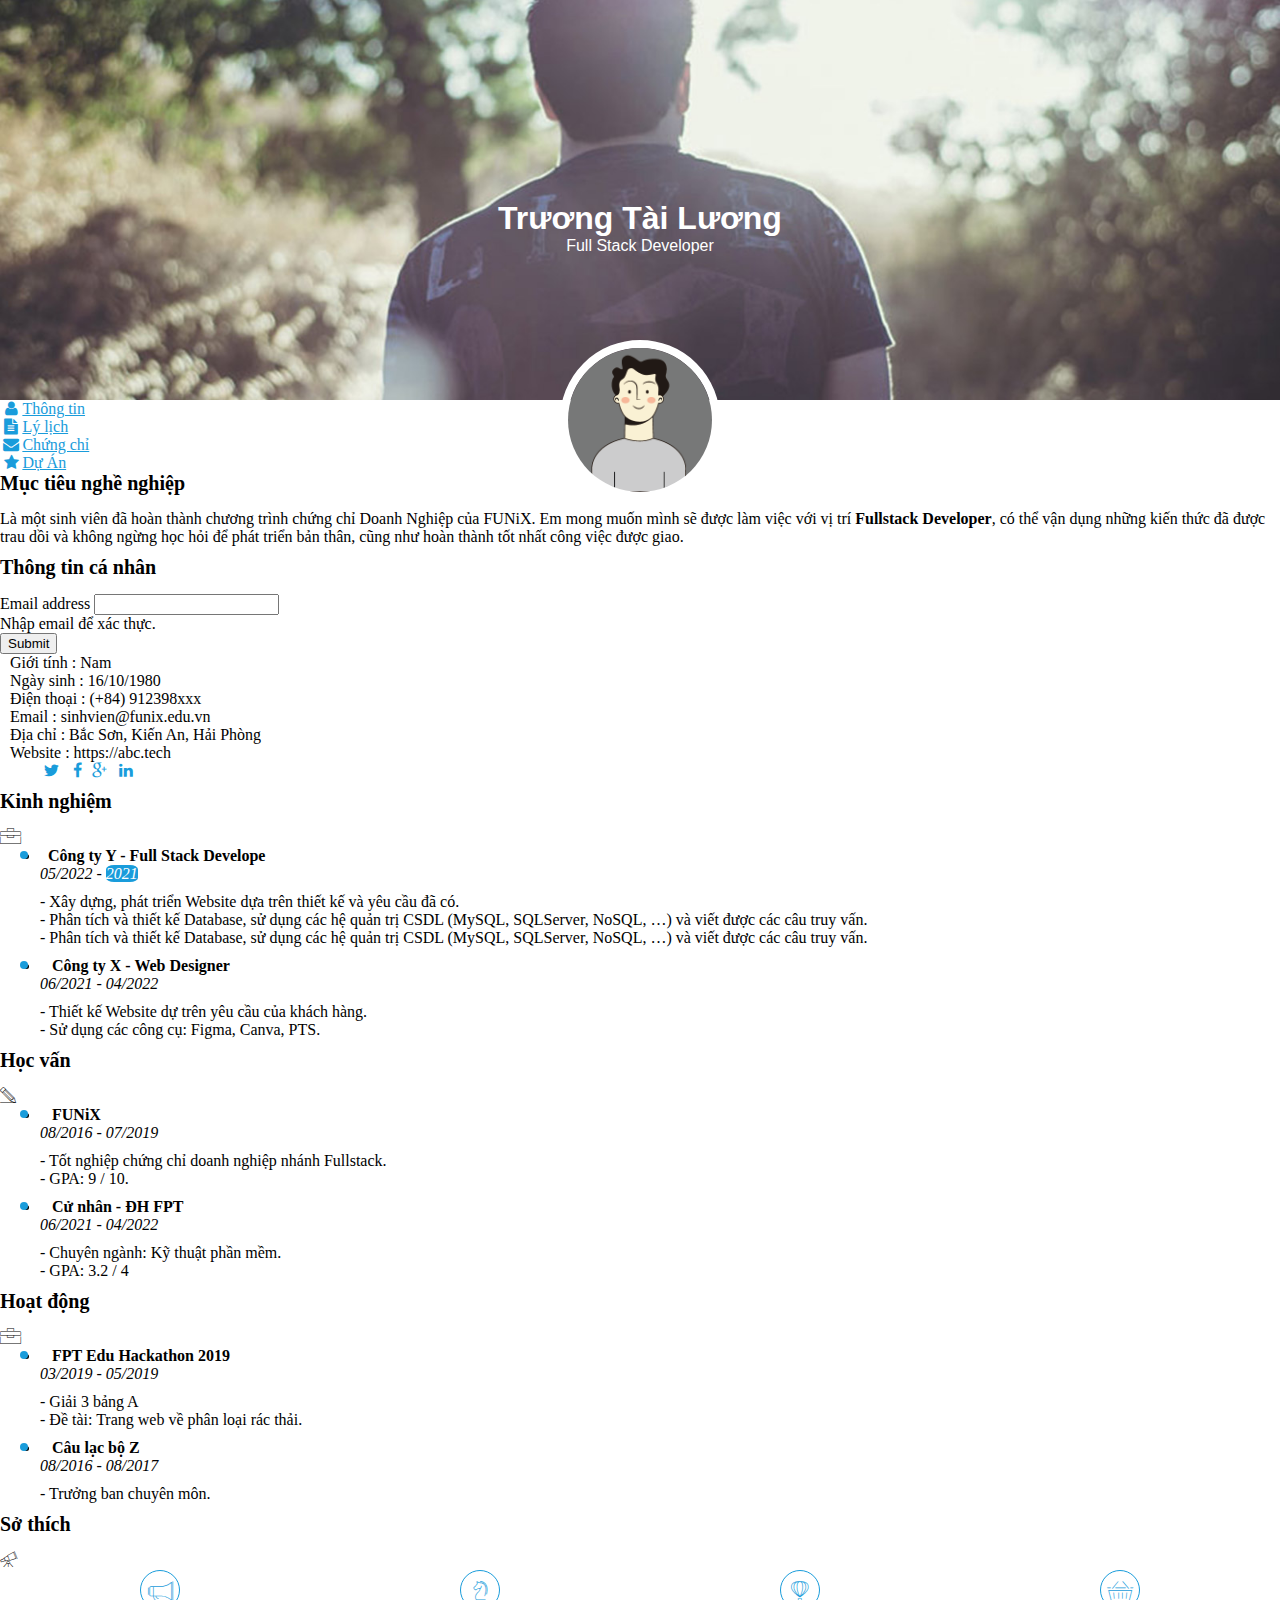
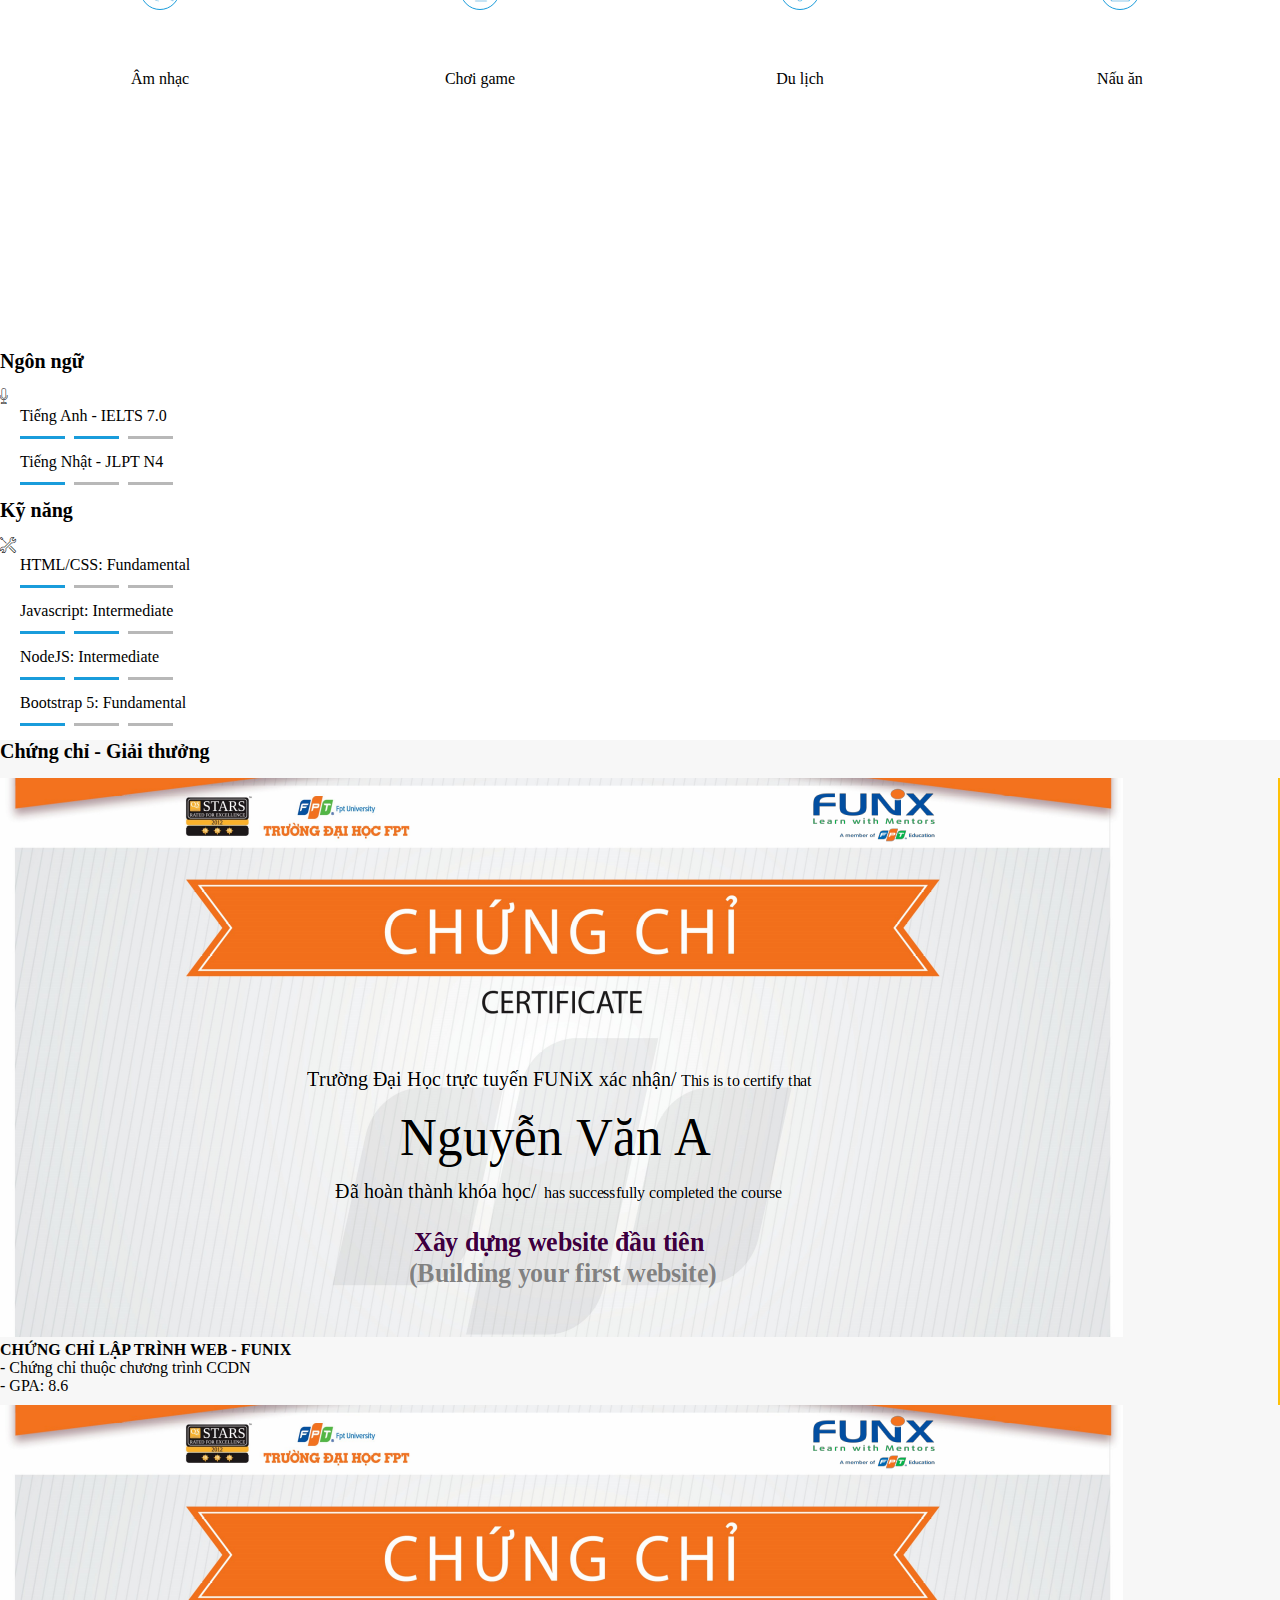
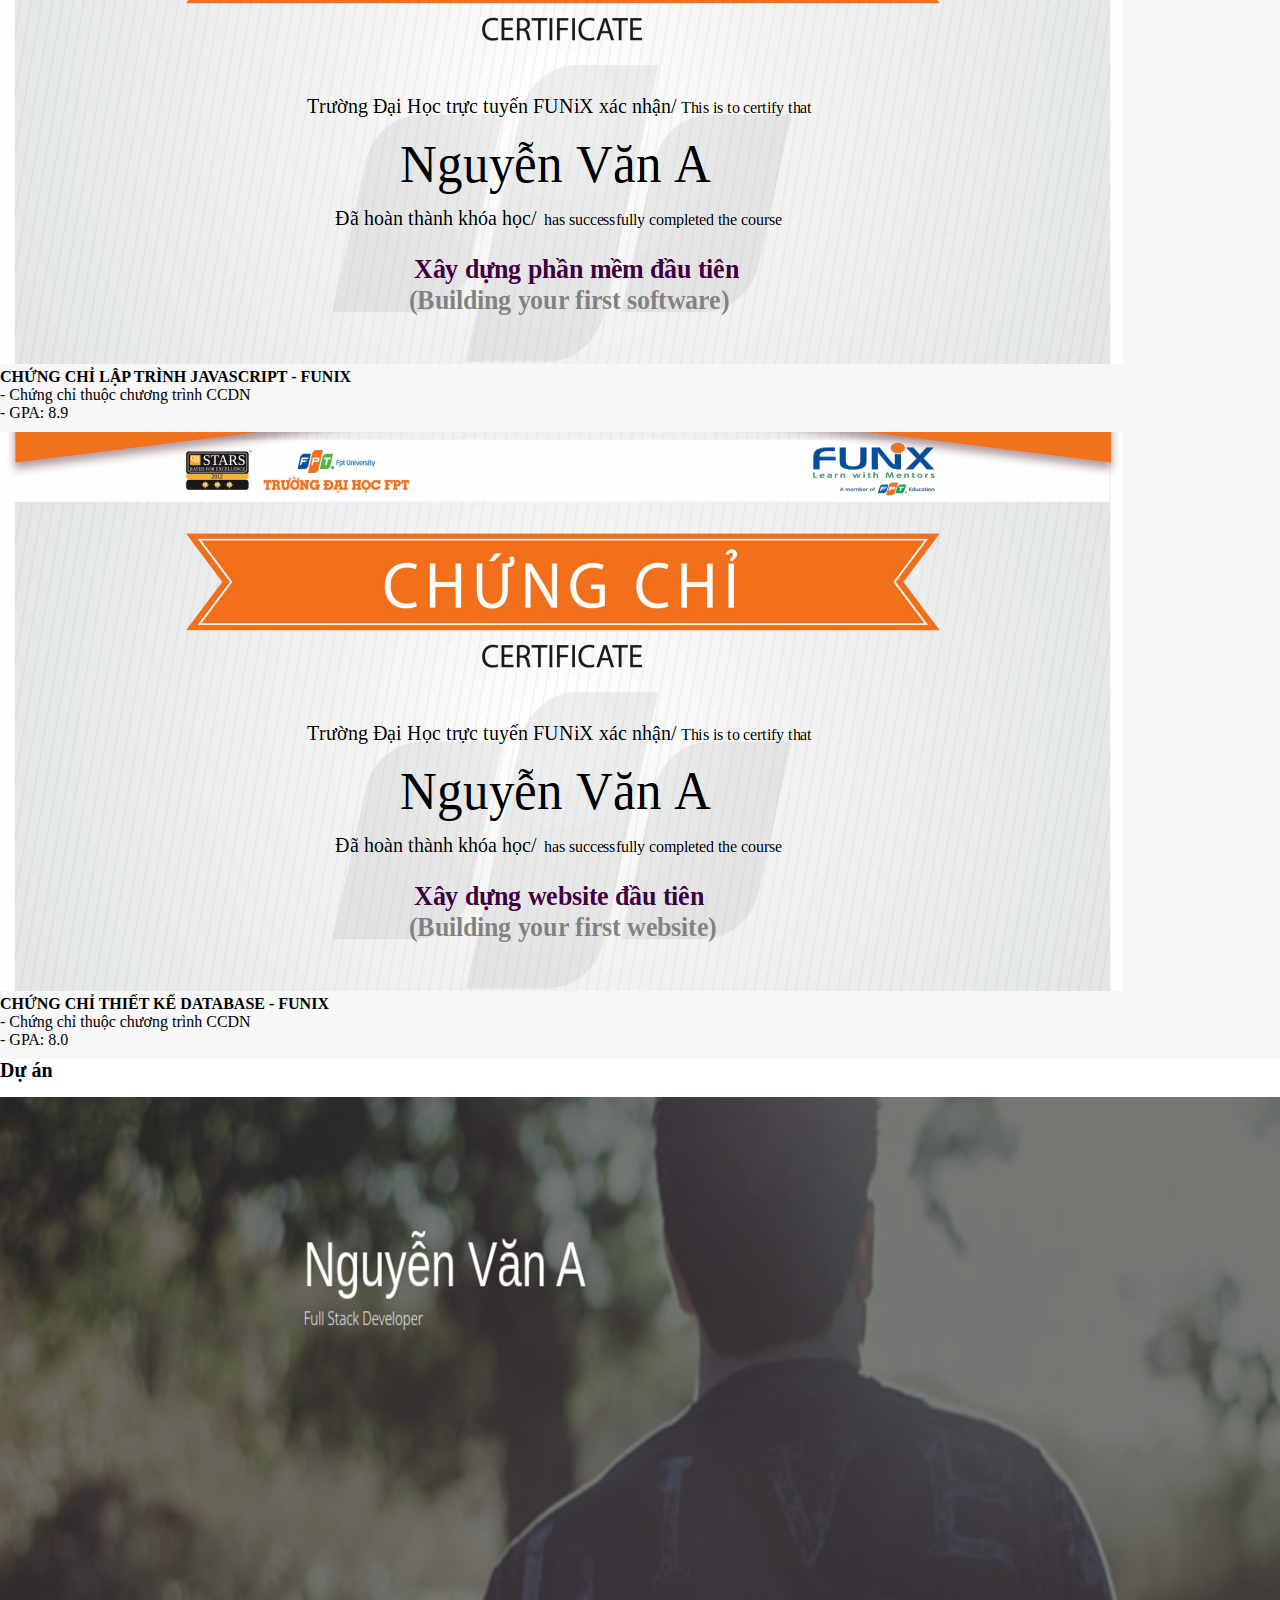
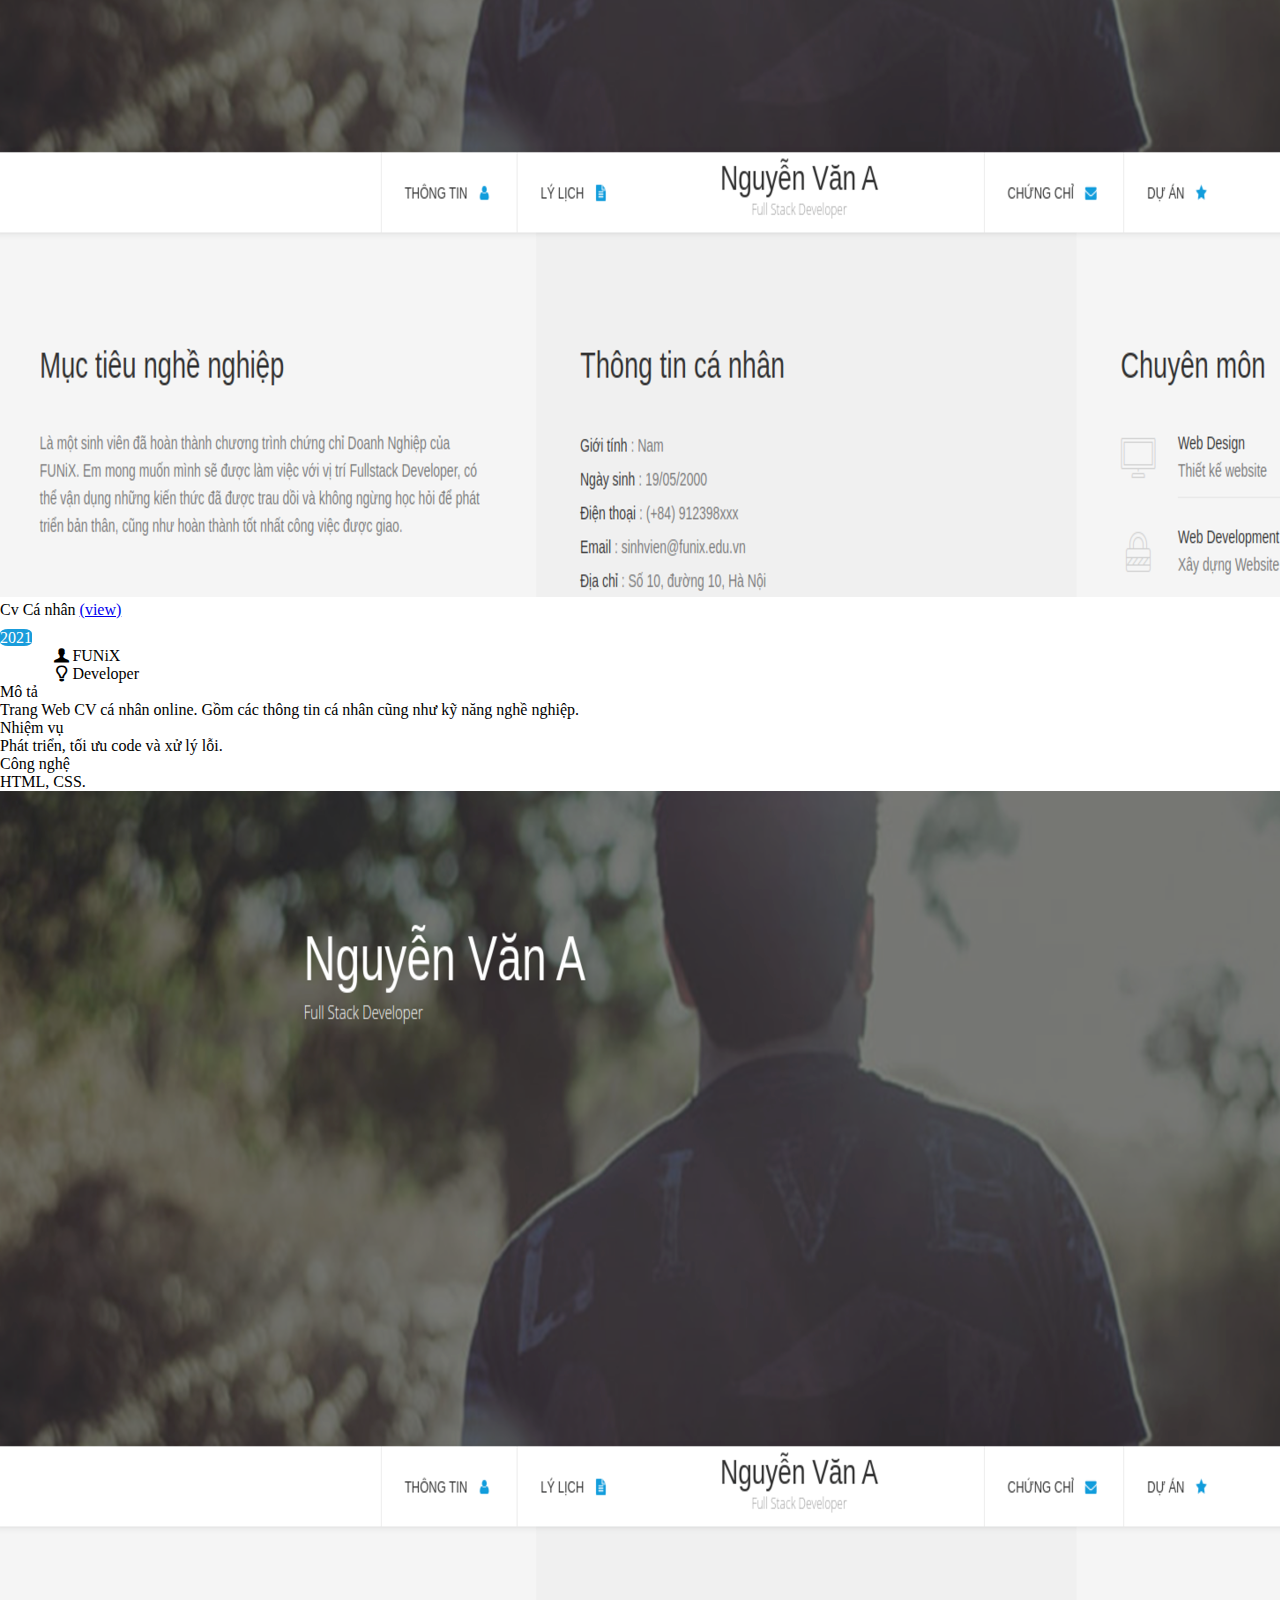
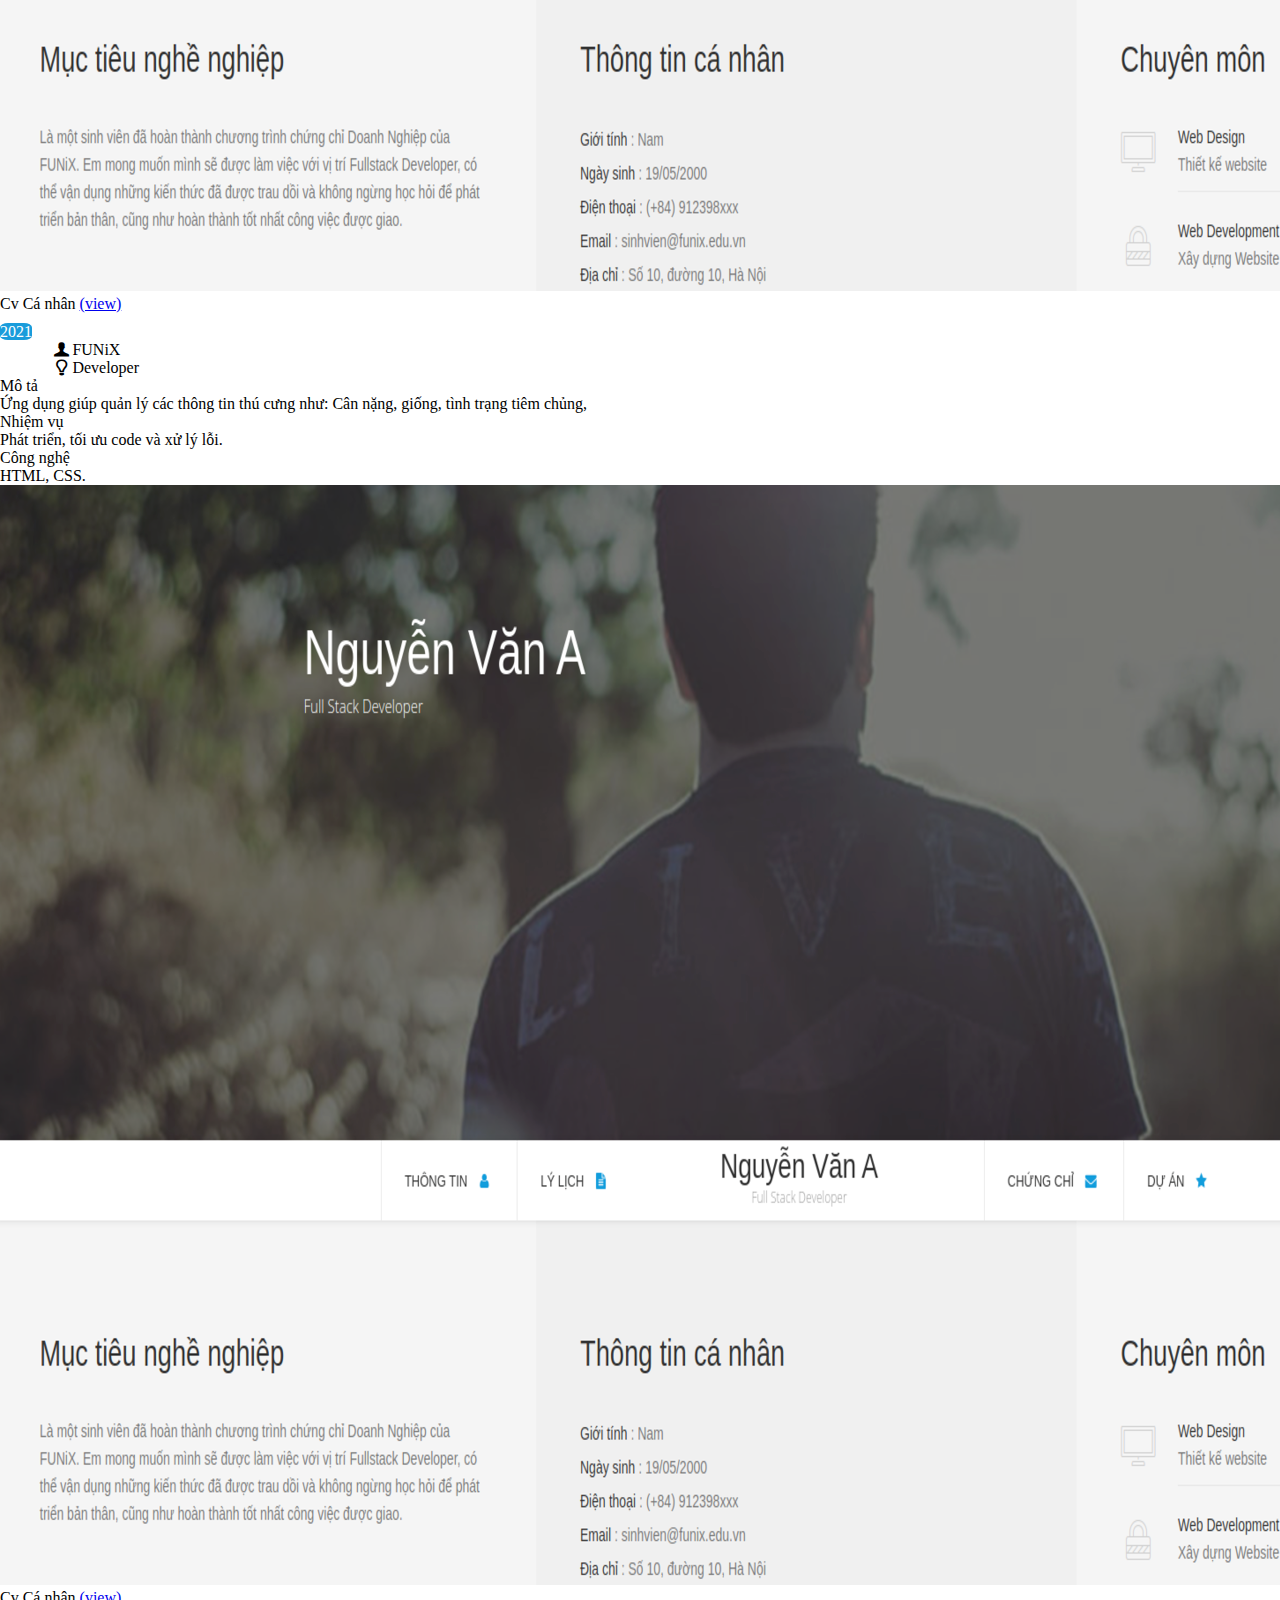
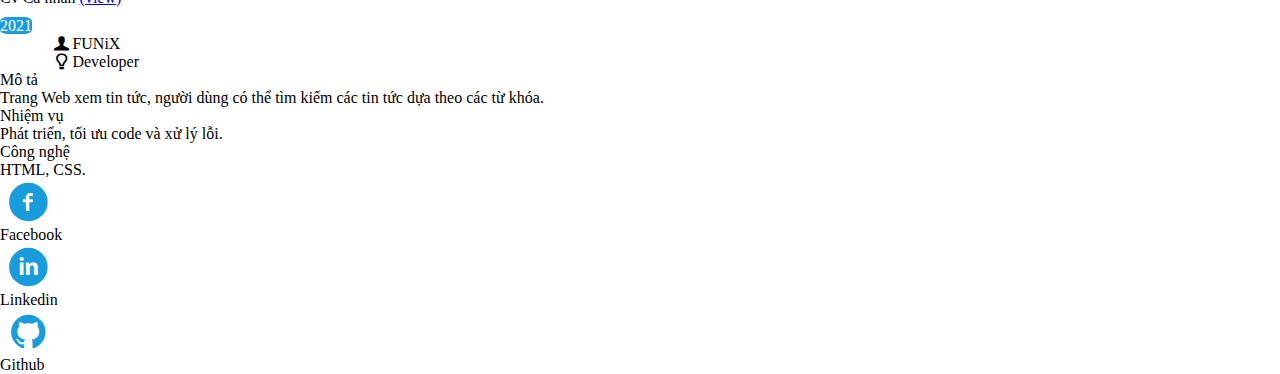
<file: index.html>
<!DOCTYPE html>
<html lang="en">
  <head>
    <meta charset="UTF-8" />
    <meta http-equiv="X-UA-Compatible" content="IE=edge" />
    <meta name="viewport" content="width=device-width, initial-scale=1.0" />
    <link rel="stylesheet" href="./css/style.css" />
    <link rel="stylesheet" href="./css/font.css" />
    <link rel="stylesheet" href="./css/laptop.css" />
    <link rel="stylesheet" href="./css/tablet.css" />
    <link rel="stylesheet" href="./css/mobile.css" />
    <link
      href="https://cdn.jsdelivr.net/npm/bootstrap@5.1.3/dist/css/bootstrap.min.css"
      rel="stylesheet"
      integrity="sha384-1BmE4kWBq78iYhFldvKuhfTAU6auU8tT94WrHftjDbrCEXSU1oBoqyl2QvZ6jIW3"
      crossorigin="anonymous"
    />
    <title>Assignment 03</title>
  </head>
  <body>
    <!-- BANNER -->
    <div class="content">
      <div id="banner" style="padding: 50px">
        <h1>Trương Tài Lương</h1>
        <span>Full Stack Developer</span>
      </div>
      <!-- NAVBAR -->
      <div class="container p-0" id="nav-bar2">
        <div
          class="row text-uppercase text-md-center text-sm-start m-4 fw-bold border-bottom"
        >
          <div class="col-sm-3 color-template p-0">
            <i class="icon-user"></i
            ><a class="text-decoration-none color-template" href="#"
              >Thông tin</a
            >
          </div>
          <div class="col-md-2 col-sm-3 color-template p-0">
            <i class="icon-doc-text-inv"></i
            ><a class="text-decoration-none color-template" href="#">Lý lịch</a>
          </div>
          <div class="col-2 d-none d-md-block border-end">
            <div>
              <img
                class="avata2"
                src="./images/default-avatar.webp"
                alt="avata"
              />
            </div>
          </div>
          <div class="col-md-2 col-sm-3 color-template p-0">
            <i class="icon-mail-alt"></i
            ><a class="text-decoration-none color-template" href="#"
              >Chứng chỉ</a
            >
          </div>
          <div class="col-sm-3 color-template p-0">
            <i class="icon-star-1"></i
            ><a class="text-decoration-none color-template" href="#">Dự Án</a>
          </div>
        </div>
      </div>

      <!-- Infor -->
      <!-- ======================================== -->
      <div class="container pt-5 bg-light">
        <div class="row">
          <div class="col-sm-6">
            <h2 class="section-title">Mục tiêu nghề nghiệp</h2>
            <p>
              Là một sinh viên đã hoàn thành chương trình chứng chỉ Doanh Nghiệp
              của FUNiX. Em mong muốn mình sẽ được làm việc với vị trí
              <b>Fullstack Developer</b>, có thể vận dụng những kiến thức đã
              được trau dồi và không ngừng học hỏi để phát triển bản thân, cũng
              như hoàn thành tốt nhất công việc được giao.
            </p>
          </div>
          <div class="col-sm-6">
            <h2 class="section-title">Thông tin cá nhân</h2>
            <!-- Form nhap email -->
            <div class="email-input">
              <div class="mb-3">
                <label for="exampleInputEmail1" class="form-label"
                  >Email address</label
                >
                <input
                  type="email"
                  class="form-control"
                  id="exampleInputEmail1"
                  aria-describedby="emailHelp"
                />
                <div id="emailHelp" class="form-text">
                  Nhập email để xác thực.
                </div>
              </div>

              <button type="submit" class="btn btn-primary">Submit</button>
              <!-- THONG TIN CA NHAN HIDEN -->
            </div>
            <ul class="info ul-margin visually-hidden">
              <li><span>Giới tính</span> : Nam</li>
              <li><span>Ngày sinh</span> : 16/10/1980</li>
              <li><span>Điện thoại</span> : (+84) 912398xxx</li>
              <li><span>Email</span> : sinhvien@funix.edu.vn</li>
              <li><span>Địa chỉ</span> : Bắc Sơn, Kiến An, Hải Phòng</li>
              <li><span>Website</span> : https://abc.tech</li>
            </ul>
            <p class="social-media text-end">
              <i class="icon-twitter"></i>
              <i class="icon-facebook"></i><i class="icon-gplus"></i>
              <i class="icon-linkedin"></i>
            </p>
          </div>
        </div>
      </div>

      <!-- JOB INFO -->

      <div class="container mt-3">
        <div class="infomation row">
          <div class="col-sm-6 col-md-4 py-2">
            <div class="border">
              <div class="row mt-3">
                <div class="info-hover col-8">
                  <h2 class="ps-3 pb-0">Kinh nghiệm</h2>
                  <button type="button" class="hover-button">
                    View more 1
                  </button>
                </div>
                <div class="col-4 fs-4 text-center pb-5">
                  <i class="ic-toolbox"></i>
                </div>
              </div>
              <!-- ======================================================================== -->
              <div class="hidden-info visually-hidden">
                <ul>
                  <li>
                    <span class="blue-circle"></span
                    ><strong>Công ty Y - Full Stack Develope</strong><br />
                    <p>
                      <em>05/2022 - <span class="blue-bg-text">2021</span></em>
                    </p>
                    <p>
                      - Xây dựng, phát triển Website dựa trên thiết kế và yêu
                      cầu đã có.<br />
                      - Phân tích và thiết kế Database, sử dụng các hệ quản trị
                      CSDL (MySQL, SQLServer, NoSQL, …) và viết được các câu
                      truy vấn.<br />
                      - Phân tích và thiết kế Database, sử dụng các hệ quản trị
                      CSDL (MySQL, SQLServer, NoSQL, …) và viết được các câu
                      truy vấn.
                    </p>
                  </li>
                  <li>
                    <span class="blue-circle"></span>
                    <strong>Công ty X - Web Designer</strong><br />
                    <p><em>06/2021 - 04/2022</em></p>
                    <p>
                      - Thiết kế Website dự trên yêu cầu của khách hàng.<br />
                      - Sử dụng các công cụ: Figma, Canva, PTS.
                    </p>
                  </li>
                </ul>
              </div>
            </div>
          </div>
          <!-- hoc van -->
          <div class="col-sm-6 col-md-4 py-2">
            <div class="border">
              <div class="row mt-3">
                <div class="info-hover col-8">
                  <h2 class="px-3 pb-0">Học vấn</h2>
                  <button type="button" class="hover-button">
                    View more 2
                  </button>
                </div>
                <div class="col-4 fs-4 text-center pb-5">
                  <i class="ic-pencil"></i>
                </div>
              </div>
              <!-- ========================================================== -->
              <div class="hidden-info visually-hidden">
                <ul>
                  <li>
                    <span class="blue-circle"></span>
                    <strong>FUNiX</strong>
                    <p><em>08/2016 - 07/2019</em></p>
                    <p>
                      - Tốt nghiệp chứng chỉ doanh nghiệp nhánh Fullstack.<br />
                      - GPA: 9 / 10.
                    </p>
                  </li>
                  <li>
                    <span class="blue-circle"></span>
                    <strong>Cử nhân - ĐH FPT</strong>
                    <p><em>06/2021 - 04/2022</em></p>
                    <p>
                      - Chuyên ngành: Kỹ thuật phần mềm.<br />- GPA: 3.2 / 4
                    </p>
                  </li>
                </ul>
              </div>
            </div>
          </div>
          <!-- Hoat dong -->
          <div class="col-sm-6 col-md-4 py-2">
            <div class="border">
              <div class="row mt-3">
                <div class="info-hover col-8">
                  <h2 class="px-3 pb-0">Hoạt động</h2>
                  <button type="button" class="hover-button">
                    View more 3
                  </button>
                </div>
                <div class="col-4 fs-4 text-center pb-5">
                  <i class="ic-toolbox"></i>
                </div>
              </div>
              <!-- ========================================================================================= -->
              <div class="hidden-info visually-hidden">
                <ul>
                  <li>
                    <span class="blue-circle"></span>
                    <strong>FPT Edu Hackathon 2019</strong>
                    <p><em>03/2019 - 05/2019</em></p>
                    <p>
                      - Giải 3 bảng A<br />
                      - Đề tài: Trang web về phân loại rác thải.
                    </p>
                  </li>
                  <li>
                    <span class="blue-circle"></span>
                    <strong>Câu lạc bộ Z</strong>
                    <p><em>08/2016 - 08/2017</em></p>
                    <p>- Trưởng ban chuyên môn.</p>
                  </li>
                </ul>
              </div>
            </div>
          </div>
          <!-- so thich -->

          <div class="col-sm-6 col-md-4 py-2">
            <div class="border">
              <div class="row mt-3">
                <div class="info-hover col-8">
                  <h2 class="px-3 pb-0">Sở thích</h2>
                  <button type="button" class="hover-button">
                    View more 4
                  </button>
                </div>
                <div class="col-4 fs-4 text-center pb-5">
                  <i class="ic-telescope"></i>
                </div>
              </div>
              <!-- ========================================================================================= -->
              <div class="sothich hidden-info visually-hidden">
                <div class="st-icon"><i class="ic-megaphone"></i></div>
                <div class="st-icon"><i class="ic-strategy"></i></div>
                <div class="st-icon"><i class="ic-hotairballoon"></i></div>
                <div class="st-icon"><i class="ic-basket"></i></div>
                <p>Âm nhạc</p>
                <p>Chơi game</p>
                <p>Du lịch</p>
                <p>Nấu ăn</p>
              </div>
            </div>
          </div>
          <!-- ngon ngu -->
          <div class="col-sm-6 col-md-4 py-2">
            <div class="border">
              <div class="row mt-3">
                <div class="info-hover col-8">
                  <h2 class="px-3 pb-0">Ngôn ngữ</h2>
                  <button type="button" class="hover-button">
                    View more 5
                  </button>
                </div>
                <div class="col-4 fs-4 pb-5 text-center">
                  <i class="ic-mic"></i>
                </div>
              </div>
              <!-- ===================================================================== -->
              <div class="ngonngu-text hidden-info visually-hidden">
                <p>
                  Tiếng Anh - IELTS 7.0<br />
                  <span class="line-blue"></span>
                  <span class="line-blue"></span>
                  <span class="line-gray"></span>
                </p>

                <p>
                  Tiếng Nhật - JLPT N4<br />
                  <span class="line-blue"></span>
                  <span class="line-gray"></span>
                  <span class="line-gray"></span>
                </p>
              </div>
            </div>
          </div>
          <!-- ky nang -->
          <div class="col-sm-6 col-md-4 py-2">
            <div class="border">
              <div class="row mt-3">
                <div class="info-hover col-8">
                  <h2 class="px-3 pb-0">Kỹ năng</h2>
                  <button type="button" class="hover-button">
                    View more 6
                  </button>
                </div>
                <div class="col-4 fs-4 pb-5 text-center">
                  <i class="ic-tools-2"></i>
                </div>
              </div>
              <div class="ngonngu-text hidden-info visually-hidden">
                <p>
                  HTML/CSS: Fundamental<br />
                  <span class="line-blue"></span>
                  <span class="line-gray"></span>
                  <span class="line-gray"></span>
                </p>

                <p>
                  Javascript: Intermediate<br />
                  <span class="line-blue"></span>
                  <span class="line-blue"></span>
                  <span class="line-gray"></span>
                </p>
                <p>
                  NodeJS: Intermediate<br />
                  <span class="line-blue"></span>
                  <span class="line-blue"></span>
                  <span class="line-gray"></span>
                </p>

                <p>
                  Bootstrap 5: Fundamental<br />
                  <span class="line-blue"></span>
                  <span class="line-gray"></span>
                  <span class="line-gray"></span>
                </p>
              </div>
            </div>
          </div>
          <!-- === -->
        </div>
      </div>

      <!-- CHUNG CHI GIAI THUONG -->
      <div class="container bg-grey">
        <div class="row">
          <h2 class="section-title">Chứng chỉ - Giải thưởng</h2>
        </div>
        <div class="row">
          <!-- ======================= -->
          <div class="col-sm-6 bg-grey border-bottom border-2 border-warning">
            <div class="row pt-4 chungchi-box mb-3">
              <div class="col-md-5">
                <img
                  class="img-fluid"
                  src="./images/Cert_DBI.png"
                  alt="Chung chi 1"
                />
              </div>
              <div class="col-md-7">
                <p>
                  <strong>CHỨNG CHỈ LẬP TRÌNH WEB - FUNIX</strong><br />
                  - Chứng chỉ thuộc chương trình CCDN<br />
                  - GPA: 8.6
                </p>
              </div>
            </div>
          </div>
          <!-- ============ -->
          <div class="col-sm-6 bg-grey border-bottom border-2 border-warning">
            <div class="row pt-4 mb-3">
              <div class="col-md-5">
                <img
                  class="img-fluid"
                  src="./images/Cert_PRF.png"
                  alt="Chung chi 2"
                />
              </div>
              <div class="col-md-7">
                <p>
                  <strong>CHỨNG CHỈ LẬP TRÌNH JAVASCRIPT - FUNIX</strong><br />

                  - Chứng chỉ thuộc chương trình CCDN<br />
                  - GPA: 8.9
                </p>
              </div>
            </div>
          </div>
          <!-- ============================= -->
          <div class="col-sm-6 bg-grey">
            <div class="row pt-4 mb-3">
              <div class="col-md-5">
                <img
                  class="img-fluid"
                  src="./images/Cert_WEB.png"
                  alt="Chung chi 3"
                />
              </div>
              <div class="col-md-7">
                <p>
                  <strong>CHỨNG CHỈ THIẾT KẾ DATABASE - FUNIX</strong><br />

                  - Chứng chỉ thuộc chương trình CCDN<br />
                  - GPA: 8.0
                </p>
              </div>
            </div>
          </div>
          <!-- ============================ -->
        </div>
      </div>

      <!-- PROJECT -->
      <div class="container">
        <h2 class="section-title mt-4">Dự án</h2>
        <div class="row">
          <div class="col-sm-4">
            <div class="pt-3 pe-2">
              <div class="row border">
                <img
                  class="img-fluid p-0"
                  src="./images/project_1.png"
                  alt="project1-img"
                />
              </div>
              <div class="row border border-top-0">
                <p class="text-uppercase pt-3 m-0">
                  Cv Cá nhân
                  <a
                    class="text-lowercase text-decoration-none"
                    href="digital-cv.html"
                    target="_blank"
                    >(view)</a
                  >
                </p>
              </div>
              <div class="row border border-top-0">
                <div class="col-3 p-2">
                  <span class="blue-bg-text">2021</span>
                </div>
                <div class="col-9 pt-2">
                  <div class="row">
                    <div class="col-md-5 p-0">
                      <i class="icon-user-1 p-0"></i>FUNiX
                    </div>
                    <div class="col-md-7 p-0">
                      <i class="icon-lamp p-0"></i>Developer
                    </div>
                  </div>
                </div>
              </div>
              <div class="row border border-top-0 py-3">
                <div class="col-4">Mô tả</div>
                <div class="col-8">
                  Trang Web CV cá nhân online. Gồm các thông tin cá nhân cũng
                  như kỹ năng nghề nghiệp.
                </div>
              </div>
              <div class="row border border-top-0 py-3">
                <div class="col-4">Nhiệm vụ</div>
                <div class="col-8">Phát triển, tối ưu code và xử lý lỗi.</div>
              </div>
              <div class="row border border-top-0 py-3">
                <div class="col-4">Công nghệ</div>
                <div class="col-8">HTML, CSS.</div>
              </div>
            </div>
          </div>
          <div class="col-sm-4">
            <div class="pt-3 pe-2">
              <div class="row border">
                <img
                  class="img-fluid p-0"
                  src="./images/project_1.png"
                  alt="project1-img"
                />
              </div>
              <div class="row border border-top-0">
                <p class="text-uppercase pt-3 m-0">
                  Cv Cá nhân
                  <a
                    class="text-lowercase text-decoration-none"
                    href="digital-cv.html"
                    target="_blank"
                    >(view)</a
                  >
                </p>
              </div>
              <div class="row border border-top-0">
                <div class="col-3 p-2">
                  <span class="blue-bg-text">2021</span>
                </div>
                <div class="col-9 pt-2">
                  <div class="row">
                    <div class="col-md-5 p-0">
                      <i class="icon-user-1 p-0"></i>FUNiX
                    </div>
                    <div class="col-md-7 p-0">
                      <i class="icon-lamp p-0"></i>Developer
                    </div>
                  </div>
                </div>
              </div>
              <div class="row border border-top-0 py-3">
                <div class="col-4">Mô tả</div>
                <div class="col-8">
                  Ứng dụng giúp quản lý các thông tin thú cưng như: Cân nặng,
                  giống, tình trạng tiêm chủng,
                </div>
              </div>
              <div class="row border border-top-0 py-3">
                <div class="col-4">Nhiệm vụ</div>
                <div class="col-8">Phát triển, tối ưu code và xử lý lỗi.</div>
              </div>
              <div class="row border border-top-0 py-3">
                <div class="col-4">Công nghệ</div>
                <div class="col-8">HTML, CSS.</div>
              </div>
            </div>
          </div>
          <div class="col-sm-4">
            <div class="pt-3 pe-2">
              <div class="row border">
                <img
                  class="img-fluid p-0"
                  src="./images/project_1.png"
                  alt="project1-img"
                />
              </div>
              <div class="row border border-top-0">
                <p class="text-uppercase pt-3 m-0">
                  Cv Cá nhân
                  <a
                    class="text-lowercase text-decoration-none"
                    href="digital-cv.html"
                    target="_blank"
                    >(view)</a
                  >
                </p>
              </div>
              <div class="row border border-top-0">
                <div class="col-3 p-2">
                  <span class="blue-bg-text">2021</span>
                </div>
                <div class="col-9 pt-2">
                  <div class="row">
                    <div class="col-md-5 p-0">
                      <i class="icon-user-1 p-0"></i>FUNiX
                    </div>
                    <div class="col-md-7 p-0">
                      <i class="icon-lamp p-0"></i>Developer
                    </div>
                  </div>
                </div>
              </div>
              <div class="row border border-top-0 py-3">
                <div class="col-4">Mô tả</div>
                <div class="col-8">
                  Trang Web xem tin tức, người dùng có thể tìm kiếm các tin tức
                  dựa theo các từ khóa.
                </div>
              </div>
              <div class="row border border-top-0 py-3">
                <div class="col-4">Nhiệm vụ</div>
                <div class="col-8">Phát triển, tối ưu code và xử lý lỗi.</div>
              </div>
              <div class="row border border-top-0 py-3">
                <div class="col-4">Công nghệ</div>
                <div class="col-8">HTML, CSS.</div>
              </div>
            </div>
          </div>
        </div>
      </div>

      <!-- FOOTER -->
      <div class="row">
        <div class="col-4 text-end">
          <span class="footer-icon"><i class="icon-facebook-circled"></i></span
          ><br/><a class="footer-link" href="www.facebook.com" target="blank"
            >Facebook</a
          >
        </div>
        <div class="col-4 text-center">
          <span class="footer-icon"><i class="icon-linkedin-circled"></i></span
          ><br/><a
            class="footer-link"
            href="https://www.linkedin.com/"
            target="blank"
            >Linkedin</a
          >
        </div>
        <div class="col-4 text-start">
          <span class="footer-icon"><i class="icon-github-circled"></i></span
          ><br/><a class="footer-link" href="https://github.com/" target="blank"
            >Github</a
          >
        </div>
      </div>
    </div>
    <script src="script.js"></script>
    <script
      src="https://cdn.jsdelivr.net/npm/bootstrap@5.1.3/dist/js/bootstrap.bundle.min.js"
      integrity="sha384-ka7Sk0Gln4gmtz2MlQnikT1wXgYsOg+OMhuP+IlRH9sENBO0LRn5q+8nbTov4+1p"
      crossorigin="anonymous"
    ></script>
  </body>
</html>
</file>
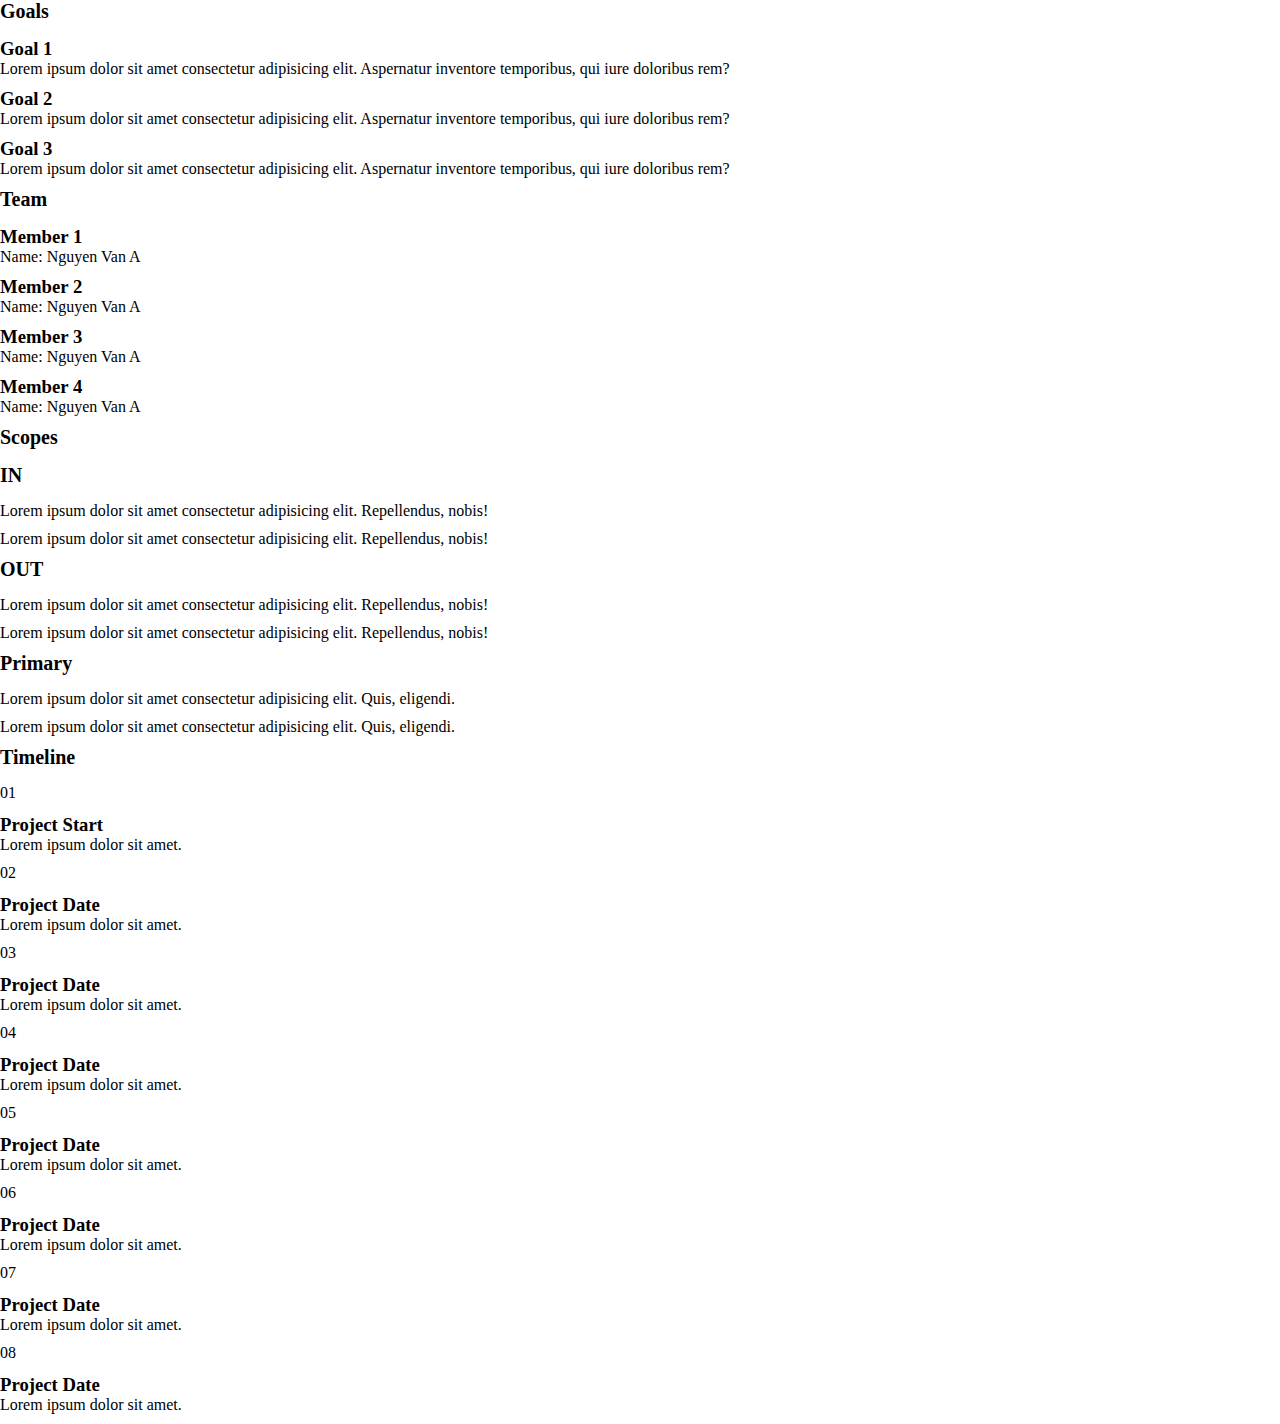
<file: digital-cv.html>
<!DOCTYPE html>
<html lang="en">
  <head>
    <meta charset="UTF-8" />
    <meta http-equiv="X-UA-Compatible" content="IE=edge" />
    <meta name="viewport" content="width=device-width, initial-scale=1.0" />
    <title>Digital CV</title>
    <link rel="stylesheet" href="./css/style.css" />
    <link rel="stylesheet" href="./css/laptop.css" />
    <link rel="stylesheet" href="./css/tablet.css" />
    <link rel="stylesheet" href="./css/mobile.css" />
    <link
      href="https://cdn.jsdelivr.net/npm/bootstrap@5.1.3/dist/css/bootstrap.min.css"
      rel="stylesheet"
      integrity="sha384-1BmE4kWBq78iYhFldvKuhfTAU6auU8tT94WrHftjDbrCEXSU1oBoqyl2QvZ6jIW3"
      crossorigin="anonymous"
    />
    <link
      rel="stylesheet"
      href="https://cdnjs.cloudflare.com/ajax/libs/font-awesome/6.2.1/css/all.min.css"
      integrity="sha512-MV7K8+y+gLIBoVD59lQIYicR65iaqukzvf/nwasF0nqhPay5w/9lJmVM2hMDcnK1OnMGCdVK+iQrJ7lzPJQd1w=="
      crossorigin="anonymous"
      referrerpolicy="no-referrer"
    />
  </head>
  <body>
    <div class="container shadow-lg my-5 bg-body rounded">
      <div class="row border border-primary bg-light" id="border-thick">
        <div class="col-md-9" id="border-thick">
          <div class="row" id="cvgoal">
            <div id="border-thick" class="col-md-8 border border-primary">
              <div class="row border-bottom pt-3">
                <h2 class="text-primary">Goals</h2>
              </div>
              <div class="row border-bottom pt-3">
                <div class="col-md-2 text-center">
                  <i class="fa-solid fa-flag-checkered"></i>
                </div>
                <div class="col-md-10">
                  <h3 class="fs-6 fw-bold">Goal 1</h3>
                  <p class="m-0">
                    Lorem ipsum dolor sit amet consectetur adipisicing elit.
                    Aspernatur inventore temporibus, qui iure doloribus rem?
                  </p>
                </div>
              </div>
              <div class="row border-bottom pt-3">
                <div class="col-md-2 text-center">
                  <i class="fa-solid fa-flag-checkered"></i>
                </div>
                <div class="col-10">
                  <h3 class="fs-6 fw-bold">Goal 2</h3>
                  <p class="m-0">
                    Lorem ipsum dolor sit amet consectetur adipisicing elit.
                    Aspernatur inventore temporibus, qui iure doloribus rem?
                  </p>
                </div>
              </div>
              <div class="row border-bottom pt-3">
                <div class="col-md-2 text-center">
                  <i class="fa-solid fa-flag-checkered"></i>
                </div>
                <div class="col-10">
                  <h3 class="fs-6 fw-bold">Goal 3</h3>
                  <p class="m-0">
                    Lorem ipsum dolor sit amet consectetur adipisicing elit.
                    Aspernatur inventore temporibus, qui iure doloribus rem?
                  </p>
                </div>
              </div>
            </div>
            <div id="border-thick" class="col-md-4 border border-primary">
              <div class="row border-bottom pt-3">
                <h2 class="text-primary">Team</h2>
              </div>
              <div class="row pt-3">
                <div class="col-md-2 text-center">
                  <i class="fa-solid fa-user-plus"></i>
                </div>
                <div class="col-md-10">
                  <h3 class="fs-6 fw-bold">Member 1</h3>
                  <p class="m-0">Name: Nguyen Van A</p>
                </div>
              </div>
              <div class="row pt-3">
                <div class="col-md-2 text-center">
                  <i class="fa-solid fa-user-plus"></i>
                </div>
                <div class="col-md-10">
                  <h3 class="fs-6 fw-bold">Member 2</h3>
                  <p class="m-0">Name: Nguyen Van A</p>
                </div>
              </div>
              <div class="row pt-3">
                <div class="col-md-2 text-center">
                  <i class="fa-solid fa-user-plus"></i>
                </div>
                <div class="col-md-10">
                  <h3 class="fs-6 fw-bold">Member 3</h3>
                  <p class="m-0">Name: Nguyen Van A</p>
                </div>
              </div>
              <div class="row pt-3">
                <div class="col-md-2 text-center">
                  <i class="fa-solid fa-user-plus"></i>
                </div>
                <div class="col-md-10">
                  <h3 class="fs-6 fw-bold">Member 4</h3>
                  <p class="m-0">Name: Nguyen Van A</p>
                </div>
              </div>
            </div>
          </div>
          <div class="row" id="cvscope">
            <div id="border-thick" class="col-md-8 border border-primary">
              <div class="row border-bottom pt-3">
                <h2 class="text-primary">Scopes</h2>
              </div>
              <div class="row">
                <div class="col-md-6">
                  <h2>IN</h2>
                  <p>
                    Lorem ipsum dolor sit amet consectetur adipisicing elit.
                    Repellendus, nobis!
                  </p>
                  <p>
                    Lorem ipsum dolor sit amet consectetur adipisicing elit.
                    Repellendus, nobis!
                  </p>
                </div>
                <div class="col-md-6">
                  <h2>OUT</h2>
                  <p>
                    Lorem ipsum dolor sit amet consectetur adipisicing elit.
                    Repellendus, nobis!
                  </p>
                  <p>
                    Lorem ipsum dolor sit amet consectetur adipisicing elit.
                    Repellendus, nobis!
                  </p>
                </div>
              </div>
            </div>
            <div
              id="border-thick"
              class="col-md-4 border border-primary cccccccc"
            >
              <div class="row border-bottom pt-3">
                <h2 class="text-primary">Primary</h2>
              </div>
              <div class="row pt-3">
                <div class="col-md-2 text-center">
                  <i class="fa-solid fa-circle-question"></i>
                </div>
                <div class="col-md-10">
                  <p>
                    Lorem ipsum dolor sit amet consectetur adipisicing elit.
                    Quis, eligendi.
                  </p>
                </div>
              </div>
              <div class="row pt-3">
                <div class="col-md-2 text-center">
                  <i class="fa-solid fa-circle-question"></i>
                </div>
                <div class="col-md-10">
                  <p>
                    Lorem ipsum dolor sit amet consectetur adipisicing elit.
                    Quis, eligendi.
                  </p>
                </div>
              </div>
            </div>
          </div>
        </div>
        <div id="border-thick" class="col-md-3 border border-primary">
          <div class="row">
            <div class="row border-bottom pt-3 ms-0">
              <h2 class="text-primary">Timeline</h2>
            </div>
            <div class="row py-3">
              <div class="col-md-2 text-center">
                <p class="r-number rounded-circle bg-info text-white fw-bold">
                  01
                </p>
              </div>
              <div class="col-md-10">
                <h3 class="fs-6 fw-bold">Project Start</h3>
                <p>Lorem ipsum dolor sit amet.</p>
              </div>
            </div>
            <div class="row pt-3">
              <div class="col-md-2 text-center">
                <p class="r-number rounded-circle bg-info text-white fw-bold">
                  02
                </p>
              </div>
              <div class="col-md-10">
                <h3 class="fs-6 fw-bold">Project Date</h3>
                <p>Lorem ipsum dolor sit amet.</p>
              </div>
            </div>
            <div class="row py-3">
              <div class="col-md-2 text-center">
                <p class="r-number rounded-circle bg-info text-white fw-bold">
                  03
                </p>
              </div>
              <div class="col-md-10">
                <h3 class="fs-6 fw-bold">Project Date</h3>
                <p>Lorem ipsum dolor sit amet.</p>
              </div>
            </div>
            <div class="row py-3">
              <div class="col-md-2 text-center">
                <p class="r-number rounded-circle bg-info text-white fw-bold">
                  04
                </p>
              </div>
              <div class="col-md-10">
                <h3 class="fs-6 fw-bold">Project Date</h3>
                <p>Lorem ipsum dolor sit amet.</p>
              </div>
            </div>
            <div class="row py-3">
              <div class="col-md-2 text-center">
                <p class="r-number rounded-circle bg-info text-white fw-bold">
                  05
                </p>
              </div>
              <div class="col-md-10">
                <h3 class="fs-6 fw-bold">Project Date</h3>
                <p>Lorem ipsum dolor sit amet.</p>
              </div>
            </div>
            <div class="row py-3">
              <div class="col-md-2 text-center">
                <p class="r-number rounded-circle bg-info text-white fw-bold">
                  06
                </p>
              </div>
              <div class="col-md-10">
                <h3 class="fs-6 fw-bold">Project Date</h3>
                <p>Lorem ipsum dolor sit amet.</p>
              </div>
            </div>
            <div class="row py-3">
              <div class="col-md-2 text-center">
                <p class="r-number rounded-circle bg-info text-white fw-bold">
                  07
                </p>
              </div>
              <div class="col-md-10">
                <h3 class="fs-6 fw-bold">Project Date</h3>
                <p>Lorem ipsum dolor sit amet.</p>
              </div>
            </div>
            <div class="row py-3 mb-5">
              <div class="col-md-2 text-center">
                <p class="r-number rounded-circle bg-info text-white fw-bold">
                  08
                </p>
              </div>
              <div class="col-md-10">
                <h3 class="fs-6 fw-bold">Project Date</h3>
                <p>Lorem ipsum dolor sit amet.</p>
              </div>
            </div>
          </div>
        </div>
      </div>
    </div>
    <script
      src="https://cdn.jsdelivr.net/npm/bootstrap@5.1.3/dist/js/bootstrap.bundle.min.js"
      integrity="sha384-ka7Sk0Gln4gmtz2MlQnikT1wXgYsOg+OMhuP+IlRH9sENBO0LRn5q+8nbTov4+1p"
      crossorigin="anonymous"
    ></script>
  </body>
</html>
</file>
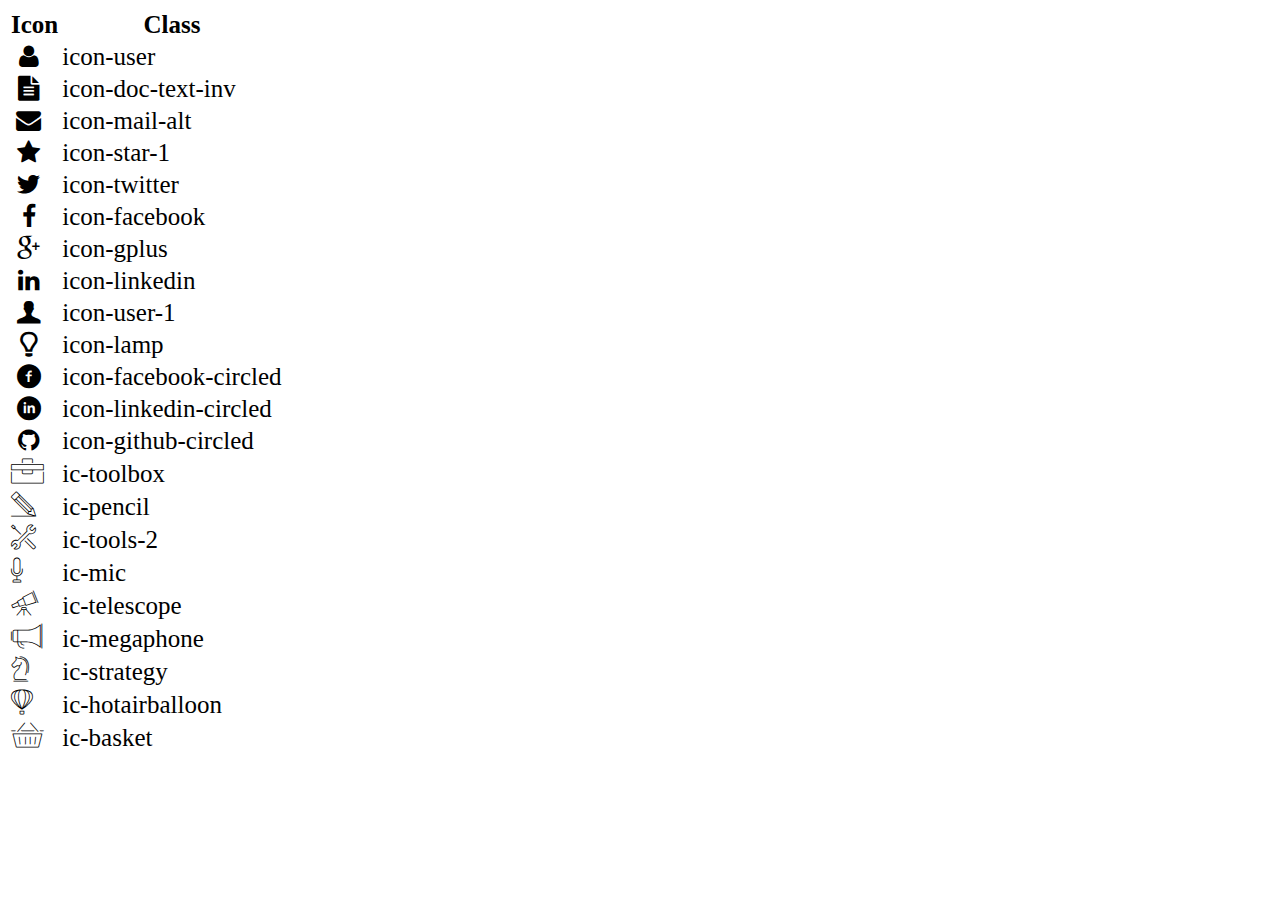
<file: icon-list.html>
<!DOCTYPE html>
<html lang="en">

<head>
    <meta charset="UTF-8">
    <meta http-equiv="X-UA-Compatible" content="IE=edge">
    <meta name="viewport" content="width=device-width, initial-scale=1.0">
    <link rel="stylesheet" href="css/font.css">
    <title>Icon List</title>
</head>

<body>
    <table style="font-size: 25px;">
        <thead>
            <tr>
                <th>Icon</th>
                <th>Class</th>
            </tr>
        </thead>
        <tbody>
            <tr>
                <td><i class="icon-user"></i></td>
                <td>icon-user</td>
            </tr>
            <tr>
                <td><i class="icon-doc-text-inv"></i></td>
                <td>icon-doc-text-inv</td>
            </tr>
            <tr>
                <td><i class="icon-mail-alt"></i></td>
                <td>icon-mail-alt</td>
            </tr>
            <tr>
                <td><i class="icon-star-1"></i></td>
                <td>icon-star-1</td>
            </tr>
            <tr>
                <td><i class="icon-twitter"></i></td>
                <td>icon-twitter</td>
            </tr>
            <tr>
                <td><i class="icon-facebook"></i></td>
                <td>icon-facebook</td>
            </tr>
            <tr>
                <td><i class="icon-gplus"></i></td>
                <td>icon-gplus</td>
            </tr>
            <tr>
                <td><i class="icon-linkedin"></i></td>
                <td>icon-linkedin</td>
            </tr>
            <tr>
                <td><i class="icon-user-1"></i></td>
                <td>icon-user-1</td>
            </tr>
            <tr>
                <td><i class="icon-lamp"></i></td>
                <td>icon-lamp</td>
            </tr>
            <tr>
                <td><i class="icon-facebook-circled"></i></td>
                <td>icon-facebook-circled</td>
            </tr>
            <tr>
                <td><i class="icon-linkedin-circled"></i></td>
                <td>icon-linkedin-circled</td>
            </tr>
            <tr>
                <td><i class="icon-github-circled"></i></td>
                <td>icon-github-circled</td>
            </tr>
            <tr>
                <td><i class="ic-toolbox"></i></td>
                <td>ic-toolbox</td>
            </tr>
            <tr>
                <td><i class="ic-pencil"></i></td>
                <td>ic-pencil</td>
            </tr>
            <tr>
                <td><i class="ic-tools-2"></i></td>
                <td>ic-tools-2</td>
            </tr>

            <tr>
                <td><i class="ic-mic"></i></td>
                <td>ic-mic</td>
            </tr>
            <tr>
                <td><i class="ic-telescope"></i></td>
                <td>ic-telescope</td>
            </tr>
            <tr>
                <td><i class="ic-megaphone"></i></td>
                <td>ic-megaphone</td>
            </tr>
            <tr>
                <td><i class="ic-strategy"></i></td>
                <td>ic-strategy</td>
            </tr>
            <tr>
                <td><i class="ic-hotairballoon"></i></td>
                <td>ic-hotairballoon</td>
            </tr>
            <tr>
                <td><i class="ic-basket"></i></td>
                <td>ic-basket</td>
            </tr>
        </tbody>
    </table>
</body>

</html>
</file>
<file: css/style.css>
* {
  margin: 0px;
  box-sizing: border-box;
}

.bg-grey {
  background: #f7f7f7;
}

section > .container {
  /* width: 1170px; */
  margin: auto;
  display: block;

  padding: 30px 50px;
}

.container h2 {
  font-size: 20px;
  padding-bottom: 15px;
}

#nav-bar {
  text-align: center;
}
/* ============================================================ */
/* THIET LAP CHUNG */
/* Style assignment 3 */
.color-template {
  color: #199cdb;
}
.border-cl {
  border-color: #d6c08d;
}
#nav-bar2 {
  position: relative;
}
.avata2 {
  width: 160px;
  height: auto;
  border-radius: 50%;
  border: 8px solid white;
  position: absolute;
  top: -60px;
  left: 0;
  right: 0;
  margin: auto;
}
.ul-margin {
  margin-left: -30px;
}

.border-box {
  height: 100%;
}
/* Job info Hover button */
.hover-button {
  display: none;
  border-style: none;
  border-radius: 6px;
  margin: 1rem;
  background-color: #d6c08d;
}
.info-hover:hover .hover-button {
  display: block;
  border-style: none;
  border-radius: 6px;
  margin: 1rem;
  background-color: #d6c08d;
}
/* ============================================================ */
/* Style cu */

section {
  /* width: 1170px; */
  margin: auto;
  font-family: Arial, Helvetica, sans-serif;
}

.content {
  display: flex;
  flex-direction: column;
}

/* BANNER */
#banner {
  /* width: 1170px; */
  /* margin: auto; */
  background-image: url("../images/banner.jpg");
  background-position: center top;
  background-size: cover;
  height: 400px;
  color: white;
  text-align: center;
  font-family: Arial, Helvetica, sans-serif;
}
p {
  padding-bottom: 10px;
  padding-left: 0;
}
#banner h1 {
  padding-top: 150px;
}
/* NAVIGATION BAR */
#nav-bar .container {
  text-transform: uppercase;
  display: grid;
  grid-template-columns: repeat(5, 1fr);
}
.nb3 {
  position: relative;
}
.nb4 {
  grid-column: 4/5;
}
#nav-bar i {
  color: #199cdb;
  font-size: 20px;
}
#nav-bar a {
  text-decoration: none;
  color: black;
}
.avata {
  width: 160px;
  height: auto;
  border-radius: 50%;
  border: 8px solid white;
  position: absolute;
  top: -60px;
  left: 0;
  right: 0;
  margin: auto;
}
/* ABOUT */

#about .container {
  display: grid;
  grid-template-columns: 1fr 1fr;
  column-gap: 50px;
  line-height: 150%;
  padding: 50px;
}
#about .container h2 {
  padding-bottom: 20px;
}
.info {
  list-style-type: none;
}
.social-media {
  color: #199cdb;
}
#about li {
  padding-left: 0;
  padding-bottom: 10px;
}
#personal-info h2 {
  padding-left: 40px;
}
.social-media {
  padding-left: 40px;
}
#target h2,
#target p {
  padding-left: 150px;
  text-align: justify;
}

/* JOB INFO */
/* Tao grid cho phan job-info bao gom ca kinh nghiem hoc van hoat dong so thich ngon ngu va ky nang */

#job-info .container {
  display: grid;
  grid-template-columns: repeat(3, 1fr);
  column-gap: 20px;
}
#job-info .container .cb-r1 {
  border: 1px solid rgba(204, 202, 202, 0.63);
  display: grid;
  grid-template-columns: 3fr 1fr;
  grid-template-rows: 120px 500px;
  line-height: 150%;
}
.content-title {
  font-size: 16px;
  align-self: center;
  justify-self: left;
  padding-left: 20px;
}
.content-icon {
  font-size: 20px;
  align-self: center;
  justify-self: center;
}
.content-body {
  grid-column: 1/-1;
  align-self: start;
}
.blue-circle {
  background: #199cdb;
  display: inline-block;
  height: 8px;
  width: 8px;
  border-radius: 50%;
  position: relative;
  left: -20px;
  top: -2px;
}
#job-info ul li {
  list-style-type: none;
}

/* SO THICH */
#job-info .container .cb-r2 {
  border: 1px solid rgba(204, 202, 202, 0.63);
}
.sothich {
  display: grid;
  grid-template-columns: repeat(4, 1fr);
  grid-template-rows: 100px 80px 200px;
  text-align: center;
}
.sothich .content-title {
  grid-column: 1/4;
  text-align: left;
}
.st-icon i {
  font-size: 20px;
  color: #199cdb;
  height: 40px;
  width: 40px;
  border: 1px solid;
  border-radius: 50%;
  padding-top: 10px;
}
.ngonngu {
  display: grid;
  grid-template-columns: 3fr 1fr;
  grid-template-rows: 100px 200px;
}
.ngonngu i {
  font-size: 20px;
  align-self: center;
  justify-self: center;
}
.ngonngu h2 {
  align-self: center;
  justify-self: left;
  padding-left: 20px;
}
.ngonngu-text {
  padding-left: 20px;
}
.line-blue {
  background: #199cdb;
  display: inline-block;
  height: 3px;
  margin-right: 5px;
  width: 45px;
}
.line-gray {
  background: rgba(128, 128, 128, 0.562);
  display: inline-block;
  height: 3px;
  margin-right: 5px;
  width: 45px;
}

.kynang {
  display: grid;
  grid-template-columns: 3fr 1fr;
  grid-template-rows: 100px 200px;
}
.kynang i {
  font-size: 20px;
  align-self: center;
  justify-self: center;
}
.kynang h2 {
  align-self: center;
  justify-self: left;
  padding-left: 20px;
}
/* CERTIFICATE */
#certificate h2 {
  padding-bottom: 50px;
}
#certificate h3 {
  font-size: 16px;
  padding-bottom: 15px;
}
.chungchi p {
  line-height: 150%;
}
.chungchi-img {
  width: 200px;
  height: 150;
  padding-right: 20px;
}
.chungchi {
  display: grid;
  grid-template-columns: 1fr 1fr;
  grid-column-gap: 10px;
  grid-row-gap: 30px;
}
.cc1 {
  border-right: 3px solid #d6c08d;
}
.cc3 {
  grid-column: 1/3;
  border-top: 3px solid #d6c08d;
  padding-top: 30px;
}
.cc3-text {
  width: 285px;
}
.chungchi-content {
  display: flex;
}
/* PROJECT */
.prj-img {
  width: 343px;
  height: auto;
}
.project-box {
  display: grid;
  grid-template-columns: repeat(3, 1fr);
  grid-column-gap: 20px;
}
.pj div {
  border: 1px solid rgba(204, 202, 202, 0.63);
  /* border-collapse: collapse; */
}
.pj h3 {
  text-transform: uppercase;
  padding: 15px 0 15px 15px;
}
.pj p {
  padding: 15px 0 15px 15px;
}
.blue-bg-text {
  color: white;
  background-color: #199cdb;
  /* padding: 5px; */
  border-radius: 25%;
}
.tb-column1 {
  width: 120px;
}

.pj td {
  border: 1px solid rgba(204, 202, 202, 0.63);
  vertical-align: top;
  padding: 15px 0 15px 15px;
}
.icon-user-1 {
  padding-left: 50px;
}
.icon-lamp {
  padding-left: 50px;
}
.pj table {
  height: 250px;
  border-collapse: collapse;
}
/* FOOTER */
#footer .container {
  text-align: center;
}
#footer ul li {
  list-style-type: none;
  display: inline-block;
  padding-left: 20px;
  padding-right: 20px;
}
#footer ul {
  padding: 0;
}
.footer-icon {
  font-size: 40px;
  color: #199cdb;
  vertical-align: -15%;
}
.footer-link {
  text-decoration: none;
  color: black;
}

/* STYLE FOR DIGITAL CV */
#border-thick {
  border-width: 10px !important;
}
.r-number {
  width: 30px;
  height: 30px;
}
</file>
<file: css/font.css>
@font-face {
	font-family: 'open_sanslight';
	src: url('../fonts/OpenSans-Light-webfont.eot');
	src: url('../fonts/OpenSans-Light-webfont.eot#iefix') format('embedded-opentype'),
		url('../fonts/OpenSans-Light-webfont.woff') format('woff'),
		url('../fonts/OpenSans-Light-webfont.ttf') format('truetype'),
		url('../fonts/OpenSans-Light-webfont.svg#open_sanslight') format('svg');
	font-weight: normal;
	font-style: normal;

}

@font-face {
	font-family: 'open_sansitalic';
	src: url('../fonts/OpenSans-Italic-webfont.eot');
	src: url('../fonts/OpenSans-Italic-webfont.eot#iefix') format('embedded-opentype'),
		url('../fonts/OpenSans-Italic-webfont.woff') format('woff'),
		url('../fonts/OpenSans-Italic-webfont.ttf') format('truetype'),
		url('../fonts/OpenSans-Italic-webfont.svg#open_sansitalic') format('svg');
	font-weight: normal;
	font-style: normal;

}

@font-face {
	font-family: 'open_sanssemibold';
	src: url('../fonts/OpenSans-Semibold-webfont.eot');
	src: url('../fonts/OpenSans-Semibold-webfont.eot#iefix') format('embedded-opentype'),
		url('../fonts/OpenSans-Semibold-webfont.woff') format('woff'),
		url('../fonts/OpenSans-Semibold-webfont.ttf') format('truetype'),
		url('../fonts/OpenSans-Semibold-webfont.svg#open_sanssemibold') format('svg');
	font-weight: normal;
	font-style: normal;

}


@font-face {
	font-family: 'open_sanslight_italic';
	src: url('../fonts/OpenSans-LightItalic-webfont.eot');
	src: url('../fonts/OpenSans-LightItalic-webfont.eot#iefix') format('embedded-opentype'),
		url('../fonts/OpenSans-LightItalic-webfont.woff') format('woff'),
		url('../fonts/OpenSans-LightItalic-webfont.ttf') format('truetype'),
		url('../fonts/OpenSans-LightItalic-webfont.svg#open_sanslight_italic') format('svg');
	font-weight: normal;
	font-style: normal;

}

@font-face {
	font-family: 'open_sansregular';
	src: url('../fonts/OpenSans-Regular-webfont.eot');
	src: url('../fonts/OpenSans-Regular-webfont.eot#iefix') format('embedded-opentype'),
		url('../fonts/OpenSans-Regular-webfont.woff') format('woff'),
		url('../fonts/OpenSans-Regular-webfont.ttf') format('truetype'),
		url('../fonts/OpenSans-Regular-webfont.svg#open_sansregular') format('svg');
	font-weight: normal;
	font-style: normal;

}


@font-face {
	font-family: 'fontello';
	src: url('../fonts/fontello.eot');
	src: url('../fonts/fontello.eot#iefix') format('embedded-opentype'),
		url('../fonts/fontello.woff') format('woff'),
		url('../fonts/fontello.ttf') format('truetype'),
		url('../fonts/fontello.svg#fontello') format('svg');
	font-weight: normal;
	font-style: normal;
}

[class^="icon-"]:before,
[class*=" icon-"]:before {
	font-family: "fontello";
	font-style: normal;
	font-weight: normal;
	speak: none;

	display: inline-block;
	text-decoration: inherit;
	width: 1em;
	margin-right: .2em;
	text-align: center;
	/* opacity: .8; */

	/* For safety - reset parent styles, that can break glyph codes*/
	font-variant: normal;
	text-transform: none;

	/* fix buttons height, for twitter bootstrap */
	line-height: 1em;

	/* Animation center compensation - margins should be symmetric */
	/* remove if not needed */
	margin-left: .2em;

	/* you can be more comfortable with increased icons size */
	/* font-size: 120%; */

	/* Font smoothing. That was taken from TWBS */
	-webkit-font-smoothing: antialiased;
	-moz-osx-font-smoothing: grayscale;

	/* Uncomment for 3D effect */
	/* text-shadow: 1px 1px 1px rgba(127, 127, 127, 0.3); */
}

.icon-emo-happy:before {
	content: '\e800';
}

/* '' */
.icon-emo-wink:before {
	content: '\e801';
}

/* '' */
.icon-emo-wink2:before {
	content: '\e802';
}

/* '' */
.icon-emo-unhappy:before {
	content: '\e803';
}

/* '' */
.icon-emo-sleep:before {
	content: '\e804';
}

/* '' */
.icon-emo-thumbsup:before {
	content: '\e805';
}

/* '' */
.icon-emo-devil:before {
	content: '\e806';
}

/* '' */
.icon-emo-surprised:before {
	content: '\e807';
}

/* '' */
.icon-emo-tongue:before {
	content: '\e808';
}

/* '' */
.icon-emo-coffee:before {
	content: '\e809';
}

/* '' */
.icon-emo-sunglasses:before {
	content: '\e80a';
}

/* '' */
.icon-emo-displeased:before {
	content: '\e80b';
}

/* '' */
.icon-emo-beer:before {
	content: '\e80c';
}

/* '' */
.icon-emo-grin:before {
	content: '\e80d';
}

/* '' */
.icon-emo-angry:before {
	content: '\e80e';
}

/* '' */
.icon-emo-saint:before {
	content: '\e80f';
}

/* '' */
.icon-emo-cry:before {
	content: '\e810';
}

/* '' */
.icon-emo-shoot:before {
	content: '\e811';
}

/* '' */
.icon-emo-squint:before {
	content: '\e812';
}

/* '' */
.icon-emo-laugh:before {
	content: '\e813';
}

/* '' */
.icon-spin1:before {
	content: '\e814';
}

/* '' */
.icon-spin2:before {
	content: '\e815';
}

/* '' */
.icon-spin3:before {
	content: '\e816';
}

/* '' */
.icon-spin4:before {
	content: '\e817';
}

/* '' */
.icon-spin5:before {
	content: '\e818';
}

/* '' */
.icon-spin6:before {
	content: '\e819';
}

/* '' */
.icon-firefox:before {
	content: '\e81a';
}

/* '' */
.icon-chrome:before {
	content: '\e81b';
}

/* '' */
.icon-opera:before {
	content: '\e81c';
}

/* '' */
.icon-ie:before {
	content: '\e81d';
}

/* '' */
.icon-crown:before {
	content: '\e81e';
}

/* '' */
.icon-crown-plus:before {
	content: '\e81f';
}

/* '' */
.icon-crown-minus:before {
	content: '\e820';
}

/* '' */
.icon-marquee:before {
	content: '\e821';
}

/* '' */
.icon-glass:before {
	content: '\e822';
}

/* '' */
.icon-music:before {
	content: '\e823';
}

/* '' */
.icon-search:before {
	content: '\e824';
}

/* '' */
.icon-mail:before {
	content: '\e825';
}

/* '' */
.icon-mail-alt:before {
	content: '\e826';
}

/* '' */
.icon-mail-squared:before {
	content: '\e827';
}

/* '' */
.icon-heart:before {
	content: '\e828';
}

/* '' */
.icon-heart-empty:before {
	content: '\e829';
}

/* '' */
.icon-star-1:before {
	content: '\e82a';
}

/* '' */
.icon-star-empty-1:before {
	content: '\e82b';
}

/* '' */
.icon-star-half:before {
	content: '\e82c';
}

/* '' */
.icon-star-half-alt:before {
	content: '\e82d';
}

/* '' */
.icon-user:before {
	content: '\e82e';
}

/* '' */
.icon-user-plus:before {
	content: '\e82f';
}

/* '' */
.icon-user-times:before {
	content: '\e830';
}

/* '' */
.icon-users:before {
	content: '\e831';
}

/* '' */
.icon-male:before {
	content: '\e832';
}

/* '' */
.icon-female:before {
	content: '\e833';
}

/* '' */
.icon-child:before {
	content: '\e834';
}

/* '' */
.icon-user-secret:before {
	content: '\e835';
}

/* '' */
.icon-video:before {
	content: '\e836';
}

/* '' */
.icon-videocam:before {
	content: '\e837';
}

/* '' */
.icon-picture:before {
	content: '\e838';
}

/* '' */
.icon-camera:before {
	content: '\e839';
}

/* '' */
.icon-camera-alt:before {
	content: '\e83a';
}

/* '' */
.icon-th-large:before {
	content: '\e83b';
}

/* '' */
.icon-th:before {
	content: '\e83c';
}

/* '' */
.icon-th-list:before {
	content: '\e83d';
}

/* '' */
.icon-ok:before {
	content: '\e83e';
}

/* '' */
.icon-ok-circled:before {
	content: '\e83f';
}

/* '' */
.icon-ok-circled2:before {
	content: '\e840';
}

/* '' */
.icon-ok-squared:before {
	content: '\e841';
}

/* '' */
.icon-cancel:before {
	content: '\e842';
}

/* '' */
.icon-cancel-circled:before {
	content: '\e843';
}

/* '' */
.icon-cancel-circled2:before {
	content: '\e844';
}

/* '' */
.icon-plus:before {
	content: '\e845';
}

/* '' */
.icon-plus-circled:before {
	content: '\e846';
}

/* '' */
.icon-plus-squared:before {
	content: '\e847';
}

/* '' */
.icon-plus-squared-alt:before {
	content: '\e848';
}

/* '' */
.icon-minus:before {
	content: '\e849';
}

/* '' */
.icon-minus-circled:before {
	content: '\e84a';
}

/* '' */
.icon-minus-squared:before {
	content: '\e84b';
}

/* '' */
.icon-minus-squared-alt:before {
	content: '\e84c';
}

/* '' */
.icon-help:before {
	content: '\e84d';
}

/* '' */
.icon-help-circled:before {
	content: '\e84e';
}

/* '' */
.icon-info-circled:before {
	content: '\e84f';
}

/* '' */
.icon-info:before {
	content: '\e850';
}

/* '' */
.icon-home:before {
	content: '\e851';
}

/* '' */
.icon-link:before {
	content: '\e852';
}

/* '' */
.icon-unlink:before {
	content: '\e853';
}

/* '' */
.icon-link-ext:before {
	content: '\e854';
}

/* '' */
.icon-link-ext-alt:before {
	content: '\e855';
}

/* '' */
.icon-attach:before {
	content: '\e856';
}

/* '' */
.icon-lock:before {
	content: '\e857';
}

/* '' */
.icon-lock-open:before {
	content: '\e858';
}

/* '' */
.icon-lock-open-alt:before {
	content: '\e859';
}

/* '' */
.icon-pin:before {
	content: '\e85a';
}

/* '' */
.icon-eye:before {
	content: '\e85b';
}

/* '' */
.icon-eye-off:before {
	content: '\e85c';
}

/* '' */
.icon-tag-1:before {
	content: '\e85d';
}

/* '' */
.icon-tags:before {
	content: '\e85e';
}

/* '' */
.icon-bookmark:before {
	content: '\e85f';
}

/* '' */
.icon-bookmark-empty:before {
	content: '\e860';
}

/* '' */
.icon-flag:before {
	content: '\e861';
}

/* '' */
.icon-flag-empty:before {
	content: '\e862';
}

/* '' */
.icon-flag-checkered:before {
	content: '\e863';
}

/* '' */
.icon-thumbs-up:before {
	content: '\e864';
}

/* '' */
.icon-thumbs-down:before {
	content: '\e865';
}

/* '' */
.icon-thumbs-up-alt:before {
	content: '\e866';
}

/* '' */
.icon-thumbs-down-alt:before {
	content: '\e867';
}

/* '' */
.icon-download:before {
	content: '\e868';
}

/* '' */
.icon-upload:before {
	content: '\e869';
}

/* '' */
.icon-download-cloud:before {
	content: '\e86a';
}

/* '' */
.icon-upload-cloud:before {
	content: '\e86b';
}

/* '' */
.icon-reply:before {
	content: '\e86c';
}

/* '' */
.icon-reply-all:before {
	content: '\e86d';
}

/* '' */
.icon-forward:before {
	content: '\e86e';
}

/* '' */
.icon-quote-left:before {
	content: '\e86f';
}

/* '' */
.icon-quote-right:before {
	content: '\e870';
}

/* '' */
.icon-code:before {
	content: '\e871';
}

/* '' */
.icon-export:before {
	content: '\e872';
}

/* '' */
.icon-export-alt:before {
	content: '\e873';
}

/* '' */
.icon-share:before {
	content: '\e874';
}

/* '' */
.icon-share-squared:before {
	content: '\e875';
}

/* '' */
.icon-pencil:before {
	content: '\e876';
}

/* '' */
.icon-pencil-squared:before {
	content: '\e877';
}

/* '' */
.icon-edit:before {
	content: '\e878';
}

/* '' */
.icon-print:before {
	content: '\e879';
}

/* '' */
.icon-retweet:before {
	content: '\e87a';
}

/* '' */
.icon-keyboard:before {
	content: '\e87b';
}

/* '' */
.icon-gamepad:before {
	content: '\e87c';
}

/* '' */
.icon-comment:before {
	content: '\e87d';
}

/* '' */
.icon-chat:before {
	content: '\e87e';
}

/* '' */
.icon-comment-empty:before {
	content: '\e87f';
}

/* '' */
.icon-chat-empty:before {
	content: '\e880';
}

/* '' */
.icon-bell:before {
	content: '\e881';
}

/* '' */
.icon-bell-alt:before {
	content: '\e882';
}

/* '' */
.icon-bell-off:before {
	content: '\e883';
}

/* '' */
.icon-bell-off-empty:before {
	content: '\e884';
}

/* '' */
.icon-attention-alt:before {
	content: '\e885';
}

/* '' */
.icon-attention:before {
	content: '\e886';
}

/* '' */
.icon-attention-circled:before {
	content: '\e887';
}

/* '' */
.icon-location:before {
	content: '\e888';
}

/* '' */
.icon-direction:before {
	content: '\e889';
}

/* '' */
.icon-compass:before {
	content: '\e88a';
}

/* '' */
.icon-trash:before {
	content: '\e88b';
}

/* '' */
.icon-trash-empty:before {
	content: '\e88c';
}

/* '' */
.icon-doc:before {
	content: '\e88d';
}

/* '' */
.icon-docs:before {
	content: '\e88e';
}

/* '' */
.icon-doc-text:before {
	content: '\e88f';
}

/* '' */
.icon-doc-inv:before {
	content: '\e890';
}

/* '' */
.icon-doc-text-inv:before {
	content: '\e891';
}

/* '' */
.icon-file-pdf:before {
	content: '\e892';
}

/* '' */
.icon-file-word:before {
	content: '\e893';
}

/* '' */
.icon-file-excel:before {
	content: '\e894';
}

/* '' */
.icon-file-powerpoint:before {
	content: '\e895';
}

/* '' */
.icon-file-image:before {
	content: '\e896';
}

/* '' */
.icon-file-archive:before {
	content: '\e897';
}

/* '' */
.icon-file-audio:before {
	content: '\e898';
}

/* '' */
.icon-file-video:before {
	content: '\e899';
}

/* '' */
.icon-file-code:before {
	content: '\e89a';
}

/* '' */
.icon-folder:before {
	content: '\e89b';
}

/* '' */
.icon-folder-open:before {
	content: '\e89c';
}

/* '' */
.icon-folder-empty:before {
	content: '\e89d';
}

/* '' */
.icon-folder-open-empty:before {
	content: '\e89e';
}

/* '' */
.icon-box:before {
	content: '\e89f';
}

/* '' */
.icon-rss:before {
	content: '\e8a0';
}

/* '' */
.icon-rss-squared:before {
	content: '\e8a1';
}

/* '' */
.icon-phone:before {
	content: '\e8a2';
}

/* '' */
.icon-phone-squared:before {
	content: '\e8a3';
}

/* '' */
.icon-fax:before {
	content: '\e8a4';
}

/* '' */
.icon-menu:before {
	content: '\e8a5';
}

/* '' */
.icon-cog:before {
	content: '\e8a6';
}

/* '' */
.icon-cog-alt:before {
	content: '\e8a7';
}

/* '' */
.icon-wrench:before {
	content: '\e8a8';
}

/* '' */
.icon-sliders:before {
	content: '\e8a9';
}

/* '' */
.icon-basket:before {
	content: '\e8aa';
}

/* '' */
.icon-cart-plus:before {
	content: '\e8ab';
}

/* '' */
.icon-cart-arrow-down:before {
	content: '\e8ac';
}

/* '' */
.icon-calendar:before {
	content: '\e8ad';
}

/* '' */
.icon-calendar-empty:before {
	content: '\e8ae';
}

/* '' */
.icon-login:before {
	content: '\e8af';
}

/* '' */
.icon-logout:before {
	content: '\e8b0';
}

/* '' */
.icon-mic:before {
	content: '\e8b1';
}

/* '' */
.icon-mute:before {
	content: '\e8b2';
}

/* '' */
.icon-volume-off:before {
	content: '\e8b3';
}

/* '' */
.icon-volume-down:before {
	content: '\e8b4';
}

/* '' */
.icon-volume-up:before {
	content: '\e8b5';
}

/* '' */
.icon-headphones:before {
	content: '\e8b6';
}

/* '' */
.icon-clock:before {
	content: '\e8b7';
}

/* '' */
.icon-lightbulb:before {
	content: '\e8b8';
}

/* '' */
.icon-block:before {
	content: '\e8b9';
}

/* '' */
.icon-resize-full:before {
	content: '\e8ba';
}

/* '' */
.icon-resize-full-alt:before {
	content: '\e8bb';
}

/* '' */
.icon-resize-small:before {
	content: '\e8bc';
}

/* '' */
.icon-resize-vertical:before {
	content: '\e8bd';
}

/* '' */
.icon-resize-horizontal:before {
	content: '\e8be';
}

/* '' */
.icon-move:before {
	content: '\e8bf';
}

/* '' */
.icon-zoom-in:before {
	content: '\e8c0';
}

/* '' */
.icon-zoom-out:before {
	content: '\e8c1';
}

/* '' */
.icon-down-circled2:before {
	content: '\e8c2';
}

/* '' */
.icon-up-circled2:before {
	content: '\e8c3';
}

/* '' */
.icon-left-circled2:before {
	content: '\e8c4';
}

/* '' */
.icon-right-circled2:before {
	content: '\e8c5';
}

/* '' */
.icon-down-dir:before {
	content: '\e8c6';
}

/* '' */
.icon-up-dir:before {
	content: '\e8c7';
}

/* '' */
.icon-left-dir:before {
	content: '\e8c8';
}

/* '' */
.icon-right-dir:before {
	content: '\e8c9';
}

/* '' */
.icon-down-open:before {
	content: '\e8ca';
}

/* '' */
.icon-left-open:before {
	content: '\e8cb';
}

/* '' */
.icon-right-open:before {
	content: '\e8cc';
}

/* '' */
.icon-up-open:before {
	content: '\e8cd';
}

/* '' */
.icon-angle-left:before {
	content: '\e8ce';
}

/* '' */
.icon-angle-right:before {
	content: '\e8cf';
}

/* '' */
.icon-angle-up:before {
	content: '\e8d0';
}

/* '' */
.icon-angle-down:before {
	content: '\e8d1';
}

/* '' */
.icon-angle-circled-left:before {
	content: '\e8d2';
}

/* '' */
.icon-angle-circled-right:before {
	content: '\e8d3';
}

/* '' */
.icon-angle-circled-up:before {
	content: '\e8d4';
}

/* '' */
.icon-angle-circled-down:before {
	content: '\e8d5';
}

/* '' */
.icon-angle-double-left:before {
	content: '\e8d6';
}

/* '' */
.icon-angle-double-right:before {
	content: '\e8d7';
}

/* '' */
.icon-angle-double-up:before {
	content: '\e8d8';
}

/* '' */
.icon-angle-double-down:before {
	content: '\e8d9';
}

/* '' */
.icon-down:before {
	content: '\e8da';
}

/* '' */
.icon-left:before {
	content: '\e8db';
}

/* '' */
.icon-right:before {
	content: '\e8dc';
}

/* '' */
.icon-up:before {
	content: '\e8dd';
}

/* '' */
.icon-down-big:before {
	content: '\e8de';
}

/* '' */
.icon-left-big:before {
	content: '\e8df';
}

/* '' */
.icon-right-big:before {
	content: '\e8e0';
}

/* '' */
.icon-up-big:before {
	content: '\e8e1';
}

/* '' */
.icon-right-hand:before {
	content: '\e8e2';
}

/* '' */
.icon-left-hand:before {
	content: '\e8e3';
}

/* '' */
.icon-up-hand:before {
	content: '\e8e4';
}

/* '' */
.icon-down-hand:before {
	content: '\e8e5';
}

/* '' */
.icon-left-circled:before {
	content: '\e8e6';
}

/* '' */
.icon-right-circled:before {
	content: '\e8e7';
}

/* '' */
.icon-up-circled:before {
	content: '\e8e8';
}

/* '' */
.icon-down-circled:before {
	content: '\e8e9';
}

/* '' */
.icon-cw:before {
	content: '\e8ea';
}

/* '' */
.icon-ccw:before {
	content: '\e8eb';
}

/* '' */
.icon-arrows-cw:before {
	content: '\e8ec';
}

/* '' */
.icon-level-up:before {
	content: '\e8ed';
}

/* '' */
.icon-level-down:before {
	content: '\e8ee';
}

/* '' */
.icon-shuffle:before {
	content: '\e8ef';
}

/* '' */
.icon-exchange:before {
	content: '\e8f0';
}

/* '' */
.icon-history:before {
	content: '\e8f1';
}

/* '' */
.icon-expand:before {
	content: '\e8f2';
}

/* '' */
.icon-collapse:before {
	content: '\e8f3';
}

/* '' */
.icon-expand-right:before {
	content: '\e8f4';
}

/* '' */
.icon-collapse-left:before {
	content: '\e8f5';
}

/* '' */
.icon-play:before {
	content: '\e8f6';
}

/* '' */
.icon-play-circled:before {
	content: '\e8f7';
}

/* '' */
.icon-play-circled2:before {
	content: '\e8f8';
}

/* '' */
.icon-stop:before {
	content: '\e8f9';
}

/* '' */
.icon-pause:before {
	content: '\e8fa';
}

/* '' */
.icon-to-end:before {
	content: '\e8fb';
}

/* '' */
.icon-to-end-alt:before {
	content: '\e8fc';
}

/* '' */
.icon-to-start:before {
	content: '\e8fd';
}

/* '' */
.icon-to-start-alt:before {
	content: '\e8fe';
}

/* '' */
.icon-fast-fw:before {
	content: '\e8ff';
}

/* '' */
.icon-fast-bw:before {
	content: '\e900';
}

/* '' */
.icon-eject:before {
	content: '\e901';
}

/* '' */
.icon-target:before {
	content: '\e902';
}

/* '' */
.icon-signal:before {
	content: '\e903';
}

/* '' */
.icon-wifi:before {
	content: '\e904';
}

/* '' */
.icon-award:before {
	content: '\e905';
}

/* '' */
.icon-desktop:before {
	content: '\e906';
}

/* '' */
.icon-laptop:before {
	content: '\e907';
}

/* '' */
.icon-tablet:before {
	content: '\e908';
}

/* '' */
.icon-mobile:before {
	content: '\e909';
}

/* '' */
.icon-inbox:before {
	content: '\e90a';
}

/* '' */
.icon-globe:before {
	content: '\e90b';
}

/* '' */
.icon-sun:before {
	content: '\e90c';
}

/* '' */
.icon-cloud:before {
	content: '\e90d';
}

/* '' */
.icon-flash:before {
	content: '\e90e';
}

/* '' */
.icon-moon:before {
	content: '\e90f';
}

/* '' */
.icon-umbrella-1:before {
	content: '\e910';
}

/* '' */
.icon-flight:before {
	content: '\e911';
}

/* '' */
.icon-fighter-jet:before {
	content: '\e912';
}

/* '' */
.icon-paper-plane:before {
	content: '\e913';
}

/* '' */
.icon-paper-plane-empty:before {
	content: '\e914';
}

/* '' */
.icon-space-shuttle:before {
	content: '\e915';
}

/* '' */
.icon-leaf:before {
	content: '\e916';
}

/* '' */
.icon-font:before {
	content: '\e917';
}

/* '' */
.icon-bold:before {
	content: '\e918';
}

/* '' */
.icon-medium:before {
	content: '\e919';
}

/* '' */
.icon-italic:before {
	content: '\e91a';
}

/* '' */
.icon-header:before {
	content: '\e91b';
}

/* '' */
.icon-paragraph:before {
	content: '\e91c';
}

/* '' */
.icon-text-height:before {
	content: '\e91d';
}

/* '' */
.icon-text-width:before {
	content: '\e91e';
}

/* '' */
.icon-align-left:before {
	content: '\e91f';
}

/* '' */
.icon-align-center:before {
	content: '\e920';
}

/* '' */
.icon-align-right:before {
	content: '\e921';
}

/* '' */
.icon-align-justify:before {
	content: '\e922';
}

/* '' */
.icon-list:before {
	content: '\e923';
}

/* '' */
.icon-indent-left:before {
	content: '\e924';
}

/* '' */
.icon-indent-right:before {
	content: '\e925';
}

/* '' */
.icon-list-bullet:before {
	content: '\e926';
}

/* '' */
.icon-list-numbered:before {
	content: '\e927';
}

/* '' */
.icon-strike:before {
	content: '\e928';
}

/* '' */
.icon-underline:before {
	content: '\e929';
}

/* '' */
.icon-superscript:before {
	content: '\e92a';
}

/* '' */
.icon-subscript:before {
	content: '\e92b';
}

/* '' */
.icon-table:before {
	content: '\e92c';
}

/* '' */
.icon-columns:before {
	content: '\e92d';
}

/* '' */
.icon-crop:before {
	content: '\e92e';
}

/* '' */
.icon-scissors:before {
	content: '\e92f';
}

/* '' */
.icon-paste:before {
	content: '\e930';
}

/* '' */
.icon-briefcase:before {
	content: '\e931';
}

/* '' */
.icon-suitcase:before {
	content: '\e932';
}

/* '' */
.icon-ellipsis:before {
	content: '\e933';
}

/* '' */
.icon-ellipsis-vert:before {
	content: '\e934';
}

/* '' */
.icon-off:before {
	content: '\e935';
}

/* '' */
.icon-road:before {
	content: '\e936';
}

/* '' */
.icon-list-alt:before {
	content: '\e937';
}

/* '' */
.icon-qrcode:before {
	content: '\e938';
}

/* '' */
.icon-barcode:before {
	content: '\e939';
}

/* '' */
.icon-book:before {
	content: '\e93a';
}

/* '' */
.icon-ajust:before {
	content: '\e93b';
}

/* '' */
.icon-tint:before {
	content: '\e93c';
}

/* '' */
.icon-toggle-off:before {
	content: '\e93d';
}

/* '' */
.icon-toggle-on:before {
	content: '\e93e';
}

/* '' */
.icon-check:before {
	content: '\e93f';
}

/* '' */
.icon-check-empty:before {
	content: '\e940';
}

/* '' */
.icon-circle:before {
	content: '\e941';
}

/* '' */
.icon-circle-empty:before {
	content: '\e942';
}

/* '' */
.icon-circle-thin:before {
	content: '\e943';
}

/* '' */
.icon-circle-notch:before {
	content: '\e944';
}

/* '' */
.icon-dot-circled:before {
	content: '\e945';
}

/* '' */
.icon-asterisk:before {
	content: '\e946';
}

/* '' */
.icon-gift:before {
	content: '\e947';
}

/* '' */
.icon-fire:before {
	content: '\e948';
}

/* '' */
.icon-magnet:before {
	content: '\e949';
}

/* '' */
.icon-chart-bar:before {
	content: '\e94a';
}

/* '' */
.icon-chart-area:before {
	content: '\e94b';
}

/* '' */
.icon-chart-pie:before {
	content: '\e94c';
}

/* '' */
.icon-chart-line:before {
	content: '\e94d';
}

/* '' */
.icon-ticket:before {
	content: '\e94e';
}

/* '' */
.icon-credit-card:before {
	content: '\e94f';
}

/* '' */
.icon-floppy:before {
	content: '\e950';
}

/* '' */
.icon-megaphone:before {
	content: '\e951';
}

/* '' */
.icon-hdd:before {
	content: '\e952';
}

/* '' */
.icon-key:before {
	content: '\e953';
}

/* '' */
.icon-fork:before {
	content: '\e954';
}

/* '' */
.icon-rocket:before {
	content: '\e955';
}

/* '' */
.icon-bug:before {
	content: '\e956';
}

/* '' */
.icon-certificate:before {
	content: '\e957';
}

/* '' */
.icon-tasks:before {
	content: '\e958';
}

/* '' */
.icon-filter:before {
	content: '\e959';
}

/* '' */
.icon-beaker:before {
	content: '\e95a';
}

/* '' */
.icon-magic:before {
	content: '\e95b';
}

/* '' */
.icon-cab:before {
	content: '\e95c';
}

/* '' */
.icon-taxi:before {
	content: '\e95d';
}

/* '' */
.icon-truck:before {
	content: '\e95e';
}

/* '' */
.icon-bus:before {
	content: '\e95f';
}

/* '' */
.icon-bicycle:before {
	content: '\e960';
}

/* '' */
.icon-motorcycle:before {
	content: '\e961';
}

/* '' */
.icon-train:before {
	content: '\e962';
}

/* '' */
.icon-subway:before {
	content: '\e963';
}

/* '' */
.icon-ship:before {
	content: '\e964';
}

/* '' */
.icon-money:before {
	content: '\e965';
}

/* '' */
.icon-euro:before {
	content: '\e966';
}

/* '' */
.icon-pound:before {
	content: '\e967';
}

/* '' */
.icon-dollar:before {
	content: '\e968';
}

/* '' */
.icon-rupee:before {
	content: '\e969';
}

/* '' */
.icon-yen:before {
	content: '\e96a';
}

/* '' */
.icon-rouble:before {
	content: '\e96b';
}

/* '' */
.icon-shekel:before {
	content: '\e96c';
}

/* '' */
.icon-try:before {
	content: '\e96d';
}

/* '' */
.icon-won:before {
	content: '\e96e';
}

/* '' */
.icon-bitcoin:before {
	content: '\e96f';
}

/* '' */
.icon-viacoin:before {
	content: '\e970';
}

/* '' */
.icon-sort:before {
	content: '\e971';
}

/* '' */
.icon-sort-down:before {
	content: '\e972';
}

/* '' */
.icon-sort-up:before {
	content: '\e973';
}

/* '' */
.icon-sort-alt-up:before {
	content: '\e974';
}

/* '' */
.icon-sort-alt-down:before {
	content: '\e975';
}

/* '' */
.icon-sort-name-up:before {
	content: '\e976';
}

/* '' */
.icon-sort-name-down:before {
	content: '\e977';
}

/* '' */
.icon-sort-number-up:before {
	content: '\e978';
}

/* '' */
.icon-sort-number-down:before {
	content: '\e979';
}

/* '' */
.icon-hammer:before {
	content: '\e97a';
}

/* '' */
.icon-gauge:before {
	content: '\e97b';
}

/* '' */
.icon-sitemap:before {
	content: '\e97c';
}

/* '' */
.icon-spinner:before {
	content: '\e97d';
}

/* '' */
.icon-coffee:before {
	content: '\e97e';
}

/* '' */
.icon-food:before {
	content: '\e97f';
}

/* '' */
.icon-beer:before {
	content: '\e980';
}

/* '' */
.icon-user-md:before {
	content: '\e981';
}

/* '' */
.icon-stethoscope:before {
	content: '\e982';
}

/* '' */
.icon-heartbeat:before {
	content: '\e983';
}

/* '' */
.icon-ambulance:before {
	content: '\e984';
}

/* '' */
.icon-medkit:before {
	content: '\e985';
}

/* '' */
.icon-h-sigh:before {
	content: '\e986';
}

/* '' */
.icon-bed:before {
	content: '\e987';
}

/* '' */
.icon-hospital:before {
	content: '\e988';
}

/* '' */
.icon-building:before {
	content: '\e989';
}

/* '' */
.icon-building-filled:before {
	content: '\e98a';
}

/* '' */
.icon-bank:before {
	content: '\e98b';
}

/* '' */
.icon-smile:before {
	content: '\e98c';
}

/* '' */
.icon-frown:before {
	content: '\e98d';
}

/* '' */
.icon-meh:before {
	content: '\e98e';
}

/* '' */
.icon-anchor:before {
	content: '\e98f';
}

/* '' */
.icon-terminal:before {
	content: '\e990';
}

/* '' */
.icon-eraser:before {
	content: '\e991';
}

/* '' */
.icon-puzzle:before {
	content: '\e992';
}

/* '' */
.icon-shield:before {
	content: '\e993';
}

/* '' */
.icon-extinguisher:before {
	content: '\e994';
}

/* '' */
.icon-bullseye:before {
	content: '\e995';
}

/* '' */
.icon-wheelchair:before {
	content: '\e996';
}

/* '' */
.icon-language:before {
	content: '\e997';
}

/* '' */
.icon-graduation-cap:before {
	content: '\e998';
}

/* '' */
.icon-paw:before {
	content: '\e999';
}

/* '' */
.icon-spoon:before {
	content: '\e99a';
}

/* '' */
.icon-cube:before {
	content: '\e99b';
}

/* '' */
.icon-cubes:before {
	content: '\e99c';
}

/* '' */
.icon-recycle:before {
	content: '\e99d';
}

/* '' */
.icon-tree:before {
	content: '\e99e';
}

/* '' */
.icon-database:before {
	content: '\e99f';
}

/* '' */
.icon-server:before {
	content: '\e9a0';
}

/* '' */
.icon-lifebuoy:before {
	content: '\e9a1';
}

/* '' */
.icon-rebel:before {
	content: '\e9a2';
}

/* '' */
.icon-empire:before {
	content: '\e9a3';
}

/* '' */
.icon-bomb:before {
	content: '\e9a4';
}

/* '' */
.icon-soccer-ball:before {
	content: '\e9a5';
}

/* '' */
.icon-tty:before {
	content: '\e9a6';
}

/* '' */
.icon-binoculars:before {
	content: '\e9a7';
}

/* '' */
.icon-plug:before {
	content: '\e9a8';
}

/* '' */
.icon-newspaper:before {
	content: '\e9a9';
}

/* '' */
.icon-calc:before {
	content: '\e9aa';
}

/* '' */
.icon-copyright:before {
	content: '\e9ab';
}

/* '' */
.icon-at:before {
	content: '\e9ac';
}

/* '' */
.icon-eyedropper:before {
	content: '\e9ad';
}

/* '' */
.icon-brush:before {
	content: '\e9ae';
}

/* '' */
.icon-birthday:before {
	content: '\e9af';
}

/* '' */
.icon-diamond:before {
	content: '\e9b0';
}

/* '' */
.icon-street-view:before {
	content: '\e9b1';
}

/* '' */
.icon-venus:before {
	content: '\e9b2';
}

/* '' */
.icon-mars:before {
	content: '\e9b3';
}

/* '' */
.icon-mercury:before {
	content: '\e9b4';
}

/* '' */
.icon-transgender:before {
	content: '\e9b5';
}

/* '' */
.icon-transgender-alt:before {
	content: '\e9b6';
}

/* '' */
.icon-venus-double:before {
	content: '\e9b7';
}

/* '' */
.icon-mars-double:before {
	content: '\e9b8';
}

/* '' */
.icon-venus-mars:before {
	content: '\e9b9';
}

/* '' */
.icon-mars-stroke:before {
	content: '\e9ba';
}

/* '' */
.icon-mars-stroke-v:before {
	content: '\e9bb';
}

/* '' */
.icon-mars-stroke-h:before {
	content: '\e9bc';
}

/* '' */
.icon-neuter:before {
	content: '\e9bd';
}

/* '' */
.icon-cc-visa:before {
	content: '\e9be';
}

/* '' */
.icon-cc-mastercard:before {
	content: '\e9bf';
}

/* '' */
.icon-cc-discover:before {
	content: '\e9c0';
}

/* '' */
.icon-cc-amex:before {
	content: '\e9c1';
}

/* '' */
.icon-cc-paypal:before {
	content: '\e9c2';
}

/* '' */
.icon-cc-stripe:before {
	content: '\e9c3';
}

/* '' */
.icon-adn:before {
	content: '\e9c4';
}

/* '' */
.icon-android:before {
	content: '\e9c5';
}

/* '' */
.icon-angellist:before {
	content: '\e9c6';
}

/* '' */
.icon-apple:before {
	content: '\e9c7';
}

/* '' */
.icon-behance:before {
	content: '\e9c8';
}

/* '' */
.icon-behance-squared:before {
	content: '\e9c9';
}

/* '' */
.icon-bitbucket:before {
	content: '\e9ca';
}

/* '' */
.icon-bitbucket-squared:before {
	content: '\e9cb';
}

/* '' */
.icon-buysellads:before {
	content: '\e9cc';
}

/* '' */
.icon-cc:before {
	content: '\e9cd';
}

/* '' */
.icon-codeopen:before {
	content: '\e9ce';
}

/* '' */
.icon-connectdevelop:before {
	content: '\e9cf';
}

/* '' */
.icon-css3:before {
	content: '\e9d0';
}

/* '' */
.icon-dashcube:before {
	content: '\e9d1';
}

/* '' */
.icon-delicious:before {
	content: '\e9d2';
}

/* '' */
.icon-deviantart:before {
	content: '\e9d3';
}

/* '' */
.icon-digg:before {
	content: '\e9d4';
}

/* '' */
.icon-dribbble:before {
	content: '\e9d5';
}

/* '' */
.icon-dropbox:before {
	content: '\e9d6';
}

/* '' */
.icon-drupal:before {
	content: '\e9d7';
}

/* '' */
.icon-facebook:before {
	content: '\e9d8';
}

/* '' */
.icon-facebook-squared:before {
	content: '\e9d9';
}

/* '' */
.icon-facebook-official:before {
	content: '\e9da';
}

/* '' */
.icon-flickr:before {
	content: '\e9db';
}

/* '' */
.icon-forumbee:before {
	content: '\e9dc';
}

/* '' */
.icon-foursquare:before {
	content: '\e9dd';
}

/* '' */
.icon-git-squared:before {
	content: '\e9de';
}

/* '' */
.icon-git:before {
	content: '\e9df';
}

/* '' */
.icon-github:before {
	content: '\e9e0';
}

/* '' */
.icon-github-squared:before {
	content: '\e9e1';
}

/* '' */
.icon-github-circled:before {
	content: '\e9e2';
}

/* '' */
.icon-gittip:before {
	content: '\e9e3';
}

/* '' */
.icon-google:before {
	content: '\e9e4';
}

/* '' */
.icon-gplus:before {
	content: '\e9e5';
}

/* '' */
.icon-gplus-squared:before {
	content: '\e9e6';
}

/* '' */
.icon-gwallet:before {
	content: '\e9e7';
}

/* '' */
.icon-hacker-news:before {
	content: '\e9e8';
}

/* '' */
.icon-html5:before {
	content: '\e9e9';
}

/* '' */
.icon-instagram:before {
	content: '\e9ea';
}

/* '' */
.icon-ioxhost:before {
	content: '\e9eb';
}

/* '' */
.icon-joomla:before {
	content: '\e9ec';
}

/* '' */
.icon-jsfiddle:before {
	content: '\e9ed';
}

/* '' */
.icon-lastfm:before {
	content: '\e9ee';
}

/* '' */
.icon-lastfm-squared:before {
	content: '\e9ef';
}

/* '' */
.icon-leanpub:before {
	content: '\e9f0';
}

/* '' */
.icon-linkedin-squared:before {
	content: '\e9f1';
}

/* '' */
.icon-linux:before {
	content: '\e9f2';
}

/* '' */
.icon-linkedin:before {
	content: '\e9f3';
}

/* '' */
.icon-maxcdn:before {
	content: '\e9f4';
}

/* '' */
.icon-meanpath:before {
	content: '\e9f5';
}

/* '' */
.icon-openid:before {
	content: '\e9f6';
}

/* '' */
.icon-pagelines:before {
	content: '\e9f7';
}

/* '' */
.icon-paypal:before {
	content: '\e9f8';
}

/* '' */
.icon-pied-piper-squared:before {
	content: '\e9f9';
}

/* '' */
.icon-pied-piper-alt:before {
	content: '\e9fa';
}

/* '' */
.icon-pinterest:before {
	content: '\e9fb';
}

/* '' */
.icon-pinterest-circled:before {
	content: '\e9fc';
}

/* '' */
.icon-pinterest-squared:before {
	content: '\e9fd';
}

/* '' */
.icon-qq:before {
	content: '\e9fe';
}

/* '' */
.icon-reddit:before {
	content: '\e9ff';
}

/* '' */
.icon-reddit-squared:before {
	content: '\ea00';
}

/* '' */
.icon-renren:before {
	content: '\ea01';
}

/* '' */
.icon-sellsy:before {
	content: '\ea02';
}

/* '' */
.icon-shirtsinbulk:before {
	content: '\ea03';
}

/* '' */
.icon-simplybuilt:before {
	content: '\ea04';
}

/* '' */
.icon-skyatlas:before {
	content: '\ea05';
}

/* '' */
.icon-skype:before {
	content: '\ea06';
}

/* '' */
.icon-slack:before {
	content: '\ea07';
}

/* '' */
.icon-slideshare:before {
	content: '\ea08';
}

/* '' */
.icon-soundcloud:before {
	content: '\ea09';
}

/* '' */
.icon-spotify:before {
	content: '\ea0a';
}

/* '' */
.icon-stackexchange:before {
	content: '\ea0b';
}

/* '' */
.icon-stackoverflow:before {
	content: '\ea0c';
}

/* '' */
.icon-steam:before {
	content: '\ea0d';
}

/* '' */
.icon-steam-squared:before {
	content: '\ea0e';
}

/* '' */
.icon-stumbleupon:before {
	content: '\ea0f';
}

/* '' */
.icon-stumbleupon-circled:before {
	content: '\ea10';
}

/* '' */
.icon-tencent-weibo:before {
	content: '\ea11';
}

/* '' */
.icon-trello:before {
	content: '\ea12';
}

/* '' */
.icon-tumblr:before {
	content: '\ea13';
}

/* '' */
.icon-tumblr-squared:before {
	content: '\ea14';
}

/* '' */
.icon-twitch:before {
	content: '\ea15';
}

/* '' */
.icon-note:before {
	content: '\ea16';
}

/* '' */
.icon-note-beamed:before {
	content: '\ea17';
}

/* '' */
.icon-music-1:before {
	content: '\ea18';
}

/* '' */
.icon-search-1:before {
	content: '\ea19';
}

/* '' */
.icon-flashlight:before {
	content: '\ea1a';
}

/* '' */
.icon-mail-1:before {
	content: '\ea1b';
}

/* '' */
.icon-heart-1:before {
	content: '\ea1c';
}

/* '' */
.icon-heart-empty-1:before {
	content: '\ea1d';
}

/* '' */
.icon-star:before {
	content: '\ea1e';
}

/* '' */
.icon-star-empty:before {
	content: '\ea1f';
}

/* '' */
.icon-user-1:before {
	content: '\ea20';
}

/* '' */
.icon-users-1:before {
	content: '\ea21';
}

/* '' */
.icon-user-add:before {
	content: '\ea22';
}

/* '' */
.icon-video-1:before {
	content: '\ea23';
}

/* '' */
.icon-picture-1:before {
	content: '\ea24';
}

/* '' */
.icon-camera-1:before {
	content: '\ea25';
}

/* '' */
.icon-layout:before {
	content: '\ea26';
}

/* '' */
.icon-menu-1:before {
	content: '\ea27';
}

/* '' */
.icon-check-1:before {
	content: '\ea28';
}

/* '' */
.icon-cancel-1:before {
	content: '\ea29';
}

/* '' */
.icon-cancel-circled-1:before {
	content: '\ea2a';
}

/* '' */
.icon-cancel-squared:before {
	content: '\ea2b';
}

/* '' */
.icon-plus-1:before {
	content: '\ea2c';
}

/* '' */
.icon-plus-circled-1:before {
	content: '\ea2d';
}

/* '' */
.icon-plus-squared-1:before {
	content: '\ea2e';
}

/* '' */
.icon-minus-1:before {
	content: '\ea2f';
}

/* '' */
.icon-minus-circled-1:before {
	content: '\ea30';
}

/* '' */
.icon-minus-squared-1:before {
	content: '\ea31';
}

/* '' */
.icon-help-1:before {
	content: '\ea32';
}

/* '' */
.icon-help-circled-1:before {
	content: '\ea33';
}

/* '' */
.icon-info-1:before {
	content: '\ea34';
}

/* '' */
.icon-info-circled-1:before {
	content: '\ea35';
}

/* '' */
.icon-back:before {
	content: '\ea36';
}

/* '' */
.icon-home-1:before {
	content: '\ea37';
}

/* '' */
.icon-link-1:before {
	content: '\ea38';
}

/* '' */
.icon-attach-1:before {
	content: '\ea39';
}

/* '' */
.icon-lock-1:before {
	content: '\ea3a';
}

/* '' */
.icon-lock-open-1:before {
	content: '\ea3b';
}

/* '' */
.icon-eye-1:before {
	content: '\ea3c';
}

/* '' */
.icon-tag:before {
	content: '\ea3d';
}

/* '' */
.icon-bookmark-1:before {
	content: '\ea3e';
}

/* '' */
.icon-bookmarks:before {
	content: '\ea3f';
}

/* '' */
.icon-flag-1:before {
	content: '\ea40';
}

/* '' */
.icon-thumbs-up-1:before {
	content: '\ea41';
}

/* '' */
.icon-thumbs-down-1:before {
	content: '\ea42';
}

/* '' */
.icon-download-1:before {
	content: '\ea43';
}

/* '' */
.icon-upload-1:before {
	content: '\ea44';
}

/* '' */
.icon-upload-cloud-1:before {
	content: '\ea45';
}

/* '' */
.icon-reply-1:before {
	content: '\ea46';
}

/* '' */
.icon-reply-all-1:before {
	content: '\ea47';
}

/* '' */
.icon-forward-1:before {
	content: '\ea48';
}

/* '' */
.icon-quote:before {
	content: '\ea49';
}

/* '' */
.icon-code-1:before {
	content: '\ea4a';
}

/* '' */
.icon-export-1:before {
	content: '\ea4b';
}

/* '' */
.icon-pencil-1:before {
	content: '\ea4c';
}

/* '' */
.icon-feather:before {
	content: '\ea4d';
}

/* '' */
.icon-print-1:before {
	content: '\ea4e';
}

/* '' */
.icon-retweet-1:before {
	content: '\ea4f';
}

/* '' */
.icon-keyboard-1:before {
	content: '\ea50';
}

/* '' */
.icon-comment-1:before {
	content: '\ea51';
}

/* '' */
.icon-chat-1:before {
	content: '\ea52';
}

/* '' */
.icon-bell-1:before {
	content: '\ea53';
}

/* '' */
.icon-attention-1:before {
	content: '\ea54';
}

/* '' */
.icon-alert:before {
	content: '\ea55';
}

/* '' */
.icon-vcard:before {
	content: '\ea56';
}

/* '' */
.icon-address:before {
	content: '\ea57';
}

/* '' */
.icon-location-1:before {
	content: '\ea58';
}

/* '' */
.icon-map:before {
	content: '\ea59';
}

/* '' */
.icon-direction-1:before {
	content: '\ea5a';
}

/* '' */
.icon-compass-1:before {
	content: '\ea5b';
}

/* '' */
.icon-cup:before {
	content: '\ea5c';
}

/* '' */
.icon-trash-1:before {
	content: '\ea5d';
}

/* '' */
.icon-doc-1:before {
	content: '\ea5e';
}

/* '' */
.icon-docs-1:before {
	content: '\ea5f';
}

/* '' */
.icon-doc-landscape:before {
	content: '\ea60';
}

/* '' */
.icon-doc-text-1:before {
	content: '\ea61';
}

/* '' */
.icon-doc-text-inv-1:before {
	content: '\ea62';
}

/* '' */
.icon-newspaper-1:before {
	content: '\ea63';
}

/* '' */
.icon-book-open:before {
	content: '\ea64';
}

/* '' */
.icon-book-1:before {
	content: '\ea65';
}

/* '' */
.icon-folder-1:before {
	content: '\ea66';
}

/* '' */
.icon-archive:before {
	content: '\ea67';
}

/* '' */
.icon-box-1:before {
	content: '\ea68';
}

/* '' */
.icon-rss-1:before {
	content: '\ea69';
}

/* '' */
.icon-phone-1:before {
	content: '\ea6a';
}

/* '' */
.icon-cog-1:before {
	content: '\ea6b';
}

/* '' */
.icon-tools:before {
	content: '\ea6c';
}

/* '' */
.icon-share-1:before {
	content: '\ea6d';
}

/* '' */
.icon-shareable:before {
	content: '\ea6e';
}

/* '' */
.icon-basket-1:before {
	content: '\ea6f';
}

/* '' */
.icon-bag:before {
	content: '\ea70';
}

/* '' */
.icon-calendar-1:before {
	content: '\ea71';
}

/* '' */
.icon-login-1:before {
	content: '\ea72';
}

/* '' */
.icon-logout-1:before {
	content: '\ea73';
}

/* '' */
.icon-mic-1:before {
	content: '\ea74';
}

/* '' */
.icon-mute-1:before {
	content: '\ea75';
}

/* '' */
.icon-sound:before {
	content: '\ea76';
}

/* '' */
.icon-volume:before {
	content: '\ea77';
}

/* '' */
.icon-clock-1:before {
	content: '\ea78';
}

/* '' */
.icon-hourglass:before {
	content: '\ea79';
}

/* '' */
.icon-lamp:before {
	content: '\ea7a';
}

/* '' */
.icon-light-down:before {
	content: '\ea7b';
}

/* '' */
.icon-light-up:before {
	content: '\ea7c';
}

/* '' */
.icon-adjust:before {
	content: '\ea7d';
}

/* '' */
.icon-block-1:before {
	content: '\ea7e';
}

/* '' */
.icon-resize-full-1:before {
	content: '\ea7f';
}

/* '' */
.icon-resize-small-1:before {
	content: '\ea80';
}

/* '' */
.icon-popup:before {
	content: '\ea81';
}

/* '' */
.icon-publish:before {
	content: '\ea82';
}

/* '' */
.icon-window:before {
	content: '\ea83';
}

/* '' */
.icon-arrow-combo:before {
	content: '\ea84';
}

/* '' */
.icon-down-circled-1:before {
	content: '\ea85';
}

/* '' */
.icon-left-circled-1:before {
	content: '\ea86';
}

/* '' */
.icon-right-circled-1:before {
	content: '\ea87';
}

/* '' */
.icon-up-circled-1:before {
	content: '\ea88';
}

/* '' */
.icon-down-open-1:before {
	content: '\ea89';
}

/* '' */
.icon-left-open-1:before {
	content: '\ea8a';
}

/* '' */
.icon-right-open-1:before {
	content: '\ea8b';
}

/* '' */
.icon-up-open-1:before {
	content: '\ea8c';
}

/* '' */
.icon-down-open-mini:before {
	content: '\ea8d';
}

/* '' */
.icon-left-open-mini:before {
	content: '\ea8e';
}

/* '' */
.icon-right-open-mini:before {
	content: '\ea8f';
}

/* '' */
.icon-up-open-mini:before {
	content: '\ea90';
}

/* '' */
.icon-down-open-big:before {
	content: '\ea91';
}

/* '' */
.icon-left-open-big:before {
	content: '\ea92';
}

/* '' */
.icon-right-open-big:before {
	content: '\ea93';
}

/* '' */
.icon-up-open-big:before {
	content: '\ea94';
}

/* '' */
.icon-down-1:before {
	content: '\ea95';
}

/* '' */
.icon-left-1:before {
	content: '\ea96';
}

/* '' */
.icon-right-1:before {
	content: '\ea97';
}

/* '' */
.icon-up-1:before {
	content: '\ea98';
}

/* '' */
.icon-down-dir-1:before {
	content: '\ea99';
}

/* '' */
.icon-left-dir-1:before {
	content: '\ea9a';
}

/* '' */
.icon-right-dir-1:before {
	content: '\ea9b';
}

/* '' */
.icon-up-dir-1:before {
	content: '\ea9c';
}

/* '' */
.icon-down-bold:before {
	content: '\ea9d';
}

/* '' */
.icon-left-bold:before {
	content: '\ea9e';
}

/* '' */
.icon-right-bold:before {
	content: '\ea9f';
}

/* '' */
.icon-up-bold:before {
	content: '\eaa0';
}

/* '' */
.icon-down-thin:before {
	content: '\eaa1';
}

/* '' */
.icon-left-thin:before {
	content: '\eaa2';
}

/* '' */
.icon-right-thin:before {
	content: '\eaa3';
}

/* '' */
.icon-up-thin:before {
	content: '\eaa4';
}

/* '' */
.icon-ccw-1:before {
	content: '\eaa5';
}

/* '' */
.icon-cw-1:before {
	content: '\eaa6';
}

/* '' */
.icon-arrows-ccw:before {
	content: '\eaa7';
}

/* '' */
.icon-level-down-1:before {
	content: '\eaa8';
}

/* '' */
.icon-level-up-1:before {
	content: '\eaa9';
}

/* '' */
.icon-shuffle-1:before {
	content: '\eaaa';
}

/* '' */
.icon-loop:before {
	content: '\eaab';
}

/* '' */
.icon-switch:before {
	content: '\eaac';
}

/* '' */
.icon-play-1:before {
	content: '\eaad';
}

/* '' */
.icon-stop-1:before {
	content: '\eaae';
}

/* '' */
.icon-pause-1:before {
	content: '\eaaf';
}

/* '' */
.icon-record:before {
	content: '\eab0';
}

/* '' */
.icon-to-end-1:before {
	content: '\eab1';
}

/* '' */
.icon-to-start-1:before {
	content: '\eab2';
}

/* '' */
.icon-fast-forward:before {
	content: '\eab3';
}

/* '' */
.icon-fast-backward:before {
	content: '\eab4';
}

/* '' */
.icon-progress-0:before {
	content: '\eab5';
}

/* '' */
.icon-progress-1:before {
	content: '\eab6';
}

/* '' */
.icon-progress-2:before {
	content: '\eab7';
}

/* '' */
.icon-progress-3:before {
	content: '\eab8';
}

/* '' */
.icon-target-1:before {
	content: '\eab9';
}

/* '' */
.icon-palette:before {
	content: '\eaba';
}

/* '' */
.icon-list-1:before {
	content: '\eabb';
}

/* '' */
.icon-list-add:before {
	content: '\eabc';
}

/* '' */
.icon-signal-1:before {
	content: '\eabd';
}

/* '' */
.icon-trophy:before {
	content: '\eabe';
}

/* '' */
.icon-battery:before {
	content: '\eabf';
}

/* '' */
.icon-back-in-time:before {
	content: '\eac0';
}

/* '' */
.icon-monitor:before {
	content: '\eac1';
}

/* '' */
.icon-mobile-1:before {
	content: '\eac2';
}

/* '' */
.icon-network:before {
	content: '\eac3';
}

/* '' */
.icon-cd:before {
	content: '\eac4';
}

/* '' */
.icon-inbox-1:before {
	content: '\eac5';
}

/* '' */
.icon-install:before {
	content: '\eac6';
}

/* '' */
.icon-globe-1:before {
	content: '\eac7';
}

/* '' */
.icon-cloud-1:before {
	content: '\eac8';
}

/* '' */
.icon-cloud-thunder:before {
	content: '\eac9';
}

/* '' */
.icon-flash-1:before {
	content: '\eaca';
}

/* '' */
.icon-moon-1:before {
	content: '\eacb';
}

/* '' */
.icon-flight-1:before {
	content: '\eacc';
}

/* '' */
.icon-paper-plane-1:before {
	content: '\eacd';
}

/* '' */
.icon-leaf-1:before {
	content: '\eace';
}

/* '' */
.icon-lifebuoy-1:before {
	content: '\eacf';
}

/* '' */
.icon-mouse:before {
	content: '\ead0';
}

/* '' */
.icon-briefcase-1:before {
	content: '\ead1';
}

/* '' */
.icon-suitcase-1:before {
	content: '\ead2';
}

/* '' */
.icon-dot:before {
	content: '\ead3';
}

/* '' */
.icon-dot-2:before {
	content: '\ead4';
}

/* '' */
.icon-dot-3:before {
	content: '\ead5';
}

/* '' */
.icon-brush-1:before {
	content: '\ead6';
}

/* '' */
.icon-magnet-1:before {
	content: '\ead7';
}

/* '' */
.icon-infinity:before {
	content: '\ead8';
}

/* '' */
.icon-erase:before {
	content: '\ead9';
}

/* '' */
.icon-chart-pie-1:before {
	content: '\eada';
}

/* '' */
.icon-chart-line-1:before {
	content: '\eadb';
}

/* '' */
.icon-chart-bar-1:before {
	content: '\eadc';
}

/* '' */
.icon-chart-area-1:before {
	content: '\eadd';
}

/* '' */
.icon-tape:before {
	content: '\eade';
}

/* '' */
.icon-graduation-cap-1:before {
	content: '\eadf';
}

/* '' */
.icon-language-1:before {
	content: '\eae0';
}

/* '' */
.icon-ticket-1:before {
	content: '\eae1';
}

/* '' */
.icon-water:before {
	content: '\eae2';
}

/* '' */
.icon-droplet:before {
	content: '\eae3';
}

/* '' */
.icon-air:before {
	content: '\eae4';
}

/* '' */
.icon-credit-card-1:before {
	content: '\eae5';
}

/* '' */
.icon-floppy-1:before {
	content: '\eae6';
}

/* '' */
.icon-clipboard:before {
	content: '\eae7';
}

/* '' */
.icon-megaphone-1:before {
	content: '\eae8';
}

/* '' */
.icon-database-1:before {
	content: '\eae9';
}

/* '' */
.icon-drive:before {
	content: '\eaea';
}

/* '' */
.icon-bucket:before {
	content: '\eaeb';
}

/* '' */
.icon-thermometer:before {
	content: '\eaec';
}

/* '' */
.icon-key-1:before {
	content: '\eaed';
}

/* '' */
.icon-flow-cascade:before {
	content: '\eaee';
}

/* '' */
.icon-flow-branch:before {
	content: '\eaef';
}

/* '' */
.icon-flow-tree:before {
	content: '\eaf0';
}

/* '' */
.icon-flow-line:before {
	content: '\eaf1';
}

/* '' */
.icon-flow-parallel:before {
	content: '\eaf2';
}

/* '' */
.icon-rocket-1:before {
	content: '\eaf3';
}

/* '' */
.icon-gauge-1:before {
	content: '\eaf4';
}

/* '' */
.icon-traffic-cone:before {
	content: '\eaf5';
}

/* '' */
.icon-cc-1:before {
	content: '\eaf6';
}

/* '' */
.icon-cc-by:before {
	content: '\eaf7';
}

/* '' */
.icon-cc-nc:before {
	content: '\eaf8';
}

/* '' */
.icon-cc-nc-eu:before {
	content: '\eaf9';
}

/* '' */
.icon-cc-nc-jp:before {
	content: '\eafa';
}

/* '' */
.icon-cc-sa:before {
	content: '\eafb';
}

/* '' */
.icon-cc-nd:before {
	content: '\eafc';
}

/* '' */
.icon-cc-pd:before {
	content: '\eafd';
}

/* '' */
.icon-cc-zero:before {
	content: '\eafe';
}

/* '' */
.icon-cc-share:before {
	content: '\eaff';
}

/* '' */
.icon-cc-remix:before {
	content: '\eb00';
}

/* '' */
.icon-github-1:before {
	content: '\eb01';
}

/* '' */
.icon-github-circled-1:before {
	content: '\eb02';
}

/* '' */
.icon-flickr-1:before {
	content: '\eb03';
}

/* '' */
.icon-flickr-circled:before {
	content: '\eb04';
}

/* '' */
.icon-vimeo:before {
	content: '\eb05';
}

/* '' */
.icon-vimeo-circled:before {
	content: '\eb06';
}

/* '' */
.icon-twitter:before {
	content: '\eb07';
}

/* '' */
.icon-twitter-circled:before {
	content: '\eb08';
}

/* '' */
.icon-facebook-1:before {
	content: '\eb09';
}

/* '' */
.icon-facebook-circled:before {
	content: '\eb0a';
}

/* '' */
.icon-facebook-squared-1:before {
	content: '\eb0b';
}

/* '' */
.icon-gplus-1:before {
	content: '\eb0c';
}

/* '' */
.icon-gplus-circled:before {
	content: '\eb0d';
}

/* '' */
.icon-pinterest-1:before {
	content: '\eb0e';
}

/* '' */
.icon-pinterest-circled-1:before {
	content: '\eb0f';
}

/* '' */
.icon-tumblr-1:before {
	content: '\eb10';
}

/* '' */
.icon-tumblr-circled:before {
	content: '\eb11';
}

/* '' */
.icon-linkedin-1:before {
	content: '\eb12';
}

/* '' */
.icon-linkedin-circled:before {
	content: '\eb13';
}

/* '' */
.icon-dribbble-1:before {
	content: '\eb14';
}

/* '' */
.icon-dribbble-circled:before {
	content: '\eb15';
}

/* '' */
.icon-stumbleupon-1:before {
	content: '\eb16';
}

/* '' */
.icon-stumbleupon-circled-1:before {
	content: '\eb17';
}

/* '' */
.icon-lastfm-1:before {
	content: '\eb18';
}

/* '' */
.icon-lastfm-circled:before {
	content: '\eb19';
}

/* '' */
.icon-rdio:before {
	content: '\eb1a';
}

/* '' */
.icon-rdio-circled:before {
	content: '\eb1b';
}

/* '' */
.icon-spotify-1:before {
	content: '\eb1c';
}

/* '' */
.icon-spotify-circled:before {
	content: '\eb1d';
}

/* '' */
.icon-qq-1:before {
	content: '\eb1e';
}

/* '' */
.icon-instagram-1:before {
	content: '\eb1f';
}

/* '' */
.icon-dropbox-1:before {
	content: '\eb20';
}

/* '' */
.icon-evernote:before {
	content: '\eb21';
}

/* '' */
.icon-flattr:before {
	content: '\eb22';
}

/* '' */
.icon-skype-1:before {
	content: '\eb23';
}

/* '' */
.icon-skype-circled:before {
	content: '\eb24';
}

/* '' */
.icon-renren-1:before {
	content: '\eb25';
}

/* '' */
.icon-sina-weibo:before {
	content: '\eb26';
}

/* '' */
.icon-paypal-1:before {
	content: '\eb27';
}

/* '' */
.icon-picasa:before {
	content: '\eb28';
}

/* '' */
.icon-soundcloud-1:before {
	content: '\eb29';
}

/* '' */
.icon-mixi:before {
	content: '\eb2a';
}

/* '' */
.icon-behance-1:before {
	content: '\eb2b';
}

/* '' */
.icon-google-circles:before {
	content: '\eb2c';
}

/* '' */
.icon-vkontakte:before {
	content: '\eb2d';
}

/* '' */
.icon-music-outline:before {
	content: '\eb2e';
}

/* '' */
.icon-music-2:before {
	content: '\eb2f';
}

/* '' */
.icon-search-outline:before {
	content: '\eb30';
}

/* '' */
.icon-search-2:before {
	content: '\eb31';
}

/* '' */
.icon-mail-2:before {
	content: '\eb32';
}

/* '' */
.icon-heart-2:before {
	content: '\eb33';
}

/* '' */
.icon-heart-filled:before {
	content: '\eb34';
}

/* '' */
.icon-star-2:before {
	content: '\eb35';
}

/* '' */
.icon-star-filled:before {
	content: '\eb36';
}

/* '' */
.icon-user-outline:before {
	content: '\eb37';
}

/* '' */
.icon-user-2:before {
	content: '\eb38';
}

/* '' */
.icon-users-outline:before {
	content: '\eb39';
}

/* '' */
.icon-users-2:before {
	content: '\eb3a';
}

/* '' */
.icon-user-add-outline:before {
	content: '\eb3b';
}

/* '' */
.icon-user-add-1:before {
	content: '\eb3c';
}

/* '' */
.icon-user-delete-outline:before {
	content: '\eb3d';
}

/* '' */
.icon-user-delete:before {
	content: '\eb3e';
}

/* '' */
.icon-video-2:before {
	content: '\eb3f';
}

/* '' */
.icon-videocam-outline:before {
	content: '\eb40';
}

/* '' */
.icon-videocam-1:before {
	content: '\eb41';
}

/* '' */
.icon-picture-outline:before {
	content: '\eb42';
}

/* '' */
.icon-picture-2:before {
	content: '\eb43';
}

/* '' */
.icon-camera-outline:before {
	content: '\eb44';
}

/* '' */
.icon-camera-2:before {
	content: '\eb45';
}

/* '' */
.icon-th-outline:before {
	content: '\eb46';
}

/* '' */
.icon-th-1:before {
	content: '\eb47';
}

/* '' */
.icon-th-large-outline:before {
	content: '\eb48';
}

/* '' */
.icon-th-large-1:before {
	content: '\eb49';
}

/* '' */
.icon-th-list-outline:before {
	content: '\eb4a';
}

/* '' */
.icon-th-list-1:before {
	content: '\eb4b';
}

/* '' */
.icon-ok-outline:before {
	content: '\eb4c';
}

/* '' */
.icon-ok-1:before {
	content: '\eb4d';
}

/* '' */
.icon-cancel-outline:before {
	content: '\eb4e';
}

/* '' */
.icon-cancel-2:before {
	content: '\eb4f';
}

/* '' */
.icon-cancel-alt:before {
	content: '\eb50';
}

/* '' */
.icon-cancel-alt-filled:before {
	content: '\eb51';
}

/* '' */
.icon-cancel-circled-outline:before {
	content: '\eb52';
}

/* '' */
.icon-cancel-circled-2:before {
	content: '\eb53';
}

/* '' */
.icon-plus-outline:before {
	content: '\eb54';
}

/* '' */
.icon-plus-2:before {
	content: '\eb55';
}

/* '' */
.icon-minus-outline:before {
	content: '\eb56';
}

/* '' */
.icon-minus-2:before {
	content: '\eb57';
}

/* '' */
.icon-divide-outline:before {
	content: '\eb58';
}

/* '' */
.icon-divide:before {
	content: '\eb59';
}

/* '' */
.icon-eq-outline:before {
	content: '\eb5a';
}

/* '' */
.icon-eq:before {
	content: '\eb5b';
}

/* '' */
.icon-info-outline:before {
	content: '\eb5c';
}

/* '' */
.icon-info-2:before {
	content: '\eb5d';
}

/* '' */
.icon-home-outline:before {
	content: '\eb5e';
}

/* '' */
.icon-home-2:before {
	content: '\eb5f';
}

/* '' */
.icon-link-outline:before {
	content: '\eb60';
}

/* '' */
.icon-link-2:before {
	content: '\eb61';
}

/* '' */
.icon-attach-outline:before {
	content: '\eb62';
}

/* '' */
.icon-attach-2:before {
	content: '\eb63';
}

/* '' */
.icon-lock-2:before {
	content: '\eb64';
}

/* '' */
.icon-lock-filled:before {
	content: '\eb65';
}

/* '' */
.icon-lock-open-2:before {
	content: '\eb66';
}

/* '' */
.icon-lock-open-filled:before {
	content: '\eb67';
}

/* '' */
.icon-pin-outline:before {
	content: '\eb68';
}

/* '' */
.icon-pin-1:before {
	content: '\eb69';
}

/* '' */
.icon-eye-outline:before {
	content: '\eb6a';
}

/* '' */
.icon-eye-2:before {
	content: '\eb6b';
}

/* '' */
.icon-tag-2:before {
	content: '\eb6c';
}

/* '' */
.icon-tags-1:before {
	content: '\eb6d';
}

/* '' */
.icon-bookmark-2:before {
	content: '\eb6e';
}

/* '' */
.icon-flag-2:before {
	content: '\eb6f';
}

/* '' */
.icon-flag-filled:before {
	content: '\eb70';
}

/* '' */
.icon-thumbs-up-2:before {
	content: '\eb71';
}

/* '' */
.icon-thumbs-down-2:before {
	content: '\eb72';
}

/* '' */
.icon-download-outline:before {
	content: '\eb73';
}

/* '' */
.icon-download-2:before {
	content: '\eb74';
}

/* '' */
.icon-upload-outline:before {
	content: '\eb75';
}

/* '' */
.icon-upload-2:before {
	content: '\eb76';
}

/* '' */
.icon-upload-cloud-outline:before {
	content: '\eb77';
}

/* '' */
.icon-upload-cloud-2:before {
	content: '\eb78';
}

/* '' */
.icon-reply-outline:before {
	content: '\eb79';
}

/* '' */
.icon-reply-2:before {
	content: '\eb7a';
}

/* '' */
.icon-forward-outline:before {
	content: '\eb7b';
}

/* '' */
.icon-forward-2:before {
	content: '\eb7c';
}

/* '' */
.icon-code-outline:before {
	content: '\eb7d';
}

/* '' */
.icon-code-2:before {
	content: '\eb7e';
}

/* '' */
.icon-export-outline:before {
	content: '\eb7f';
}

/* '' */
.icon-export-2:before {
	content: '\eb80';
}

/* '' */
.icon-pencil-2:before {
	content: '\eb81';
}

/* '' */
.icon-pen:before {
	content: '\eb82';
}

/* '' */
.icon-feather-1:before {
	content: '\eb83';
}

/* '' */
.icon-edit-1:before {
	content: '\eb84';
}

/* '' */
.icon-print-2:before {
	content: '\eb85';
}

/* '' */
.icon-comment-2:before {
	content: '\eb86';
}

/* '' */
.icon-chat-2:before {
	content: '\eb87';
}

/* '' */
.icon-chat-alt:before {
	content: '\eb88';
}

/* '' */
.icon-bell-2:before {
	content: '\eb89';
}

/* '' */
.icon-attention-2:before {
	content: '\eb8a';
}

/* '' */
.icon-attention-filled:before {
	content: '\eb8b';
}

/* '' */
.icon-warning-empty:before {
	content: '\eb8c';
}

/* '' */
.icon-warning:before {
	content: '\eb8d';
}

/* '' */
.icon-contacts:before {
	content: '\eb8e';
}

/* '' */
.icon-vcard-1:before {
	content: '\eb8f';
}

/* '' */
.icon-address-1:before {
	content: '\eb90';
}

/* '' */
.icon-location-outline:before {
	content: '\eb91';
}

/* '' */
.icon-location-2:before {
	content: '\eb92';
}

/* '' */
.icon-map-1:before {
	content: '\eb93';
}

/* '' */
.icon-direction-outline:before {
	content: '\eb94';
}

/* '' */
.icon-direction-2:before {
	content: '\eb95';
}

/* '' */
.icon-compass-2:before {
	content: '\eb96';
}

/* '' */
.icon-trash-2:before {
	content: '\eb97';
}

/* '' */
.icon-doc-2:before {
	content: '\eb98';
}

/* '' */
.icon-doc-text-2:before {
	content: '\eb99';
}

/* '' */
.icon-doc-add:before {
	content: '\eb9a';
}

/* '' */
.icon-doc-remove:before {
	content: '\eb9b';
}

/* '' */
.icon-news:before {
	content: '\eb9c';
}

/* '' */
.icon-folder-2:before {
	content: '\eb9d';
}

/* '' */
.icon-folder-add:before {
	content: '\eb9e';
}

/* '' */
.icon-folder-delete:before {
	content: '\eb9f';
}

/* '' */
.icon-archive-1:before {
	content: '\eba0';
}

/* '' */
.icon-box-2:before {
	content: '\eba1';
}

/* '' */
.icon-rss-outline:before {
	content: '\eba2';
}

/* '' */
.icon-rss-2:before {
	content: '\eba3';
}

/* '' */
.icon-phone-outline:before {
	content: '\eba4';
}

/* '' */
.icon-phone-2:before {
	content: '\eba5';
}

/* '' */
.icon-menu-outline:before {
	content: '\eba6';
}

/* '' */
.icon-menu-2:before {
	content: '\eba7';
}

/* '' */
.icon-cog-outline:before {
	content: '\eba8';
}

/* '' */
.icon-cog-2:before {
	content: '\eba9';
}

/* '' */
.icon-wrench-outline:before {
	content: '\ebaa';
}

/* '' */
.icon-wrench-1:before {
	content: '\ebab';
}

/* '' */
.icon-basket-2:before {
	content: '\ebac';
}

/* '' */
.icon-calendar-outlilne:before {
	content: '\ebad';
}

/* '' */
.icon-calendar-2:before {
	content: '\ebae';
}

/* '' */
.icon-mic-outline:before {
	content: '\ebaf';
}

/* '' */
.icon-mic-2:before {
	content: '\ebb0';
}

/* '' */
.icon-volume-off-1:before {
	content: '\ebb1';
}

/* '' */
.icon-volume-low:before {
	content: '\ebb2';
}

/* '' */
.icon-volume-middle:before {
	content: '\ebb3';
}

/* '' */
.icon-volume-high:before {
	content: '\ebb4';
}

/* '' */
.icon-headphones-1:before {
	content: '\ebb5';
}

/* '' */
.icon-clock-2:before {
	content: '\ebb6';
}

/* '' */
.icon-wristwatch:before {
	content: '\ebb7';
}

/* '' */
.icon-stopwatch:before {
	content: '\ebb8';
}

/* '' */
.icon-lightbulb-1:before {
	content: '\ebb9';
}

/* '' */
.icon-block-outline:before {
	content: '\ebba';
}

/* '' */
.icon-block-2:before {
	content: '\ebbb';
}

/* '' */
.icon-resize-full-outline:before {
	content: '\ebbc';
}

/* '' */
.icon-resize-full-2:before {
	content: '\ebbd';
}

/* '' */
.icon-resize-normal-outline:before {
	content: '\ebbe';
}

/* '' */
.icon-resize-normal:before {
	content: '\ebbf';
}

/* '' */
.icon-move-outline:before {
	content: '\ebc0';
}

/* '' */
.icon-move-1:before {
	content: '\ebc1';
}

/* '' */
.icon-popup-1:before {
	content: '\ebc2';
}

/* '' */
.icon-zoom-in-outline:before {
	content: '\ebc3';
}

/* '' */
.icon-zoom-in-1:before {
	content: '\ebc4';
}

/* '' */
.icon-zoom-out-outline:before {
	content: '\ebc5';
}

/* '' */
.icon-zoom-out-1:before {
	content: '\ebc6';
}

/* '' */
.icon-popup-2:before {
	content: '\ebc7';
}

/* '' */
.icon-left-open-outline:before {
	content: '\ebc8';
}

/* '' */
.icon-left-open-2:before {
	content: '\ebc9';
}

/* '' */
.icon-right-open-outline:before {
	content: '\ebca';
}

/* '' */
.icon-right-open-2:before {
	content: '\ebcb';
}

/* '' */
.icon-down-2:before {
	content: '\ebcc';
}

/* '' */
.icon-left-2:before {
	content: '\ebcd';
}

/* '' */
.icon-right-2:before {
	content: '\ebce';
}

/* '' */
.icon-up-2:before {
	content: '\ebcf';
}

/* '' */
.icon-down-outline:before {
	content: '\ebd0';
}

/* '' */
.icon-left-outline:before {
	content: '\ebd1';
}

/* '' */
.icon-right-outline:before {
	content: '\ebd2';
}

/* '' */
.icon-up-outline:before {
	content: '\ebd3';
}

/* '' */
.icon-down-small:before {
	content: '\ebd4';
}

/* '' */
.icon-left-small:before {
	content: '\ebd5';
}

/* '' */
.icon-right-small:before {
	content: '\ebd6';
}

/* '' */
.icon-up-small:before {
	content: '\ebd7';
}

/* '' */
.icon-cw-outline:before {
	content: '\ebd8';
}

/* '' */
.icon-cw-2:before {
	content: '\ebd9';
}

/* '' */
.icon-arrows-cw-outline:before {
	content: '\ebda';
}

/* '' */
.icon-arrows-cw-1:before {
	content: '\ebdb';
}

/* '' */
.icon-loop-outline:before {
	content: '\ebdc';
}

/* '' */
.icon-loop-1:before {
	content: '\ebdd';
}

/* '' */
.icon-loop-alt-outline:before {
	content: '\ebde';
}

/* '' */
.icon-loop-alt:before {
	content: '\ebdf';
}

/* '' */
.icon-shuffle-2:before {
	content: '\ebe0';
}

/* '' */
.icon-play-outline:before {
	content: '\ebe1';
}

/* '' */
.icon-play-2:before {
	content: '\ebe2';
}

/* '' */
.icon-stop-outline:before {
	content: '\ebe3';
}

/* '' */
.icon-stop-2:before {
	content: '\ebe4';
}

/* '' */
.icon-pause-outline:before {
	content: '\ebe5';
}

/* '' */
.icon-pause-2:before {
	content: '\ebe6';
}

/* '' */
.icon-fast-fw-outline:before {
	content: '\ebe7';
}

/* '' */
.icon-fast-fw-1:before {
	content: '\ebe8';
}

/* '' */
.icon-rewind-outline:before {
	content: '\ebe9';
}

/* '' */
.icon-rewind:before {
	content: '\ebea';
}

/* '' */
.icon-record-outline:before {
	content: '\ebeb';
}

/* '' */
.icon-record-1:before {
	content: '\ebec';
}

/* '' */
.icon-eject-outline:before {
	content: '\ebed';
}

/* '' */
.icon-eject-1:before {
	content: '\ebee';
}

/* '' */
.icon-eject-alt-outline:before {
	content: '\ebef';
}

/* '' */
.icon-eject-alt:before {
	content: '\ebf0';
}

/* '' */
.icon-bat1:before {
	content: '\ebf1';
}

/* '' */
.icon-bat2:before {
	content: '\ebf2';
}

/* '' */
.icon-bat3:before {
	content: '\ebf3';
}

/* '' */
.icon-bat4:before {
	content: '\ebf4';
}

/* '' */
.icon-bat-charge:before {
	content: '\ebf5';
}

/* '' */
.icon-plug-1:before {
	content: '\ebf6';
}

/* '' */
.icon-target-outline:before {
	content: '\ebf7';
}

/* '' */
.icon-target-2:before {
	content: '\ebf8';
}

/* '' */
.icon-wifi-outline:before {
	content: '\ebf9';
}

/* '' */
.icon-wifi-1:before {
	content: '\ebfa';
}

/* '' */
.icon-desktop-1:before {
	content: '\ebfb';
}

/* '' */
.icon-laptop-1:before {
	content: '\ebfc';
}

/* '' */
.icon-tablet-1:before {
	content: '\ebfd';
}

/* '' */
.icon-mobile-2:before {
	content: '\ebfe';
}

/* '' */
.icon-contrast:before {
	content: '\ebff';
}

/* '' */
.icon-globe-outline:before {
	content: '\ec00';
}

/* '' */
.icon-globe-2:before {
	content: '\ec01';
}

/* '' */
.icon-globe-alt-outline:before {
	content: '\ec02';
}

/* '' */
.icon-globe-alt:before {
	content: '\ec03';
}

/* '' */
.icon-sun-1:before {
	content: '\ec04';
}

/* '' */
.icon-sun-filled:before {
	content: '\ec05';
}

/* '' */
.icon-cloud-2:before {
	content: '\ec06';
}

/* '' */
.icon-flash-outline:before {
	content: '\ec07';
}

/* '' */
.icon-flash-2:before {
	content: '\ec08';
}

/* '' */
.icon-moon-2:before {
	content: '\ec09';
}

/* '' */
.icon-waves-outline:before {
	content: '\ec0a';
}

/* '' */
.icon-waves:before {
	content: '\ec0b';
}

/* '' */
.icon-rain:before {
	content: '\ec0c';
}

/* '' */
.icon-cloud-sun:before {
	content: '\ec0d';
}

/* '' */
.icon-drizzle:before {
	content: '\ec0e';
}

/* '' */
.icon-snow:before {
	content: '\ec0f';
}

/* '' */
.icon-cloud-flash:before {
	content: '\ec10';
}

/* '' */
.icon-cloud-wind:before {
	content: '\ec11';
}

/* '' */
.icon-wind:before {
	content: '\ec12';
}

/* '' */
.icon-plane-outline:before {
	content: '\ec13';
}

/* '' */
.icon-plane:before {
	content: '\ec14';
}

/* '' */
.icon-leaf-2:before {
	content: '\ec15';
}

/* '' */
.icon-lifebuoy-2:before {
	content: '\ec16';
}

/* '' */
.icon-briefcase-2:before {
	content: '\ec17';
}

/* '' */
.icon-brush-2:before {
	content: '\ec18';
}

/* '' */
.icon-pipette:before {
	content: '\ec19';
}

/* '' */
.icon-power-outline:before {
	content: '\ec1a';
}

/* '' */
.icon-power:before {
	content: '\ec1b';
}

/* '' */
.icon-check-outline:before {
	content: '\ec1c';
}

/* '' */
.icon-check-2:before {
	content: '\ec1d';
}

/* '' */
.icon-gift-1:before {
	content: '\ec1e';
}

/* '' */
.icon-temperatire:before {
	content: '\ec1f';
}

/* '' */
.icon-chart-outline:before {
	content: '\ec20';
}

/* '' */
.icon-chart:before {
	content: '\ec21';
}

/* '' */
.icon-chart-alt-outline:before {
	content: '\ec22';
}

/* '' */
.icon-chart-alt:before {
	content: '\ec23';
}

/* '' */
.icon-chart-bar-outline:before {
	content: '\ec24';
}

/* '' */
.icon-chart-bar-2:before {
	content: '\ec25';
}

/* '' */
.icon-chart-pie-outline:before {
	content: '\ec26';
}

/* '' */
.icon-chart-pie-2:before {
	content: '\ec27';
}

/* '' */
.icon-ticket-2:before {
	content: '\ec28';
}

/* '' */
.icon-credit-card-2:before {
	content: '\ec29';
}

/* '' */
.icon-clipboard-1:before {
	content: '\ec2a';
}

/* '' */
.icon-database-2:before {
	content: '\ec2b';
}

/* '' */
.icon-key-outline:before {
	content: '\ec2c';
}

/* '' */
.icon-key-2:before {
	content: '\ec2d';
}

/* '' */
.icon-flow-split:before {
	content: '\ec2e';
}

/* '' */
.icon-flow-merge:before {
	content: '\ec2f';
}

/* '' */
.icon-flow-parallel-1:before {
	content: '\ec30';
}

/* '' */
.icon-flow-cross:before {
	content: '\ec31';
}

/* '' */
.icon-certificate-outline:before {
	content: '\ec32';
}

/* '' */
.icon-certificate-1:before {
	content: '\ec33';
}

/* '' */
.icon-scissors-outline:before {
	content: '\ec34';
}

/* '' */
.icon-scissors-1:before {
	content: '\ec35';
}

/* '' */
.icon-flask:before {
	content: '\ec36';
}

/* '' */
.icon-wine:before {
	content: '\ec37';
}

/* '' */
.icon-coffee-1:before {
	content: '\ec38';
}

/* '' */
.icon-beer-1:before {
	content: '\ec39';
}

/* '' */
.icon-anchor-outline:before {
	content: '\ec3a';
}

/* '' */
.icon-anchor-1:before {
	content: '\ec3b';
}

/* '' */
.icon-puzzle-outline:before {
	content: '\ec3c';
}

/* '' */
.icon-puzzle-1:before {
	content: '\ec3d';
}

/* '' */
.icon-tree-1:before {
	content: '\ec3e';
}

/* '' */
.icon-calculator:before {
	content: '\ec3f';
}

/* '' */
.icon-infinity-outline:before {
	content: '\ec40';
}

/* '' */
.icon-infinity-1:before {
	content: '\ec41';
}

/* '' */
.icon-pi-outline:before {
	content: '\ec42';
}

/* '' */
.icon-pi:before {
	content: '\ec43';
}

/* '' */
.icon-at-1:before {
	content: '\ec44';
}

/* '' */
.icon-at-circled:before {
	content: '\ec45';
}

/* '' */
.icon-looped-square-outline:before {
	content: '\ec46';
}

/* '' */
.icon-looped-square-interest:before {
	content: '\ec47';
}

/* '' */
.icon-sort-alphabet-outline:before {
	content: '\ec48';
}

/* '' */
.icon-sort-alphabet:before {
	content: '\ec49';
}

/* '' */
.icon-sort-numeric-outline:before {
	content: '\ec4a';
}

/* '' */
.icon-sort-numeric:before {
	content: '\ec4b';
}

/* '' */
.icon-dribbble-circled-1:before {
	content: '\ec4c';
}

/* '' */
.icon-dribbble-2:before {
	content: '\ec4d';
}

/* '' */
.icon-facebook-circled-1:before {
	content: '\ec4e';
}

/* '' */
.icon-facebook-2:before {
	content: '\ec4f';
}

/* '' */
.icon-flickr-circled-1:before {
	content: '\ec50';
}

/* '' */
.icon-flickr-2:before {
	content: '\ec51';
}

/* '' */
.icon-github-circled-2:before {
	content: '\ec52';
}

/* '' */
.icon-github-2:before {
	content: '\ec53';
}

/* '' */
.icon-lastfm-circled-1:before {
	content: '\ec54';
}

/* '' */
.icon-lastfm-2:before {
	content: '\ec55';
}

/* '' */
.icon-linkedin-circled-1:before {
	content: '\ec56';
}

/* '' */
.icon-linkedin-2:before {
	content: '\ec57';
}

/* '' */
.icon-pinterest-circled-2:before {
	content: '\ec58';
}

/* '' */
.icon-pinterest-2:before {
	content: '\ec59';
}

/* '' */
.icon-skype-outline:before {
	content: '\ec5a';
}

/* '' */
.icon-skype-2:before {
	content: '\ec5b';
}

/* '' */
.icon-tumbler-circled:before {
	content: '\ec5c';
}

/* '' */
.icon-tumbler:before {
	content: '\ec5d';
}

/* '' */
.icon-twitter-circled-1:before {
	content: '\ec5e';
}

/* '' */
.icon-twitter-1:before {
	content: '\ec5f';
}

/* '' */
.icon-vimeo-circled-1:before {
	content: '\ec60';
}

/* '' */
.icon-vimeo-1:before {
	content: '\ec61';
}

/* '' */
.icon-search-3:before {
	content: '\ec62';
}

/* '' */
.icon-mail-3:before {
	content: '\ec63';
}

/* '' */
.icon-heart-3:before {
	content: '\ec64';
}

/* '' */
.icon-heart-empty-2:before {
	content: '\ec65';
}

/* '' */
.icon-star-3:before {
	content: '\ec66';
}

/* '' */
.icon-user-3:before {
	content: '\ec67';
}

/* '' */
.icon-video-3:before {
	content: '\ec68';
}

/* '' */
.icon-picture-3:before {
	content: '\ec69';
}

/* '' */
.icon-camera-3:before {
	content: '\ec6a';
}

/* '' */
.icon-ok-2:before {
	content: '\ec6b';
}

/* '' */
.icon-ok-circle:before {
	content: '\ec6c';
}

/* '' */
.icon-cancel-3:before {
	content: '\ec6d';
}

/* '' */
.icon-cancel-circle:before {
	content: '\ec6e';
}

/* '' */
.icon-plus-3:before {
	content: '\ec6f';
}

/* '' */
.icon-plus-circle:before {
	content: '\ec70';
}

/* '' */
.icon-minus-3:before {
	content: '\ec71';
}

/* '' */
.icon-minus-circle:before {
	content: '\ec72';
}

/* '' */
.icon-help-2:before {
	content: '\ec73';
}

/* '' */
.icon-info-3:before {
	content: '\ec74';
}

/* '' */
.icon-home-3:before {
	content: '\ec75';
}

/* '' */
.icon-link-3:before {
	content: '\ec76';
}

/* '' */
.icon-attach-3:before {
	content: '\ec77';
}

/* '' */
.icon-lock-3:before {
	content: '\ec78';
}

/* '' */
.icon-lock-empty:before {
	content: '\ec79';
}

/* '' */
.icon-lock-open-3:before {
	content: '\ec7a';
}

/* '' */
.icon-lock-open-empty:before {
	content: '\ec7b';
}

/* '' */
.icon-pin-2:before {
	content: '\ec7c';
}

/* '' */
.icon-eye-3:before {
	content: '\ec7d';
}

/* '' */
.icon-tag-3:before {
	content: '\ec7e';
}

/* '' */
.icon-tag-empty:before {
	content: '\ec7f';
}

/* '' */
.icon-download-3:before {
	content: '\ec80';
}

/* '' */
.icon-upload-3:before {
	content: '\ec81';
}

/* '' */
.icon-download-cloud-1:before {
	content: '\ec82';
}

/* '' */
.icon-upload-cloud-3:before {
	content: '\ec83';
}

/* '' */
.icon-quote-left-1:before {
	content: '\ec84';
}

/* '' */
.icon-quote-right-1:before {
	content: '\ec85';
}

/* '' */
.icon-quote-left-alt:before {
	content: '\ec86';
}

/* '' */
.icon-quote-right-alt:before {
	content: '\ec87';
}

/* '' */
.icon-pencil-3:before {
	content: '\ec88';
}

/* '' */
.icon-pencil-neg:before {
	content: '\ec89';
}

/* '' */
.icon-pencil-alt:before {
	content: '\ec8a';
}

/* '' */
.icon-undo:before {
	content: '\ec8b';
}

/* '' */
.icon-comment-3:before {
	content: '\ec8c';
}

/* '' */
.icon-comment-inv:before {
	content: '\ec8d';
}

/* '' */
.icon-comment-alt:before {
	content: '\ec8e';
}

/* '' */
.icon-comment-inv-alt:before {
	content: '\ec8f';
}

/* '' */
.icon-comment-alt2:before {
	content: '\ec90';
}

/* '' */
.icon-comment-inv-alt2:before {
	content: '\ec91';
}

/* '' */
.icon-chat-3:before {
	content: '\ec92';
}

/* '' */
.icon-chat-inv:before {
	content: '\ec93';
}

/* '' */
.icon-location-3:before {
	content: '\ec94';
}

/* '' */
.icon-location-inv:before {
	content: '\ec95';
}

/* '' */
.icon-location-alt:before {
	content: '\ec96';
}

/* '' */
.icon-compass-3:before {
	content: '\ec97';
}

/* '' */
.icon-trash-3:before {
	content: '\ec98';
}

/* '' */
.icon-trash-empty-1:before {
	content: '\ec99';
}

/* '' */
.icon-doc-3:before {
	content: '\ec9a';
}

/* '' */
.icon-doc-inv-1:before {
	content: '\ec9b';
}

/* '' */
.icon-doc-alt:before {
	content: '\ec9c';
}

/* '' */
.icon-doc-inv-alt:before {
	content: '\ec9d';
}

/* '' */
.icon-article:before {
	content: '\ec9e';
}

/* '' */
.icon-article-alt:before {
	content: '\ec9f';
}

/* '' */
.icon-book-open-1:before {
	content: '\eca0';
}

/* '' */
.icon-folder-3:before {
	content: '\eca1';
}

/* '' */
.icon-folder-empty-1:before {
	content: '\eca2';
}

/* '' */
.icon-box-3:before {
	content: '\eca3';
}

/* '' */
.icon-rss-3:before {
	content: '\eca4';
}

/* '' */
.icon-rss-alt:before {
	content: '\eca5';
}

/* '' */
.icon-cog-3:before {
	content: '\eca6';
}

/* '' */
.icon-wrench-2:before {
	content: '\eca7';
}

/* '' */
.icon-share-2:before {
	content: '\eca8';
}

/* '' */
.icon-calendar-3:before {
	content: '\eca9';
}

/* '' */
.icon-calendar-inv:before {
	content: '\ecaa';
}

/* '' */
.icon-calendar-alt:before {
	content: '\ecab';
}

/* '' */
.icon-mic-3:before {
	content: '\ecac';
}

/* '' */
.icon-volume-off-2:before {
	content: '\ecad';
}

/* '' */
.icon-volume-up-1:before {
	content: '\ecae';
}

/* '' */
.icon-headphones-2:before {
	content: '\ecaf';
}

/* '' */
.icon-clock-3:before {
	content: '\ecb0';
}

/* '' */
.icon-lamp-1:before {
	content: '\ecb1';
}

/* '' */
.icon-block-3:before {
	content: '\ecb2';
}

/* '' */
.icon-resize-full-3:before {
	content: '\ecb3';
}

/* '' */
.icon-resize-full-alt-1:before {
	content: '\ecb4';
}

/* '' */
.icon-resize-small-2:before {
	content: '\ecb5';
}

/* '' */
.icon-resize-small-alt:before {
	content: '\ecb6';
}

/* '' */
.icon-resize-vertical-1:before {
	content: '\ecb7';
}

/* '' */
.icon-resize-horizontal-1:before {
	content: '\ecb8';
}

/* '' */
.icon-move-2:before {
	content: '\ecb9';
}

/* '' */
.icon-popup-3:before {
	content: '\ecba';
}

/* '' */
.icon-down-3:before {
	content: '\ecbb';
}

/* '' */
.icon-left-3:before {
	content: '\ecbc';
}

/* '' */
.icon-right-3:before {
	content: '\ecbd';
}

/* '' */
.icon-up-3:before {
	content: '\ecbe';
}

/* '' */
.icon-down-circle:before {
	content: '\ecbf';
}

/* '' */
.icon-left-circle:before {
	content: '\ecc0';
}

/* '' */
.icon-right-circle:before {
	content: '\ecc1';
}

/* '' */
.icon-up-circle:before {
	content: '\ecc2';
}

/* '' */
.icon-cw-3:before {
	content: '\ecc3';
}

/* '' */
.icon-loop-2:before {
	content: '\ecc4';
}

/* '' */
.icon-loop-alt-1:before {
	content: '\ecc5';
}

/* '' */
.icon-exchange-1:before {
	content: '\ecc6';
}

/* '' */
.icon-split:before {
	content: '\ecc7';
}

/* '' */
.icon-arrow-curved:before {
	content: '\ecc8';
}

/* '' */
.icon-play-3:before {
	content: '\ecc9';
}

/* '' */
.icon-play-circle2:before {
	content: '\ecca';
}

/* '' */
.icon-stop-3:before {
	content: '\eccb';
}

/* '' */
.icon-pause-3:before {
	content: '\eccc';
}

/* '' */
.icon-to-start-2:before {
	content: '\eccd';
}

/* '' */
.icon-to-end-2:before {
	content: '\ecce';
}

/* '' */
.icon-eject-2:before {
	content: '\eccf';
}

/* '' */
.icon-target-3:before {
	content: '\ecd0';
}

/* '' */
.icon-signal-2:before {
	content: '\ecd1';
}

/* '' */
.icon-award-1:before {
	content: '\ecd2';
}

/* '' */
.icon-award-empty:before {
	content: '\ecd3';
}

/* '' */
.icon-list-2:before {
	content: '\ecd4';
}

/* '' */
.icon-list-nested:before {
	content: '\ecd5';
}

/* '' */
.icon-bat-empty:before {
	content: '\ecd6';
}

/* '' */
.icon-bat-half:before {
	content: '\ecd7';
}

/* '' */
.icon-bat-full:before {
	content: '\ecd8';
}

/* '' */
.icon-bat-charge-1:before {
	content: '\ecd9';
}

/* '' */
.icon-mobile-3:before {
	content: '\ecda';
}

/* '' */
.icon-cd-1:before {
	content: '\ecdb';
}

/* '' */
.icon-equalizer:before {
	content: '\ecdc';
}

/* '' */
.icon-cursor:before {
	content: '\ecdd';
}

/* '' */
.icon-aperture:before {
	content: '\ecde';
}

/* '' */
.icon-aperture-alt:before {
	content: '\ecdf';
}

/* '' */
.icon-steering-wheel:before {
	content: '\ece0';
}

/* '' */
.icon-book-2:before {
	content: '\ece1';
}

/* '' */
.icon-book-alt:before {
	content: '\ece2';
}

/* '' */
.icon-brush-3:before {
	content: '\ece3';
}

/* '' */
.icon-brush-alt:before {
	content: '\ece4';
}

/* '' */
.icon-eyedropper-1:before {
	content: '\ece5';
}

/* '' */
.icon-layers:before {
	content: '\ece6';
}

/* '' */
.icon-layers-alt:before {
	content: '\ece7';
}

/* '' */
.icon-sun-2:before {
	content: '\ece8';
}

/* '' */
.icon-sun-inv:before {
	content: '\ece9';
}

/* '' */
.icon-cloud-3:before {
	content: '\ecea';
}

/* '' */
.icon-rain-1:before {
	content: '\eceb';
}

/* '' */
.icon-flash-3:before {
	content: '\ecec';
}

/* '' */
.icon-moon-3:before {
	content: '\eced';
}

/* '' */
.icon-moon-inv:before {
	content: '\ecee';
}

/* '' */
.icon-umbrella:before {
	content: '\ecef';
}

/* '' */
.icon-chart-bar-3:before {
	content: '\ecf0';
}

/* '' */
.icon-chart-pie-3:before {
	content: '\ecf1';
}

/* '' */
.icon-chart-pie-alt:before {
	content: '\ecf2';
}

/* '' */
.icon-key-3:before {
	content: '\ecf3';
}

/* '' */
.icon-key-inv:before {
	content: '\ecf4';
}

/* '' */
.icon-hash:before {
	content: '\ecf5';
}

/* '' */
.icon-at-2:before {
	content: '\ecf6';
}

/* '' */
.icon-pilcrow:before {
	content: '\ecf7';
}

/* '' */
.icon-dial:before {
	content: '\ecf8';
}

/* '' */
.icon-search-4:before {
	content: '\ecf9';
}

/* '' */
.icon-mail-4:before {
	content: '\ecfa';
}

/* '' */
.icon-heart-4:before {
	content: '\ecfb';
}

/* '' */
.icon-star-4:before {
	content: '\ecfc';
}

/* '' */
.icon-user-4:before {
	content: '\ecfd';
}

/* '' */
.icon-user-woman:before {
	content: '\ecfe';
}

/* '' */
.icon-user-pair:before {
	content: '\ecff';
}

/* '' */
.icon-video-alt:before {
	content: '\ed00';
}

/* '' */
.icon-videocam-2:before {
	content: '\ed01';
}

/* '' */
.icon-videocam-alt:before {
	content: '\ed02';
}

/* '' */
.icon-camera-4:before {
	content: '\ed03';
}

/* '' */
.icon-th-2:before {
	content: '\ed04';
}

/* '' */
.icon-th-list-2:before {
	content: '\ed05';
}

/* '' */
.icon-ok-3:before {
	content: '\ed06';
}

/* '' */
.icon-cancel-4:before {
	content: '\ed07';
}

/* '' */
.icon-cancel-circle-1:before {
	content: '\ed08';
}

/* '' */
.icon-plus-4:before {
	content: '\ed09';
}

/* '' */
.icon-home-4:before {
	content: '\ed0a';
}

/* '' */
.icon-lock-4:before {
	content: '\ed0b';
}

/* '' */
.icon-lock-open-4:before {
	content: '\ed0c';
}

/* '' */
.icon-eye-4:before {
	content: '\ed0d';
}

/* '' */
.icon-tag-4:before {
	content: '\ed0e';
}

/* '' */
.icon-thumbs-up-3:before {
	content: '\ed0f';
}

/* '' */
.icon-thumbs-down-3:before {
	content: '\ed10';
}

/* '' */
.icon-download-4:before {
	content: '\ed11';
}

/* '' */
.icon-export-3:before {
	content: '\ed12';
}

/* '' */
.icon-pencil-4:before {
	content: '\ed13';
}

/* '' */
.icon-pencil-alt-1:before {
	content: '\ed14';
}

/* '' */
.icon-edit-2:before {
	content: '\ed15';
}

/* '' */
.icon-chat-4:before {
	content: '\ed16';
}

/* '' */
.icon-print-3:before {
	content: '\ed17';
}

/* '' */
.icon-bell-3:before {
	content: '\ed18';
}

/* '' */
.icon-attention-3:before {
	content: '\ed19';
}

/* '' */
.icon-info-4:before {
	content: '\ed1a';
}

/* '' */
.icon-question:before {
	content: '\ed1b';
}

/* '' */
.icon-location-4:before {
	content: '\ed1c';
}

/* '' */
.icon-trash-4:before {
	content: '\ed1d';
}

/* '' */
.icon-doc-4:before {
	content: '\ed1e';
}

/* '' */
.icon-article-1:before {
	content: '\ed1f';
}

/* '' */
.icon-article-alt-1:before {
	content: '\ed20';
}

/* '' */
.icon-rss-4:before {
	content: '\ed21';
}

/* '' */
.icon-wrench-3:before {
	content: '\ed22';
}

/* '' */
.icon-basket-3:before {
	content: '\ed23';
}

/* '' */
.icon-basket-alt:before {
	content: '\ed24';
}

/* '' */
.icon-calendar-4:before {
	content: '\ed25';
}

/* '' */
.icon-calendar-alt-1:before {
	content: '\ed26';
}

/* '' */
.icon-volume-off-3:before {
	content: '\ed27';
}

/* '' */
.icon-volume-down-1:before {
	content: '\ed28';
}

/* '' */
.icon-volume-up-2:before {
	content: '\ed29';
}

/* '' */
.icon-bullhorn:before {
	content: '\ed2a';
}

/* '' */
.icon-clock-4:before {
	content: '\ed2b';
}

/* '' */
.icon-clock-alt:before {
	content: '\ed2c';
}

/* '' */
.icon-stop-4:before {
	content: '\ed2d';
}

/* '' */
.icon-resize-full-4:before {
	content: '\ed2e';
}

/* '' */
.icon-resize-small-3:before {
	content: '\ed2f';
}

/* '' */
.icon-zoom-in-2:before {
	content: '\ed30';
}

/* '' */
.icon-zoom-out-2:before {
	content: '\ed31';
}

/* '' */
.icon-popup-4:before {
	content: '\ed32';
}

/* '' */
.icon-down-dir-2:before {
	content: '\ed33';
}

/* '' */
.icon-left-dir-2:before {
	content: '\ed34';
}

/* '' */
.icon-right-dir-2:before {
	content: '\ed35';
}

/* '' */
.icon-up-dir-2:before {
	content: '\ed36';
}

/* '' */
.icon-down-4:before {
	content: '\ed37';
}

/* '' */
.icon-up-4:before {
	content: '\ed38';
}

/* '' */
.icon-cw-4:before {
	content: '\ed39';
}

/* '' */
.icon-signal-3:before {
	content: '\ed3a';
}

/* '' */
.icon-award-2:before {
	content: '\ed3b';
}

/* '' */
.icon-mobile-4:before {
	content: '\ed3c';
}

/* '' */
.icon-mobile-alt:before {
	content: '\ed3d';
}

/* '' */
.icon-tablet-2:before {
	content: '\ed3e';
}

/* '' */
.icon-ipod:before {
	content: '\ed3f';
}

/* '' */
.icon-cd-2:before {
	content: '\ed40';
}

/* '' */
.icon-grid:before {
	content: '\ed41';
}

/* '' */
.icon-book-3:before {
	content: '\ed42';
}

/* '' */
.icon-easel:before {
	content: '\ed43';
}

/* '' */
.icon-globe-3:before {
	content: '\ed44';
}

/* '' */
.icon-chart-1:before {
	content: '\ed45';
}

/* '' */
.icon-chart-bar-4:before {
	content: '\ed46';
}

/* '' */
.icon-chart-pie-4:before {
	content: '\ed47';
}

/* '' */
.icon-dollar-1:before {
	content: '\ed48';
}

/* '' */
.icon-at-3:before {
	content: '\ed49';
}

/* '' */
.icon-colon:before {
	content: '\ed4a';
}

/* '' */
.icon-semicolon:before {
	content: '\ed4b';
}

/* '' */
.icon-squares:before {
	content: '\ed4c';
}

/* '' */
.icon-money-1:before {
	content: '\ed4d';
}

/* '' */
.icon-facebook-3:before {
	content: '\ed4e';
}

/* '' */
.icon-facebook-rect:before {
	content: '\ed4f';
}

/* '' */
.icon-twitter-2:before {
	content: '\ed50';
}

/* '' */
.icon-twitter-bird:before {
	content: '\ed51';
}

/* '' */
.icon-twitter-rect:before {
	content: '\ed52';
}

/* '' */
.icon-youtube:before {
	content: '\ed53';
}

/* '' */
.icon-windy-rain-inv:before {
	content: '\ed54';
}

/* '' */
.icon-snow-inv:before {
	content: '\ed55';
}

/* '' */
.icon-snow-heavy-inv:before {
	content: '\ed56';
}

/* '' */
.icon-hail-inv:before {
	content: '\ed57';
}

/* '' */
.icon-clouds-inv:before {
	content: '\ed58';
}

/* '' */
.icon-clouds-flash-inv:before {
	content: '\ed59';
}

/* '' */
.icon-temperature:before {
	content: '\ed5a';
}

/* '' */
.icon-compass-4:before {
	content: '\ed5b';
}

/* '' */
.icon-na:before {
	content: '\ed5c';
}

/* '' */
.icon-celcius:before {
	content: '\ed5d';
}

/* '' */
.icon-fahrenheit:before {
	content: '\ed5e';
}

/* '' */
.icon-clouds-flash-alt:before {
	content: '\ed5f';
}

/* '' */
.icon-sun-inv-1:before {
	content: '\ed60';
}

/* '' */
.icon-moon-inv-1:before {
	content: '\ed61';
}

/* '' */
.icon-cloud-sun-inv:before {
	content: '\ed62';
}

/* '' */
.icon-cloud-moon-inv:before {
	content: '\ed63';
}

/* '' */
.icon-cloud-inv:before {
	content: '\ed64';
}

/* '' */
.icon-cloud-flash-inv:before {
	content: '\ed65';
}

/* '' */
.icon-drizzle-inv:before {
	content: '\ed66';
}

/* '' */
.icon-rain-inv:before {
	content: '\ed67';
}

/* '' */
.icon-windy-inv:before {
	content: '\ed68';
}

/* '' */
.icon-sunrise:before {
	content: '\ed69';
}

/* '' */
.icon-sun-3:before {
	content: '\ed6a';
}

/* '' */
.icon-moon-4:before {
	content: '\ed6b';
}

/* '' */
.icon-eclipse:before {
	content: '\ed6c';
}

/* '' */
.icon-mist:before {
	content: '\ed6d';
}

/* '' */
.icon-wind-1:before {
	content: '\ed6e';
}

/* '' */
.icon-snowflake:before {
	content: '\ed6f';
}

/* '' */
.icon-cloud-sun-1:before {
	content: '\ed70';
}

/* '' */
.icon-cloud-moon:before {
	content: '\ed71';
}

/* '' */
.icon-fog-sun:before {
	content: '\ed72';
}

/* '' */
.icon-fog-moon:before {
	content: '\ed73';
}

/* '' */
.icon-fog-cloud:before {
	content: '\ed74';
}

/* '' */
.icon-fog:before {
	content: '\ed75';
}

/* '' */
.icon-cloud-4:before {
	content: '\ed76';
}

/* '' */
.icon-cloud-flash-1:before {
	content: '\ed77';
}

/* '' */
.icon-cloud-flash-alt:before {
	content: '\ed78';
}

/* '' */
.icon-drizzle-1:before {
	content: '\ed79';
}

/* '' */
.icon-rain-2:before {
	content: '\ed7a';
}

/* '' */
.icon-windy:before {
	content: '\ed7b';
}

/* '' */
.icon-windy-rain:before {
	content: '\ed7c';
}

/* '' */
.icon-snow-1:before {
	content: '\ed7d';
}

/* '' */
.icon-snow-alt:before {
	content: '\ed7e';
}

/* '' */
.icon-snow-heavy:before {
	content: '\ed7f';
}

/* '' */
.icon-hail:before {
	content: '\ed80';
}

/* '' */
.icon-clouds:before {
	content: '\ed81';
}

/* '' */
.icon-clouds-flash:before {
	content: '\ed82';
}

/* '' */
.icon-search-5:before {
	content: '\ed83';
}

/* '' */
.icon-mail-5:before {
	content: '\ed84';
}

/* '' */
.icon-heart-5:before {
	content: '\ed85';
}

/* '' */
.icon-heart-broken:before {
	content: '\ed86';
}

/* '' */
.icon-star-5:before {
	content: '\ed87';
}

/* '' */
.icon-star-empty-2:before {
	content: '\ed88';
}

/* '' */
.icon-star-half-1:before {
	content: '\ed89';
}

/* '' */
.icon-star-half_empty:before {
	content: '\ed8a';
}

/* '' */
.icon-user-5:before {
	content: '\ed8b';
}

/* '' */
.icon-user-male:before {
	content: '\ed8c';
}

/* '' */
.icon-user-female:before {
	content: '\ed8d';
}

/* '' */
.icon-users-3:before {
	content: '\ed8e';
}

/* '' */
.icon-movie:before {
	content: '\ed8f';
}

/* '' */
.icon-videocam-3:before {
	content: '\ed90';
}

/* '' */
.icon-isight:before {
	content: '\ed91';
}

/* '' */
.icon-camera-5:before {
	content: '\ed92';
}

/* '' */
.icon-menu-3:before {
	content: '\ed93';
}

/* '' */
.icon-th-thumb:before {
	content: '\ed94';
}

/* '' */
.icon-th-thumb-empty:before {
	content: '\ed95';
}

/* '' */
.icon-th-list-3:before {
	content: '\ed96';
}

/* '' */
.icon-ok-4:before {
	content: '\ed97';
}

/* '' */
.icon-ok-circled-1:before {
	content: '\ed98';
}

/* '' */
.icon-cancel-5:before {
	content: '\ed99';
}

/* '' */
.icon-cancel-circled-3:before {
	content: '\ed9a';
}

/* '' */
.icon-plus-5:before {
	content: '\ed9b';
}

/* '' */
.icon-help-circled-2:before {
	content: '\ed9c';
}

/* '' */
.icon-help-circled-alt:before {
	content: '\ed9d';
}

/* '' */
.icon-info-circled-2:before {
	content: '\ed9e';
}

/* '' */
.icon-info-circled-alt:before {
	content: '\ed9f';
}

/* '' */
.icon-home-5:before {
	content: '\eda0';
}

/* '' */
.icon-link-4:before {
	content: '\eda1';
}

/* '' */
.icon-attach-4:before {
	content: '\eda2';
}

/* '' */
.icon-lock-5:before {
	content: '\eda3';
}

/* '' */
.icon-lock-alt:before {
	content: '\eda4';
}

/* '' */
.icon-lock-open-5:before {
	content: '\eda5';
}

/* '' */
.icon-lock-open-alt-1:before {
	content: '\eda6';
}

/* '' */
.icon-eye-5:before {
	content: '\eda7';
}

/* '' */
.icon-download-5:before {
	content: '\eda8';
}

/* '' */
.icon-upload-4:before {
	content: '\eda9';
}

/* '' */
.icon-download-cloud-2:before {
	content: '\edaa';
}

/* '' */
.icon-upload-cloud-4:before {
	content: '\edab';
}

/* '' */
.icon-reply-3:before {
	content: '\edac';
}

/* '' */
.icon-pencil-5:before {
	content: '\edad';
}

/* '' */
.icon-export-4:before {
	content: '\edae';
}

/* '' */
.icon-print-4:before {
	content: '\edaf';
}

/* '' */
.icon-retweet-2:before {
	content: '\edb0';
}

/* '' */
.icon-comment-4:before {
	content: '\edb1';
}

/* '' */
.icon-chat-5:before {
	content: '\edb2';
}

/* '' */
.icon-bell-4:before {
	content: '\edb3';
}

/* '' */
.icon-attention-4:before {
	content: '\edb4';
}

/* '' */
.icon-attention-alt-1:before {
	content: '\edb5';
}

/* '' */
.icon-location-5:before {
	content: '\edb6';
}

/* '' */
.icon-trash-5:before {
	content: '\edb7';
}

/* '' */
.icon-doc-5:before {
	content: '\edb8';
}

/* '' */
.icon-newspaper-2:before {
	content: '\edb9';
}

/* '' */
.icon-folder-4:before {
	content: '\edba';
}

/* '' */
.icon-folder-open-1:before {
	content: '\edbb';
}

/* '' */
.icon-folder-empty-2:before {
	content: '\edbc';
}

/* '' */
.icon-folder-open-empty-1:before {
	content: '\edbd';
}

/* '' */
.icon-cog-4:before {
	content: '\edbe';
}

/* '' */
.icon-calendar-5:before {
	content: '\edbf';
}

/* '' */
.icon-login-2:before {
	content: '\edc0';
}

/* '' */
.icon-logout-2:before {
	content: '\edc1';
}

/* '' */
.icon-mic-4:before {
	content: '\edc2';
}

/* '' */
.icon-mic-off:before {
	content: '\edc3';
}

/* '' */
.icon-clock-5:before {
	content: '\edc4';
}

/* '' */
.icon-stopwatch-1:before {
	content: '\edc5';
}

/* '' */
.icon-hourglass-1:before {
	content: '\edc6';
}

/* '' */
.icon-zoom-in-3:before {
	content: '\edc7';
}

/* '' */
.icon-zoom-out-3:before {
	content: '\edc8';
}

/* '' */
.icon-down-open-2:before {
	content: '\edc9';
}

/* '' */
.icon-left-open-3:before {
	content: '\edca';
}

/* '' */
.icon-right-open-3:before {
	content: '\edcb';
}

/* '' */
.icon-up-open-2:before {
	content: '\edcc';
}

/* '' */
.icon-down-5:before {
	content: '\edcd';
}

/* '' */
.icon-left-4:before {
	content: '\edce';
}

/* '' */
.icon-right-4:before {
	content: '\edcf';
}

/* '' */
.icon-up-5:before {
	content: '\edd0';
}

/* '' */
.icon-down-bold-1:before {
	content: '\edd1';
}

/* '' */
.icon-left-bold-1:before {
	content: '\edd2';
}

/* '' */
.icon-right-bold-1:before {
	content: '\edd3';
}

/* '' */
.icon-up-bold-1:before {
	content: '\edd4';
}

/* '' */
.icon-down-fat:before {
	content: '\edd5';
}

/* '' */
.icon-left-fat:before {
	content: '\edd6';
}

/* '' */
.icon-right-fat:before {
	content: '\edd7';
}

/* '' */
.icon-up-fat:before {
	content: '\edd8';
}

/* '' */
.icon-ccw-2:before {
	content: '\edd9';
}

/* '' */
.icon-shuffle-3:before {
	content: '\edda';
}

/* '' */
.icon-play-4:before {
	content: '\eddb';
}

/* '' */
.icon-pause-4:before {
	content: '\eddc';
}

/* '' */
.icon-stop-5:before {
	content: '\eddd';
}

/* '' */
.icon-to-end-3:before {
	content: '\edde';
}

/* '' */
.icon-to-start-3:before {
	content: '\eddf';
}

/* '' */
.icon-fast-forward-1:before {
	content: '\ede0';
}

/* '' */
.icon-fast-backward-1:before {
	content: '\ede1';
}

/* '' */
.icon-trophy-1:before {
	content: '\ede2';
}

/* '' */
.icon-monitor-1:before {
	content: '\ede3';
}

/* '' */
.icon-tablet-3:before {
	content: '\ede4';
}

/* '' */
.icon-mobile-5:before {
	content: '\ede5';
}

/* '' */
.icon-data-science:before {
	content: '\ede6';
}

/* '' */
.icon-data-science-inv:before {
	content: '\ede7';
}

/* '' */
.icon-inbox-2:before {
	content: '\ede8';
}

/* '' */
.icon-globe-4:before {
	content: '\ede9';
}

/* '' */
.icon-globe-inv:before {
	content: '\edea';
}

/* '' */
.icon-flash-4:before {
	content: '\edeb';
}

/* '' */
.icon-cloud-5:before {
	content: '\edec';
}

/* '' */
.icon-coverflow:before {
	content: '\eded';
}

/* '' */
.icon-coverflow-empty:before {
	content: '\edee';
}

/* '' */
.icon-math:before {
	content: '\edef';
}

/* '' */
.icon-math-circled:before {
	content: '\edf0';
}

/* '' */
.icon-math-circled-empty:before {
	content: '\edf1';
}

/* '' */
.icon-paper-plane-2:before {
	content: '\edf2';
}

/* '' */
.icon-paper-plane-alt:before {
	content: '\edf3';
}

/* '' */
.icon-paper-plane-alt2:before {
	content: '\edf4';
}

/* '' */
.icon-fontsize:before {
	content: '\edf5';
}

/* '' */
.icon-color-adjust:before {
	content: '\edf6';
}

/* '' */
.icon-fire-1:before {
	content: '\edf7';
}

/* '' */
.icon-chart-bar-5:before {
	content: '\edf8';
}

/* '' */
.icon-hdd-1:before {
	content: '\edf9';
}

/* '' */
.icon-connected-object:before {
	content: '\edfa';
}

/* '' */
.icon-ruler:before {
	content: '\edfb';
}

/* '' */
.icon-vector:before {
	content: '\edfc';
}

/* '' */
.icon-vector-pencil:before {
	content: '\edfd';
}

/* '' */
.icon-at-4:before {
	content: '\edfe';
}

/* '' */
.icon-hash-1:before {
	content: '\edff';
}

/* '' */
.icon-female-1:before {
	content: '\ee00';
}

/* '' */
.icon-male-1:before {
	content: '\ee01';
}

/* '' */
.icon-spread:before {
	content: '\ee02';
}

/* '' */
.icon-king:before {
	content: '\ee03';
}

/* '' */
.icon-anchor-2:before {
	content: '\ee04';
}

/* '' */
.icon-joystick:before {
	content: '\ee05';
}

/* '' */
.icon-spinner1:before {
	content: '\ee06';
}

/* '' */
.icon-spinner2:before {
	content: '\ee07';
}

/* '' */
.icon-github-3:before {
	content: '\ee08';
}

/* '' */
.icon-github-circled-3:before {
	content: '\ee09';
}

/* '' */
.icon-github-circled-alt:before {
	content: '\ee0a';
}

/* '' */
.icon-github-circled-alt2:before {
	content: '\ee0b';
}

/* '' */
.icon-twitter-3:before {
	content: '\ee0c';
}

/* '' */
.icon-twitter-circled-2:before {
	content: '\ee0d';
}

/* '' */
.icon-facebook-4:before {
	content: '\ee0e';
}

/* '' */
.icon-facebook-circled-2:before {
	content: '\ee0f';
}

/* '' */
.icon-gplus-2:before {
	content: '\ee10';
}

/* '' */
.icon-gplus-circled-1:before {
	content: '\ee11';
}

/* '' */
.icon-linkedin-3:before {
	content: '\ee12';
}

/* '' */
.icon-linkedin-circled-2:before {
	content: '\ee13';
}

/* '' */
.icon-dribbble-3:before {
	content: '\ee14';
}

/* '' */
.icon-dribbble-circled-2:before {
	content: '\ee15';
}

/* '' */
.icon-instagram-2:before {
	content: '\ee16';
}

/* '' */
.icon-instagram-circled:before {
	content: '\ee17';
}

/* '' */
.icon-soundcloud-2:before {
	content: '\ee18';
}

/* '' */
.icon-soundcloud-circled:before {
	content: '\ee19';
}

/* '' */
.icon-mfg-logo:before {
	content: '\ee1a';
}

/* '' */
.icon-mfg-logo-circled:before {
	content: '\ee1b';
}

/* '' */
.icon-aboveground-rail:before {
	content: '\ee1c';
}

/* '' */
.icon-airfield:before {
	content: '\ee1d';
}

/* '' */
.icon-airport:before {
	content: '\ee1e';
}

/* '' */
.icon-art-gallery:before {
	content: '\ee1f';
}

/* '' */
.icon-bar:before {
	content: '\ee20';
}

/* '' */
.icon-baseball:before {
	content: '\ee21';
}

/* '' */
.icon-basketball:before {
	content: '\ee22';
}

/* '' */
.icon-beer-2:before {
	content: '\ee23';
}

/* '' */
.icon-belowground-rail:before {
	content: '\ee24';
}

/* '' */
.icon-bicycle-1:before {
	content: '\ee25';
}

/* '' */
.icon-bus-1:before {
	content: '\ee26';
}

/* '' */
.icon-cafe:before {
	content: '\ee27';
}

/* '' */
.icon-campsite:before {
	content: '\ee28';
}

/* '' */
.icon-cemetery:before {
	content: '\ee29';
}

/* '' */
.icon-cinema:before {
	content: '\ee2a';
}

/* '' */
.icon-college:before {
	content: '\ee2b';
}

/* '' */
.icon-commerical-building:before {
	content: '\ee2c';
}

/* '' */
.icon-credit-card-3:before {
	content: '\ee2d';
}

/* '' */
.icon-cricket:before {
	content: '\ee2e';
}

/* '' */
.icon-embassy:before {
	content: '\ee2f';
}

/* '' */
.icon-fast-food:before {
	content: '\ee30';
}

/* '' */
.icon-ferry:before {
	content: '\ee31';
}

/* '' */
.icon-fire-station:before {
	content: '\ee32';
}

/* '' */
.icon-football:before {
	content: '\ee33';
}

/* '' */
.icon-fuel:before {
	content: '\ee34';
}

/* '' */
.icon-garden:before {
	content: '\ee35';
}

/* '' */
.icon-giraffe:before {
	content: '\ee36';
}

/* '' */
.icon-golf:before {
	content: '\ee37';
}

/* '' */
.icon-grocery-store:before {
	content: '\ee38';
}

/* '' */
.icon-harbor:before {
	content: '\ee39';
}

/* '' */
.icon-heliport:before {
	content: '\ee3a';
}

/* '' */
.icon-hospital-1:before {
	content: '\ee3b';
}

/* '' */
.icon-industrial-building:before {
	content: '\ee3c';
}

/* '' */
.icon-library:before {
	content: '\ee3d';
}

/* '' */
.icon-lodging:before {
	content: '\ee3e';
}

/* '' */
.icon-london-underground:before {
	content: '\ee3f';
}

/* '' */
.icon-minefield:before {
	content: '\ee40';
}

/* '' */
.icon-monument:before {
	content: '\ee41';
}

/* '' */
.icon-museum:before {
	content: '\ee42';
}

/* '' */
.icon-pharmacy:before {
	content: '\ee43';
}

/* '' */
.icon-pitch:before {
	content: '\ee44';
}

/* '' */
.icon-police:before {
	content: '\ee45';
}

/* '' */
.icon-post:before {
	content: '\ee46';
}

/* '' */
.icon-prison:before {
	content: '\ee47';
}

/* '' */
.icon-rail:before {
	content: '\ee48';
}

/* '' */
.icon-religious-christian:before {
	content: '\ee49';
}

/* '' */
.icon-religious-islam:before {
	content: '\ee4a';
}

/* '' */
.icon-religious-jewish:before {
	content: '\ee4b';
}

/* '' */
.icon-restaurant:before {
	content: '\ee4c';
}

/* '' */
.icon-roadblock:before {
	content: '\ee4d';
}

/* '' */
.icon-school:before {
	content: '\ee4e';
}

/* '' */
.icon-shop:before {
	content: '\ee4f';
}

/* '' */
.icon-skiing:before {
	content: '\ee50';
}

/* '' */
.icon-soccer:before {
	content: '\ee51';
}

/* '' */
.icon-swimming:before {
	content: '\ee52';
}

/* '' */
.icon-tennis:before {
	content: '\ee53';
}

/* '' */
.icon-theatre:before {
	content: '\ee54';
}

/* '' */
.icon-toilet:before {
	content: '\ee55';
}

/* '' */
.icon-town-hall:before {
	content: '\ee56';
}

/* '' */
.icon-trash-6:before {
	content: '\ee57';
}

/* '' */
.icon-tree-2:before {
	content: '\ee58';
}

/* '' */
.icon-tree-3:before {
	content: '\ee59';
}

/* '' */
.icon-warehouse:before {
	content: '\ee5a';
}

/* '' */
.icon-duckduckgo:before {
	content: '\ee5b';
}

/* '' */
.icon-aim:before {
	content: '\ee5c';
}

/* '' */
.icon-delicious-1:before {
	content: '\ee5d';
}

/* '' */
.icon-paypal-2:before {
	content: '\ee5e';
}

/* '' */
.icon-flattr-1:before {
	content: '\ee5f';
}

/* '' */
.icon-android-1:before {
	content: '\ee60';
}

/* '' */
.icon-eventful:before {
	content: '\ee61';
}

/* '' */
.icon-smashmag:before {
	content: '\ee62';
}

/* '' */
.icon-gplus-3:before {
	content: '\ee63';
}

/* '' */
.icon-wikipedia:before {
	content: '\ee64';
}

/* '' */
.icon-lanyrd:before {
	content: '\ee65';
}

/* '' */
.icon-calendar-6:before {
	content: '\ee66';
}

/* '' */
.icon-stumbleupon-2:before {
	content: '\ee67';
}

/* '' */
.icon-fivehundredpx:before {
	content: '\ee68';
}

/* '' */
.icon-pinterest-3:before {
	content: '\ee69';
}

/* '' */
.icon-bitcoin-1:before {
	content: '\ee6a';
}

/* '' */
.icon-w3c:before {
	content: '\ee6b';
}

/* '' */
.icon-foursquare-1:before {
	content: '\ee6c';
}

/* '' */
.icon-html5-1:before {
	content: '\ee6d';
}

/* '' */
.icon-ie-1:before {
	content: '\ee6e';
}

/* '' */
.icon-call:before {
	content: '\ee6f';
}

/* '' */
.icon-grooveshark:before {
	content: '\ee70';
}

/* '' */
.icon-ninetyninedesigns:before {
	content: '\ee71';
}

/* '' */
.icon-forrst:before {
	content: '\ee72';
}

/* '' */
.icon-digg-1:before {
	content: '\ee73';
}

/* '' */
.icon-spotify-2:before {
	content: '\ee74';
}

/* '' */
.icon-reddit-1:before {
	content: '\ee75';
}

/* '' */
.icon-guest:before {
	content: '\ee76';
}

/* '' */
.icon-gowalla:before {
	content: '\ee77';
}

/* '' */
.icon-appstore:before {
	content: '\ee78';
}

/* '' */
.icon-blogger:before {
	content: '\ee79';
}

/* '' */
.icon-cc-2:before {
	content: '\ee7a';
}

/* '' */
.icon-dribbble-4:before {
	content: '\ee7b';
}

/* '' */
.icon-evernote-1:before {
	content: '\ee7c';
}

/* '' */
.icon-flickr-3:before {
	content: '\ee7d';
}

/* '' */
.icon-google-1:before {
	content: '\ee7e';
}

/* '' */
.icon-viadeo:before {
	content: '\ee7f';
}

/* '' */
.icon-instapaper:before {
	content: '\ee80';
}

/* '' */
.icon-weibo:before {
	content: '\ee81';
}

/* '' */
.icon-klout:before {
	content: '\ee82';
}

/* '' */
.icon-linkedin-4:before {
	content: '\ee83';
}

/* '' */
.icon-meetup:before {
	content: '\ee84';
}

/* '' */
.icon-vk:before {
	content: '\ee85';
}

/* '' */
.icon-plancast:before {
	content: '\ee86';
}

/* '' */
.icon-disqus:before {
	content: '\ee87';
}

/* '' */
.icon-rss-5:before {
	content: '\ee88';
}

/* '' */
.icon-skype-3:before {
	content: '\ee89';
}

/* '' */
.icon-twitter-4:before {
	content: '\ee8a';
}

/* '' */
.icon-youtube-1:before {
	content: '\ee8b';
}

/* '' */
.icon-vimeo-2:before {
	content: '\ee8c';
}

/* '' */
.icon-windows:before {
	content: '\ee8d';
}

/* '' */
.icon-xing:before {
	content: '\ee8e';
}

/* '' */
.icon-yahoo:before {
	content: '\ee8f';
}

/* '' */
.icon-chrome-1:before {
	content: '\ee90';
}

/* '' */
.icon-email:before {
	content: '\ee91';
}

/* '' */
.icon-macstore:before {
	content: '\ee92';
}

/* '' */
.icon-myspace:before {
	content: '\ee93';
}

/* '' */
.icon-podcast:before {
	content: '\ee94';
}

/* '' */
.icon-amazon:before {
	content: '\ee95';
}

/* '' */
.icon-steam-1:before {
	content: '\ee96';
}

/* '' */
.icon-cloudapp:before {
	content: '\ee97';
}

/* '' */
.icon-dropbox-2:before {
	content: '\ee98';
}

/* '' */
.icon-ebay:before {
	content: '\ee99';
}

/* '' */
.icon-facebook-5:before {
	content: '\ee9a';
}

/* '' */
.icon-github-4:before {
	content: '\ee9b';
}

/* '' */
.icon-github-circled-4:before {
	content: '\ee9c';
}

/* '' */
.icon-googleplay:before {
	content: '\ee9d';
}

/* '' */
.icon-itunes:before {
	content: '\ee9e';
}

/* '' */
.icon-plurk:before {
	content: '\ee9f';
}

/* '' */
.icon-songkick:before {
	content: '\eea0';
}

/* '' */
.icon-lastfm-3:before {
	content: '\eea1';
}

/* '' */
.icon-gmail:before {
	content: '\eea2';
}

/* '' */
.icon-pinboard:before {
	content: '\eea3';
}

/* '' */
.icon-openid-1:before {
	content: '\eea4';
}

/* '' */
.icon-quora:before {
	content: '\eea5';
}

/* '' */
.icon-soundcloud-3:before {
	content: '\eea6';
}

/* '' */
.icon-tumblr-2:before {
	content: '\eea7';
}

/* '' */
.icon-eventasaurus:before {
	content: '\eea8';
}

/* '' */
.icon-wordpress:before {
	content: '\eea9';
}

/* '' */
.icon-yelp:before {
	content: '\eeaa';
}

/* '' */
.icon-intensedebate:before {
	content: '\eeab';
}

/* '' */
.icon-eventbrite:before {
	content: '\eeac';
}

/* '' */
.icon-scribd:before {
	content: '\eead';
}

/* '' */
.icon-posterous:before {
	content: '\eeae';
}

/* '' */
.icon-stripe:before {
	content: '\eeaf';
}

/* '' */
.icon-opentable:before {
	content: '\eeb0';
}

/* '' */
.icon-cart:before {
	content: '\eeb1';
}

/* '' */
.icon-print-5:before {
	content: '\eeb2';
}

/* '' */
.icon-angellist-1:before {
	content: '\eeb3';
}

/* '' */
.icon-instagram-3:before {
	content: '\eeb4';
}

/* '' */
.icon-dwolla:before {
	content: '\eeb5';
}

/* '' */
.icon-appnet:before {
	content: '\eeb6';
}

/* '' */
.icon-statusnet:before {
	content: '\eeb7';
}

/* '' */
.icon-acrobat:before {
	content: '\eeb8';
}

/* '' */
.icon-drupal-1:before {
	content: '\eeb9';
}

/* '' */
.icon-buffer:before {
	content: '\eeba';
}

/* '' */
.icon-pocket:before {
	content: '\eebb';
}

/* '' */
.icon-bitbucket-1:before {
	content: '\eebc';
}

/* '' */
.icon-lego:before {
	content: '\eebd';
}

/* '' */
.icon-login-3:before {
	content: '\eebe';
}

/* '' */
.icon-stackoverflow-1:before {
	content: '\eebf';
}

/* '' */
.icon-hackernews:before {
	content: '\eec0';
}

/* '' */
.icon-lkdto:before {
	content: '\eec1';
}

/* '' */
.icon-glass-1:before {
	content: '\eec2';
}

/* '' */
.icon-music-3:before {
	content: '\eec3';
}

/* '' */
.icon-search-6:before {
	content: '\eec4';
}

/* '' */
.icon-search-circled:before {
	content: '\eec5';
}

/* '' */
.icon-mail-6:before {
	content: '\eec6';
}

/* '' */
.icon-mail-circled:before {
	content: '\eec7';
}

/* '' */
.icon-heart-6:before {
	content: '\eec8';
}

/* '' */
.icon-heart-circled:before {
	content: '\eec9';
}

/* '' */
.icon-heart-empty-3:before {
	content: '\eeca';
}

/* '' */
.icon-star-6:before {
	content: '\eecb';
}

/* '' */
.icon-star-circled:before {
	content: '\eecc';
}

/* '' */
.icon-star-empty-3:before {
	content: '\eecd';
}

/* '' */
.icon-user-6:before {
	content: '\eece';
}

/* '' */
.icon-group:before {
	content: '\eecf';
}

/* '' */
.icon-group-circled:before {
	content: '\eed0';
}

/* '' */
.icon-torso:before {
	content: '\eed1';
}

/* '' */
.icon-video-4:before {
	content: '\eed2';
}

/* '' */
.icon-video-circled:before {
	content: '\eed3';
}

/* '' */
.icon-video-alt-1:before {
	content: '\eed4';
}

/* '' */
.icon-videocam-4:before {
	content: '\eed5';
}

/* '' */
.icon-video-chat:before {
	content: '\eed6';
}

/* '' */
.icon-picture-4:before {
	content: '\eed7';
}

/* '' */
.icon-camera-6:before {
	content: '\eed8';
}

/* '' */
.icon-photo:before {
	content: '\eed9';
}

/* '' */
.icon-photo-circled:before {
	content: '\eeda';
}

/* '' */
.icon-th-large-2:before {
	content: '\eedb';
}

/* '' */
.icon-th-3:before {
	content: '\eedc';
}

/* '' */
.icon-th-list-4:before {
	content: '\eedd';
}

/* '' */
.icon-view-mode:before {
	content: '\eede';
}

/* '' */
.icon-ok-5:before {
	content: '\eedf';
}

/* '' */
.icon-ok-circled-2:before {
	content: '\eee0';
}

/* '' */
.icon-ok-circled2-1:before {
	content: '\eee1';
}

/* '' */
.icon-cancel-6:before {
	content: '\eee2';
}

/* '' */
.icon-cancel-circled-4:before {
	content: '\eee3';
}

/* '' */
.icon-cancel-circled2-1:before {
	content: '\eee4';
}

/* '' */
.icon-plus-6:before {
	content: '\eee5';
}

/* '' */
.icon-plus-circled-2:before {
	content: '\eee6';
}

/* '' */
.icon-minus-4:before {
	content: '\eee7';
}

/* '' */
.icon-minus-circled-2:before {
	content: '\eee8';
}

/* '' */
.icon-help-3:before {
	content: '\eee9';
}

/* '' */
.icon-help-circled-3:before {
	content: '\eeea';
}

/* '' */
.icon-info-circled-3:before {
	content: '\eeeb';
}

/* '' */
.icon-home-6:before {
	content: '\eeec';
}

/* '' */
.icon-home-circled:before {
	content: '\eeed';
}

/* '' */
.icon-website:before {
	content: '\eeee';
}

/* '' */
.icon-website-circled:before {
	content: '\eeef';
}

/* '' */
.icon-attach-5:before {
	content: '\eef0';
}

/* '' */
.icon-attach-circled:before {
	content: '\eef1';
}

/* '' */
.icon-lock-6:before {
	content: '\eef2';
}

/* '' */
.icon-lock-circled:before {
	content: '\eef3';
}

/* '' */
.icon-lock-open-6:before {
	content: '\eef4';
}

/* '' */
.icon-lock-open-alt-2:before {
	content: '\eef5';
}

/* '' */
.icon-eye-6:before {
	content: '\eef6';
}

/* '' */
.icon-eye-off-1:before {
	content: '\eef7';
}

/* '' */
.icon-tag-5:before {
	content: '\eef8';
}

/* '' */
.icon-tags-2:before {
	content: '\eef9';
}

/* '' */
.icon-bookmark-3:before {
	content: '\eefa';
}

/* '' */
.icon-bookmark-empty-1:before {
	content: '\eefb';
}

/* '' */
.icon-flag-3:before {
	content: '\eefc';
}

/* '' */
.icon-flag-circled:before {
	content: '\eefd';
}

/* '' */
.icon-thumbs-up-4:before {
	content: '\eefe';
}

/* '' */
.icon-thumbs-down-4:before {
	content: '\eeff';
}

/* '' */
.icon-download-6:before {
	content: '\ef00';
}

/* '' */
.icon-download-alt:before {
	content: '\ef01';
}

/* '' */
.icon-upload-5:before {
	content: '\ef02';
}

/* '' */
.icon-share-3:before {
	content: '\ef03';
}

/* '' */
.icon-quote-1:before {
	content: '\ef04';
}

/* '' */
.icon-quote-circled:before {
	content: '\ef05';
}

/* '' */
.icon-export-5:before {
	content: '\ef06';
}

/* '' */
.icon-pencil-6:before {
	content: '\ef07';
}

/* '' */
.icon-pencil-circled:before {
	content: '\ef08';
}

/* '' */
.icon-edit-3:before {
	content: '\ef09';
}

/* '' */
.icon-edit-circled:before {
	content: '\ef0a';
}

/* '' */
.icon-edit-alt:before {
	content: '\ef0b';
}

/* '' */
.icon-print-6:before {
	content: '\ef0c';
}

/* '' */
.icon-retweet-3:before {
	content: '\ef0d';
}

/* '' */
.icon-comment-5:before {
	content: '\ef0e';
}

/* '' */
.icon-comment-alt-1:before {
	content: '\ef0f';
}

/* '' */
.icon-bell-5:before {
	content: '\ef10';
}

/* '' */
.icon-warning-1:before {
	content: '\ef11';
}

/* '' */
.icon-exclamation:before {
	content: '\ef12';
}

/* '' */
.icon-error:before {
	content: '\ef13';
}

/* '' */
.icon-error-alt:before {
	content: '\ef14';
}

/* '' */
.icon-location-6:before {
	content: '\ef15';
}

/* '' */
.icon-location-circled:before {
	content: '\ef16';
}

/* '' */
.icon-compass-5:before {
	content: '\ef17';
}

/* '' */
.icon-compass-circled:before {
	content: '\ef18';
}

/* '' */
.icon-trash-7:before {
	content: '\ef19';
}

/* '' */
.icon-trash-circled:before {
	content: '\ef1a';
}

/* '' */
.icon-doc-6:before {
	content: '\ef1b';
}

/* '' */
.icon-doc-circled:before {
	content: '\ef1c';
}

/* '' */
.icon-doc-new:before {
	content: '\ef1d';
}

/* '' */
.icon-doc-new-circled:before {
	content: '\ef1e';
}

/* '' */
.icon-folder-5:before {
	content: '\ef1f';
}

/* '' */
.icon-folder-circled:before {
	content: '\ef20';
}

/* '' */
.icon-folder-close:before {
	content: '\ef21';
}

/* '' */
.icon-folder-open-2:before {
	content: '\ef22';
}

/* '' */
.icon-rss-6:before {
	content: '\ef23';
}

/* '' */
.icon-phone-3:before {
	content: '\ef24';
}

/* '' */
.icon-phone-circled:before {
	content: '\ef25';
}

/* '' */
.icon-cog-5:before {
	content: '\ef26';
}

/* '' */
.icon-cog-circled:before {
	content: '\ef27';
}

/* '' */
.icon-cogs:before {
	content: '\ef28';
}

/* '' */
.icon-wrench-4:before {
	content: '\ef29';
}

/* '' */
.icon-wrench-circled:before {
	content: '\ef2a';
}

/* '' */
.icon-basket-4:before {
	content: '\ef2b';
}

/* '' */
.icon-basket-circled:before {
	content: '\ef2c';
}

/* '' */
.icon-calendar-7:before {
	content: '\ef2d';
}

/* '' */
.icon-calendar-circled:before {
	content: '\ef2e';
}

/* '' */
.icon-mic-5:before {
	content: '\ef2f';
}

/* '' */
.icon-mic-circled:before {
	content: '\ef30';
}

/* '' */
.icon-volume-off-4:before {
	content: '\ef31';
}

/* '' */
.icon-volume-down-2:before {
	content: '\ef32';
}

/* '' */
.icon-volume-1:before {
	content: '\ef33';
}

/* '' */
.icon-volume-up-3:before {
	content: '\ef34';
}

/* '' */
.icon-headphones-3:before {
	content: '\ef35';
}

/* '' */
.icon-clock-6:before {
	content: '\ef36';
}

/* '' */
.icon-clock-circled:before {
	content: '\ef37';
}

/* '' */
.icon-lightbulb-2:before {
	content: '\ef38';
}

/* '' */
.icon-lightbulb-alt:before {
	content: '\ef39';
}

/* '' */
.icon-block-4:before {
	content: '\ef3a';
}

/* '' */
.icon-resize-full-5:before {
	content: '\ef3b';
}

/* '' */
.icon-resize-full-alt-2:before {
	content: '\ef3c';
}

/* '' */
.icon-resize-small-4:before {
	content: '\ef3d';
}

/* '' */
.icon-resize-vertical-2:before {
	content: '\ef3e';
}

/* '' */
.icon-resize-horizontal-2:before {
	content: '\ef3f';
}

/* '' */
.icon-move-3:before {
	content: '\ef40';
}

/* '' */
.icon-zoom-in-4:before {
	content: '\ef41';
}

/* '' */
.icon-zoom-out-4:before {
	content: '\ef42';
}

/* '' */
.icon-down-open-3:before {
	content: '\ef43';
}

/* '' */
.icon-left-open-4:before {
	content: '\ef44';
}

/* '' */
.icon-right-open-4:before {
	content: '\ef45';
}

/* '' */
.icon-up-open-3:before {
	content: '\ef46';
}

/* '' */
.icon-down-6:before {
	content: '\ef47';
}

/* '' */
.icon-left-5:before {
	content: '\ef48';
}

/* '' */
.icon-right-5:before {
	content: '\ef49';
}

/* '' */
.icon-up-6:before {
	content: '\ef4a';
}

/* '' */
.icon-down-circled-2:before {
	content: '\ef4b';
}

/* '' */
.icon-left-circled-2:before {
	content: '\ef4c';
}

/* '' */
.icon-right-circled-2:before {
	content: '\ef4d';
}

/* '' */
.icon-up-circled-2:before {
	content: '\ef4e';
}

/* '' */
.icon-down-hand-1:before {
	content: '\ef4f';
}

/* '' */
.icon-left-hand-1:before {
	content: '\ef50';
}

/* '' */
.icon-right-hand-1:before {
	content: '\ef51';
}

/* '' */
.icon-up-hand-1:before {
	content: '\ef52';
}

/* '' */
.icon-cw-5:before {
	content: '\ef53';
}

/* '' */
.icon-cw-circled:before {
	content: '\ef54';
}

/* '' */
.icon-arrows-cw-2:before {
	content: '\ef55';
}

/* '' */
.icon-shuffle-4:before {
	content: '\ef56';
}

/* '' */
.icon-play-5:before {
	content: '\ef57';
}

/* '' */
.icon-play-circled-1:before {
	content: '\ef58';
}

/* '' */
.icon-play-circled2-1:before {
	content: '\ef59';
}

/* '' */
.icon-stop-6:before {
	content: '\ef5a';
}

/* '' */
.icon-stop-circled:before {
	content: '\ef5b';
}

/* '' */
.icon-pause-5:before {
	content: '\ef5c';
}

/* '' */
.icon-pause-circled:before {
	content: '\ef5d';
}

/* '' */
.icon-record-2:before {
	content: '\ef5e';
}

/* '' */
.icon-eject-3:before {
	content: '\ef5f';
}

/* '' */
.icon-backward:before {
	content: '\ef60';
}

/* '' */
.icon-backward-circled:before {
	content: '\ef61';
}

/* '' */
.icon-fast-backward-2:before {
	content: '\ef62';
}

/* '' */
.icon-fast-forward-2:before {
	content: '\ef63';
}

/* '' */
.icon-forward-3:before {
	content: '\ef64';
}

/* '' */
.icon-forward-circled:before {
	content: '\ef65';
}

/* '' */
.icon-step-backward:before {
	content: '\ef66';
}

/* '' */
.icon-step-forward:before {
	content: '\ef67';
}

/* '' */
.icon-target-4:before {
	content: '\ef68';
}

/* '' */
.icon-signal-4:before {
	content: '\ef69';
}

/* '' */
.icon-desktop-2:before {
	content: '\ef6a';
}

/* '' */
.icon-desktop-circled:before {
	content: '\ef6b';
}

/* '' */
.icon-laptop-2:before {
	content: '\ef6c';
}

/* '' */
.icon-laptop-circled:before {
	content: '\ef6d';
}

/* '' */
.icon-network-1:before {
	content: '\ef6e';
}

/* '' */
.icon-inbox-3:before {
	content: '\ef6f';
}

/* '' */
.icon-inbox-circled:before {
	content: '\ef70';
}

/* '' */
.icon-inbox-alt:before {
	content: '\ef71';
}

/* '' */
.icon-globe-5:before {
	content: '\ef72';
}

/* '' */
.icon-globe-alt-1:before {
	content: '\ef73';
}

/* '' */
.icon-cloud-6:before {
	content: '\ef74';
}

/* '' */
.icon-cloud-circled:before {
	content: '\ef75';
}

/* '' */
.icon-flight-2:before {
	content: '\ef76';
}

/* '' */
.icon-leaf-3:before {
	content: '\ef77';
}

/* '' */
.icon-font-1:before {
	content: '\ef78';
}

/* '' */
.icon-fontsize-1:before {
	content: '\ef79';
}

/* '' */
.icon-bold-1:before {
	content: '\ef7a';
}

/* '' */
.icon-italic-1:before {
	content: '\ef7b';
}

/* '' */
.icon-text-height-1:before {
	content: '\ef7c';
}

/* '' */
.icon-text-width-1:before {
	content: '\ef7d';
}

/* '' */
.icon-align-left-1:before {
	content: '\ef7e';
}

/* '' */
.icon-align-center-1:before {
	content: '\ef7f';
}

/* '' */
.icon-align-right-1:before {
	content: '\ef80';
}

/* '' */
.icon-align-justify-1:before {
	content: '\ef81';
}

/* '' */
.icon-list-3:before {
	content: '\ef82';
}

/* '' */
.icon-indent-left-1:before {
	content: '\ef83';
}

/* '' */
.icon-indent-right-1:before {
	content: '\ef84';
}

/* '' */
.icon-briefcase-3:before {
	content: '\ef85';
}

/* '' */
.icon-off-1:before {
	content: '\ef86';
}

/* '' */
.icon-road-1:before {
	content: '\ef87';
}

/* '' */
.icon-qrcode-1:before {
	content: '\ef88';
}

/* '' */
.icon-barcode-1:before {
	content: '\ef89';
}

/* '' */
.icon-braille:before {
	content: '\ef8a';
}

/* '' */
.icon-book-4:before {
	content: '\ef8b';
}

/* '' */
.icon-adjust-1:before {
	content: '\ef8c';
}

/* '' */
.icon-tint-1:before {
	content: '\ef8d';
}

/* '' */
.icon-check-3:before {
	content: '\ef8e';
}

/* '' */
.icon-check-empty-1:before {
	content: '\ef8f';
}

/* '' */
.icon-asterisk-1:before {
	content: '\ef90';
}

/* '' */
.icon-gift-2:before {
	content: '\ef91';
}

/* '' */
.icon-fire-2:before {
	content: '\ef92';
}

/* '' */
.icon-magnet-2:before {
	content: '\ef93';
}

/* '' */
.icon-chart-2:before {
	content: '\ef94';
}

/* '' */
.icon-chart-circled:before {
	content: '\ef95';
}

/* '' */
.icon-credit-card-4:before {
	content: '\ef96';
}

/* '' */
.icon-megaphone-2:before {
	content: '\ef97';
}

/* '' */
.icon-clipboard-2:before {
	content: '\ef98';
}

/* '' */
.icon-hdd-2:before {
	content: '\ef99';
}

/* '' */
.icon-key-4:before {
	content: '\ef9a';
}

/* '' */
.icon-certificate-2:before {
	content: '\ef9b';
}

/* '' */
.icon-tasks-1:before {
	content: '\ef9c';
}

/* '' */
.icon-filter-1:before {
	content: '\ef9d';
}

/* '' */
.icon-gauge-2:before {
	content: '\ef9e';
}

/* '' */
.icon-smiley:before {
	content: '\ef9f';
}

/* '' */
.icon-smiley-circled:before {
	content: '\efa0';
}

/* '' */
.icon-address-book:before {
	content: '\efa1';
}

/* '' */
.icon-address-book-alt:before {
	content: '\efa2';
}

/* '' */
.icon-asl:before {
	content: '\efa3';
}

/* '' */
.icon-glasses:before {
	content: '\efa4';
}

/* '' */
.icon-hearing-impaired:before {
	content: '\efa5';
}

/* '' */
.icon-iphone-home:before {
	content: '\efa6';
}

/* '' */
.icon-person:before {
	content: '\efa7';
}

/* '' */
.icon-adult:before {
	content: '\efa8';
}

/* '' */
.icon-child-1:before {
	content: '\efa9';
}

/* '' */
.icon-blind:before {
	content: '\efaa';
}

/* '' */
.icon-guidedog:before {
	content: '\efab';
}

/* '' */
.icon-accessibility:before {
	content: '\efac';
}

/* '' */
.icon-universal-access:before {
	content: '\efad';
}

/* '' */
.icon-male-2:before {
	content: '\efae';
}

/* '' */
.icon-female-2:before {
	content: '\efaf';
}

/* '' */
.icon-behance-2:before {
	content: '\efb0';
}

/* '' */
.icon-blogger-1:before {
	content: '\efb1';
}

/* '' */
.icon-cc-3:before {
	content: '\efb2';
}

/* '' */
.icon-css:before {
	content: '\efb3';
}

/* '' */
.icon-delicious-2:before {
	content: '\efb4';
}

/* '' */
.icon-deviantart-1:before {
	content: '\efb5';
}

/* '' */
.icon-digg-2:before {
	content: '\efb6';
}

/* '' */
.icon-dribbble-5:before {
	content: '\efb7';
}

/* '' */
.icon-facebook-6:before {
	content: '\efb8';
}

/* '' */
.icon-flickr-4:before {
	content: '\efb9';
}

/* '' */
.icon-foursquare-2:before {
	content: '\efba';
}

/* '' */
.icon-friendfeed:before {
	content: '\efbb';
}

/* '' */
.icon-friendfeed-rect:before {
	content: '\efbc';
}

/* '' */
.icon-github-5:before {
	content: '\efbd';
}

/* '' */
.icon-github-text:before {
	content: '\efbe';
}

/* '' */
.icon-googleplus:before {
	content: '\efbf';
}

/* '' */
.icon-instagram-4:before {
	content: '\efc0';
}

/* '' */
.icon-linkedin-5:before {
	content: '\efc1';
}

/* '' */
.icon-path:before {
	content: '\efc2';
}

/* '' */
.icon-picasa-1:before {
	content: '\efc3';
}

/* '' */
.icon-pinterest-4:before {
	content: '\efc4';
}

/* '' */
.icon-reddit-2:before {
	content: '\efc5';
}

/* '' */
.icon-skype-4:before {
	content: '\efc6';
}

/* '' */
.icon-slideshare-1:before {
	content: '\efc7';
}

/* '' */
.icon-stackoverflow-2:before {
	content: '\efc8';
}

/* '' */
.icon-stumbleupon-3:before {
	content: '\efc9';
}

/* '' */
.icon-twitter-5:before {
	content: '\efca';
}

/* '' */
.icon-tumblr-3:before {
	content: '\efcb';
}

/* '' */
.icon-vimeo-3:before {
	content: '\efcc';
}

/* '' */
.icon-vkontakte-1:before {
	content: '\efcd';
}

/* '' */
.icon-w3c-1:before {
	content: '\efce';
}

/* '' */
.icon-wordpress-1:before {
	content: '\efcf';
}

/* '' */
.icon-youtube-2:before {
	content: '\efd0';
}

/* '' */
.icon-music-4:before {
	content: '\efd1';
}

/* '' */
.icon-search-7:before {
	content: '\efd2';
}

/* '' */
.icon-mail-7:before {
	content: '\efd3';
}

/* '' */
.icon-heart-7:before {
	content: '\efd4';
}

/* '' */
.icon-star-7:before {
	content: '\efd5';
}

/* '' */
.icon-user-7:before {
	content: '\efd6';
}

/* '' */
.icon-videocam-5:before {
	content: '\efd7';
}

/* '' */
.icon-camera-7:before {
	content: '\efd8';
}

/* '' */
.icon-photo-1:before {
	content: '\efd9';
}

/* '' */
.icon-attach-6:before {
	content: '\efda';
}

/* '' */
.icon-lock-7:before {
	content: '\efdb';
}

/* '' */
.icon-eye-7:before {
	content: '\efdc';
}

/* '' */
.icon-tag-6:before {
	content: '\efdd';
}

/* '' */
.icon-thumbs-up-5:before {
	content: '\efde';
}

/* '' */
.icon-pencil-7:before {
	content: '\efdf';
}

/* '' */
.icon-comment-6:before {
	content: '\efe0';
}

/* '' */
.icon-location-7:before {
	content: '\efe1';
}

/* '' */
.icon-cup-1:before {
	content: '\efe2';
}

/* '' */
.icon-trash-8:before {
	content: '\efe3';
}

/* '' */
.icon-doc-7:before {
	content: '\efe4';
}

/* '' */
.icon-note-1:before {
	content: '\efe5';
}

/* '' */
.icon-cog-6:before {
	content: '\efe6';
}

/* '' */
.icon-params:before {
	content: '\efe7';
}

/* '' */
.icon-calendar-8:before {
	content: '\efe8';
}

/* '' */
.icon-sound-1:before {
	content: '\efe9';
}

/* '' */
.icon-clock-7:before {
	content: '\efea';
}

/* '' */
.icon-lightbulb-3:before {
	content: '\efeb';
}

/* '' */
.icon-tv:before {
	content: '\efec';
}

/* '' */
.icon-desktop-3:before {
	content: '\efed';
}

/* '' */
.icon-mobile-6:before {
	content: '\efee';
}

/* '' */
.icon-cd-3:before {
	content: '\efef';
}

/* '' */
.icon-inbox-4:before {
	content: '\eff0';
}

/* '' */
.icon-globe-6:before {
	content: '\eff1';
}

/* '' */
.icon-cloud-7:before {
	content: '\eff2';
}

/* '' */
.icon-paper-plane-3:before {
	content: '\eff3';
}

/* '' */
.icon-fire-3:before {
	content: '\eff4';
}

/* '' */
.icon-graduation-cap-2:before {
	content: '\eff5';
}

/* '' */
.icon-megaphone-3:before {
	content: '\eff6';
}

/* '' */
.icon-database-3:before {
	content: '\eff7';
}

/* '' */
.icon-key-5:before {
	content: '\eff8';
}

/* '' */
.icon-beaker-1:before {
	content: '\eff9';
}

/* '' */
.icon-truck-1:before {
	content: '\effa';
}

/* '' */
.icon-money-2:before {
	content: '\effb';
}

/* '' */
.icon-food-1:before {
	content: '\effc';
}

/* '' */
.icon-shop-1:before {
	content: '\effd';
}

/* '' */
.icon-diamond-1:before {
	content: '\effe';
}

/* '' */
.icon-t-shirt:before {
	content: '\efff';
}

/* '' */
.icon-wallet:before {
	content: '\f000';
}

/* '' */
.icon-search-8:before {
	content: '\f001';
}

/* '' */
.icon-mail-8:before {
	content: '\f002';
}

/* '' */
.icon-heart-8:before {
	content: '\f003';
}

/* '' */
.icon-heart-empty-4:before {
	content: '\f004';
}

/* '' */
.icon-star-8:before {
	content: '\f005';
}

/* '' */
.icon-user-8:before {
	content: '\f006';
}

/* '' */
.icon-video-5:before {
	content: '\f007';
}

/* '' */
.icon-picture-5:before {
	content: '\f008';
}

/* '' */
.icon-th-large-3:before {
	content: '\f009';
}

/* '' */
.icon-th-4:before {
	content: '\f00a';
}

/* '' */
.icon-th-list-5:before {
	content: '\f00b';
}

/* '' */
.icon-ok-6:before {
	content: '\f00c';
}

/* '' */
.icon-ok-circle-1:before {
	content: '\f00d';
}

/* '' */
.icon-cancel-7:before {
	content: '\f00e';
}

/* '' */
.icon-cancel-circle-2:before {
	content: '\f00f';
}

/* '' */
.icon-plus-circle-1:before {
	content: '\f010';
}

/* '' */
.icon-minus-circle-1:before {
	content: '\f011';
}

/* '' */
.icon-link-5:before {
	content: '\f012';
}

/* '' */
.icon-attach-7:before {
	content: '\f013';
}

/* '' */
.icon-lock-8:before {
	content: '\f014';
}

/* '' */
.icon-lock-open-7:before {
	content: '\f015';
}

/* '' */
.icon-tag-7:before {
	content: '\f016';
}

/* '' */
.icon-reply-4:before {
	content: '\f017';
}

/* '' */
.icon-reply-all-2:before {
	content: '\f018';
}

/* '' */
.icon-forward-4:before {
	content: '\f019';
}

/* '' */
.icon-code-3:before {
	content: '\f01a';
}

/* '' */
.icon-retweet-4:before {
	content: '\f01b';
}

/* '' */
.icon-comment-7:before {
	content: '\f01c';
}

/* '' */
.icon-comment-alt-2:before {
	content: '\f01d';
}

/* '' */
.icon-chat-6:before {
	content: '\f01e';
}

/* '' */
.icon-attention-5:before {
	content: '\f01f';
}

/* '' */
.icon-location-8:before {
	content: '\f020';
}

/* '' */
.icon-doc-8:before {
	content: '\f021';
}

/* '' */
.icon-docs-landscape:before {
	content: '\f022';
}

/* '' */
.icon-folder-6:before {
	content: '\f023';
}

/* '' */
.icon-archive-2:before {
	content: '\f024';
}

/* '' */
.icon-rss-7:before {
	content: '\f025';
}

/* '' */
.icon-rss-alt-1:before {
	content: '\f026';
}

/* '' */
.icon-cog-7:before {
	content: '\f027';
}

/* '' */
.icon-logout-3:before {
	content: '\f028';
}

/* '' */
.icon-clock-8:before {
	content: '\f029';
}

/* '' */
.icon-block-5:before {
	content: '\f02a';
}

/* '' */
.icon-resize-full-6:before {
	content: '\f02b';
}

/* '' */
.icon-resize-full-circle:before {
	content: '\f02c';
}

/* '' */
.icon-popup-5:before {
	content: '\f02d';
}

/* '' */
.icon-left-open-5:before {
	content: '\f02e';
}

/* '' */
.icon-right-open-5:before {
	content: '\f02f';
}

/* '' */
.icon-down-circle-1:before {
	content: '\f030';
}

/* '' */
.icon-left-circle-1:before {
	content: '\f031';
}

/* '' */
.icon-right-circle-1:before {
	content: '\f032';
}

/* '' */
.icon-up-circle-1:before {
	content: '\f033';
}

/* '' */
.icon-down-dir-3:before {
	content: '\f034';
}

/* '' */
.icon-right-dir-3:before {
	content: '\f035';
}

/* '' */
.icon-down-micro:before {
	content: '\f036';
}

/* '' */
.icon-up-micro:before {
	content: '\f037';
}

/* '' */
.icon-cw-circle:before {
	content: '\f038';
}

/* '' */
.icon-arrows-cw-3:before {
	content: '\f039';
}

/* '' */
.icon-updown-circle:before {
	content: '\f03a';
}

/* '' */
.icon-target-5:before {
	content: '\f03b';
}

/* '' */
.icon-signal-5:before {
	content: '\f03c';
}

/* '' */
.icon-progress-4:before {
	content: '\f03d';
}

/* '' */
.icon-progress-5:before {
	content: '\f03e';
}

/* '' */
.icon-progress-6:before {
	content: '\f03f';
}

/* '' */
.icon-progress-7:before {
	content: '\f040';
}

/* '' */
.icon-progress-8:before {
	content: '\f041';
}

/* '' */
.icon-progress-9:before {
	content: '\f042';
}

/* '' */
.icon-progress-10:before {
	content: '\f043';
}

/* '' */
.icon-progress-11:before {
	content: '\f044';
}

/* '' */
.icon-font-2:before {
	content: '\f045';
}

/* '' */
.icon-list-4:before {
	content: '\f046';
}

/* '' */
.icon-list-numbered-1:before {
	content: '\f047';
}

/* '' */
.icon-indent-left-2:before {
	content: '\f048';
}

/* '' */
.icon-indent-right-2:before {
	content: '\f049';
}

/* '' */
.icon-cloud-8:before {
	content: '\f04a';
}

/* '' */
.icon-terminal-1:before {
	content: '\f04b';
}

/* '' */
.icon-facebook-rect-1:before {
	content: '\f04c';
}

/* '' */
.icon-twitter-bird-1:before {
	content: '\f04d';
}

/* '' */
.icon-vimeo-rect:before {
	content: '\f04e';
}

/* '' */
.icon-tumblr-rect:before {
	content: '\f04f';
}

/* '' */
.icon-googleplus-rect:before {
	content: '\f050';
}

/* '' */
.icon-linkedin-rect:before {
	content: '\f051';
}

/* '' */
.icon-skype-5:before {
	content: '\f052';
}

/* '' */
.icon-vkontakte-rect:before {
	content: '\f053';
}

/* '' */
.icon-youtube-3:before {
	content: '\f054';
}

/* '' */
.icon-odnoklassniki-rect:before {
	content: '\f055';
}

/* '' */
.icon-facebook-7:before {
	content: '\f056';
}

/* '' */
.icon-facebook-rect-2:before {
	content: '\f057';
}

/* '' */
.icon-twitter-6:before {
	content: '\f058';
}

/* '' */
.icon-twitter-bird-2:before {
	content: '\f059';
}

/* '' */
.icon-vimeo-4:before {
	content: '\f05a';
}

/* '' */
.icon-vimeo-rect-1:before {
	content: '\f05b';
}

/* '' */
.icon-tumblr-4:before {
	content: '\f05c';
}

/* '' */
.icon-tumblr-rect-1:before {
	content: '\f05d';
}

/* '' */
.icon-googleplus-rect-1:before {
	content: '\f05e';
}

/* '' */
.icon-github-text-1:before {
	content: '\f05f';
}

/* '' */
.icon-github-6:before {
	content: '\f060';
}

/* '' */
.icon-skype-6:before {
	content: '\f061';
}

/* '' */
.icon-icq:before {
	content: '\f062';
}

/* '' */
.icon-yandex:before {
	content: '\f063';
}

/* '' */
.icon-yandex-rect:before {
	content: '\f064';
}

/* '' */
.icon-vkontakte-rect-1:before {
	content: '\f065';
}

/* '' */
.icon-odnoklassniki:before {
	content: '\f066';
}

/* '' */
.icon-odnoklassniki-rect-1:before {
	content: '\f067';
}

/* '' */
.icon-friendfeed-1:before {
	content: '\f068';
}

/* '' */
.icon-friendfeed-rect-1:before {
	content: '\f069';
}

/* '' */
.icon-blogger-2:before {
	content: '\f06a';
}

/* '' */
.icon-blogger-rect:before {
	content: '\f06b';
}

/* '' */
.icon-deviantart-2:before {
	content: '\f06c';
}

/* '' */
.icon-jabber:before {
	content: '\f06d';
}

/* '' */
.icon-lastfm-4:before {
	content: '\f06e';
}

/* '' */
.icon-lastfm-rect:before {
	content: '\f06f';
}

/* '' */
.icon-linkedin-6:before {
	content: '\f070';
}

/* '' */
.icon-linkedin-rect-1:before {
	content: '\f071';
}

/* '' */
.icon-picasa-2:before {
	content: '\f072';
}

/* '' */
.icon-wordpress-2:before {
	content: '\f073';
}

/* '' */
.icon-instagram-5:before {
	content: '\f074';
}

/* '' */
.icon-instagram-filled:before {
	content: '\f075';
}

/* '' */
.icon-diigo:before {
	content: '\f076';
}

/* '' */
.icon-box-4:before {
	content: '\f077';
}

/* '' */
.icon-box-rect:before {
	content: '\f078';
}

/* '' */
.icon-tudou:before {
	content: '\f079';
}

/* '' */
.icon-youku:before {
	content: '\f07a';
}

/* '' */
.icon-win8:before {
	content: '\f07b';
}

/* '' */
.icon-amex:before {
	content: '\f07c';
}

/* '' */
.icon-discover:before {
	content: '\f07d';
}

/* '' */
.icon-visa:before {
	content: '\f07e';
}

/* '' */
.icon-mastercard:before {
	content: '\f07f';
}

/* '' */
.icon-houzz:before {
	content: '\f080';
}

/* '' */
.icon-bandcamp:before {
	content: '\f081';
}

/* '' */
.icon-codepen:before {
	content: '\f082';
}

/* '' */


/*ETLINE*/

@font-face {
	font-family: 'et-line';
	src: url('../fonts/et-line.eot');
	src: url('../fonts/et-line.eot#iefix') format('embedded-opentype'),
		url('../fonts/et-line.woff') format('woff'),
		url('../fonts/et-line.ttf') format('truetype'),
		url('../fonts/et-line.svg#et-line') format('svg');
	font-weight: normal;
	font-style: normal;
}

/* Use the following CSS code if you want to use data attributes for inserting your icons */
[data-icon]:before {
	font-family: 'et-line';
	content: attr(data-icon);
	speak: none;
	font-weight: normal;
	font-variant: normal;
	text-transform: none;
	line-height: 1;
	-webkit-font-smoothing: antialiased;
	-moz-osx-font-smoothing: grayscale;
	display: inline-block;
}

/* Use the following CSS code if you want to have a class per icon */
/*
Instead of a list of all class selectors,
you can use the generic selector below, but it's slower:
[class*="icon-"] {
*/
.ic-mobile,
.ic-laptop,
.ic-desktop,
.ic-tablet,
.ic-phone,
.ic-document,
.ic-documents,
.ic-search,
.ic-clipboard,
.ic-newspaper,
.ic-notebook,
.ic-book-open,
.ic-browser,
.ic-calendar,
.ic-presentation,
.ic-picture,
.ic-pictures,
.ic-video,
.ic-camera,
.ic-printer,
.ic-toolbox,
.ic-briefcase,
.ic-wallet,
.ic-gift,
.ic-bargraph,
.ic-grid,
.ic-expand,
.ic-focus,
.ic-edit,
.ic-adjustments,
.ic-ribbon,
.ic-hourglass,
.ic-lock,
.ic-megaphone,
.ic-shield,
.ic-trophy,
.ic-flag,
.ic-map,
.ic-puzzle,
.ic-basket,
.ic-envelope,
.ic-streetsign,
.ic-telescope,
.ic-gears,
.ic-key,
.ic-paperclip,
.ic-attachment,
.ic-pricetags,
.ic-lightbulb,
.ic-layers,
.ic-pencil,
.ic-tools,
.ic-tools-2,
.ic-scissors,
.ic-paintbrush,
.ic-magnifying-glass,
.ic-circle-compass,
.ic-linegraph,
.ic-mic,
.ic-strategy,
.ic-beaker,
.ic-caution,
.ic-recycle,
.ic-anchor,
.ic-profile-male,
.ic-profile-female,
.ic-bike,
.ic-wine,
.ic-hotairballoon,
.ic-globe,
.ic-genius,
.ic-map-pin,
.ic-dial,
.ic-chat,
.ic-heart,
.ic-cloud,
.ic-upload,
.ic-download,
.ic-target,
.ic-hazardous,
.ic-piechart,
.ic-speedometer,
.ic-global,
.ic-compass,
.ic-lifesaver,
.ic-clock,
.ic-aperture,
.ic-quote,
.ic-scope,
.ic-alarmclock,
.ic-refresh,
.ic-happy,
.ic-sad,
.ic-facebook,
.ic-twitter,
.ic-googleplus,
.ic-rss,
.ic-tumblr,
.ic-linkedin,
.ic-dribbble {
	font-family: 'et-line';
	speak: none;
	font-style: normal;
	font-weight: normal;
	font-variant: normal;
	text-transform: none;
	line-height: 1;
	-webkit-font-smoothing: antialiased;
	-moz-osx-font-smoothing: grayscale;
	display: inline-block;
}

.ic-mobile:before {
	content: "\e000";
}

.ic-laptop:before {
	content: "\e001";
}

.ic-desktop:before {
	content: "\e002";
}

.ic-tablet:before {
	content: "\e003";
}

.ic-phone:before {
	content: "\e004";
}

.ic-document:before {
	content: "\e005";
}

.ic-documents:before {
	content: "\e006";
}

.ic-search:before {
	content: "\e007";
}

.ic-clipboard:before {
	content: "\e008";
}

.ic-newspaper:before {
	content: "\e009";
}

.ic-notebook:before {
	content: "\e00a";
}

.ic-book-open:before {
	content: "\e00b";
}

.ic-browser:before {
	content: "\e00c";
}

.ic-calendar:before {
	content: "\e00d";
}

.ic-presentation:before {
	content: "\e00e";
}

.ic-picture:before {
	content: "\e00f";
}

.ic-pictures:before {
	content: "\e010";
}

.ic-video:before {
	content: "\e011";
}

.ic-camera:before {
	content: "\e012";
}

.ic-printer:before {
	content: "\e013";
}

.ic-toolbox:before {
	content: "\e014";
}

.ic-briefcase:before {
	content: "\e015";
}

.ic-wallet:before {
	content: "\e016";
}

.ic-gift:before {
	content: "\e017";
}

.ic-bargraph:before {
	content: "\e018";
}

.ic-grid:before {
	content: "\e019";
}

.icon-expand:before {
	content: "\e01a";
}

.ic-focus:before {
	content: "\e01b";
}

.ic-edit:before {
	content: "\e01c";
}

.ic-adjustments:before {
	content: "\e01d";
}

.ic-ribbon:before {
	content: "\e01e";
}

.ic-hourglass:before {
	content: "\e01f";
}

.ic-lock:before {
	content: "\e020";
}

.ic-megaphone:before {
	content: "\e021";
}

.ic-shield:before {
	content: "\e022";
}

.ic-trophy:before {
	content: "\e023";
}

.ic-flag:before {
	content: "\e024";
}

.ic-map:before {
	content: "\e025";
}

.ic-puzzle:before {
	content: "\e026";
}

.ic-basket:before {
	content: "\e027";
}

.ic-envelope:before {
	content: "\e028";
}

.ic-streetsign:before {
	content: "\e029";
}

.ic-telescope:before {
	content: "\e02a";
}

.ic-gears:before {
	content: "\e02b";
}

.ic-key:before {
	content: "\e02c";
}

.ic-paperclip:before {
	content: "\e02d";
}

.ic-attachment:before {
	content: "\e02e";
}

.ic-pricetags:before {
	content: "\e02f";
}

.ic-lightbulb:before {
	content: "\e030";
}

.ic-layers:before {
	content: "\e031";
}

.ic-pencil:before {
	content: "\e032";
}

.ic-tools:before {
	content: "\e033";
}

.ic-tools-2:before {
	content: "\e034";
}

.ic-scissors:before {
	content: "\e035";
}

.ic-paintbrush:before {
	content: "\e036";
}

.ic-magnifying-glass:before {
	content: "\e037";
}

.ic-circle-compass:before {
	content: "\e038";
}

.ic-linegraph:before {
	content: "\e039";
}

.ic-mic:before {
	content: "\e03a";
}

.ic-strategy:before {
	content: "\e03b";
}

.ic-beaker:before {
	content: "\e03c";
}

.ic-caution:before {
	content: "\e03d";
}

.ic-recycle:before {
	content: "\e03e";
}

.ic-anchor:before {
	content: "\e03f";
}

.ic.profile-male:before {
	content: "\e040";
}

.ic-profile-female:before {
	content: "\e041";
}

.ic-bike:before {
	content: "\e042";
}

.ic-wine:before {
	content: "\e043";
}

.ic-hotairballoon:before {
	content: "\e044";
}

.ic-globe:before {
	content: "\e045";
}

.ic-genius:before {
	content: "\e046";
}

.ic-map-pin:before {
	content: "\e047";
}

.ic-dial:before {
	content: "\e048";
}

.ic-chat:before {
	content: "\e049";
}

.ic-heart:before {
	content: "\e04a";
}

.ic-cloud:before {
	content: "\e04b";
}

.ic-upload:before {
	content: "\e04c";
}

.ic-download:before {
	content: "\e04d";
}

.ic-target:before {
	content: "\e04e";
}

.ic-hazardous:before {
	content: "\e04f";
}

.ic-piechart:before {
	content: "\e050";
}

.ic-speedometer:before {
	content: "\e051";
}

.ic-global:before {
	content: "\e052";
}

.ic-compass:before {
	content: "\e053";
}

.ic-lifesaver:before {
	content: "\e054";
}

.ic-clock:before {
	content: "\e055";
}

.ic-aperture:before {
	content: "\e056";
}

.ic-scope:before {
	content: "\e058";
}

.ic-alarmclock:before {
	content: "\e059";
}

.ic-refresh:before {
	content: "\e05a";
}

.ic-presentation:before {
	content: "\e00e";
}
</file>
<file: css/laptop.css>
@media (min-width: 992px) {
} ;
</file>
<file: css/tablet.css>
@media (min-width: 768px) {
  #cvscope,
  #cvgoal {
    height: 50%;
  }
}
</file>
<file: css/mobile.css>
@media (min-width: 576px) {
  .chungchi-box {
    border-right-style: solid;
    border-width: 2px;
    border-color: #ffc107;
  }
}
</file>
